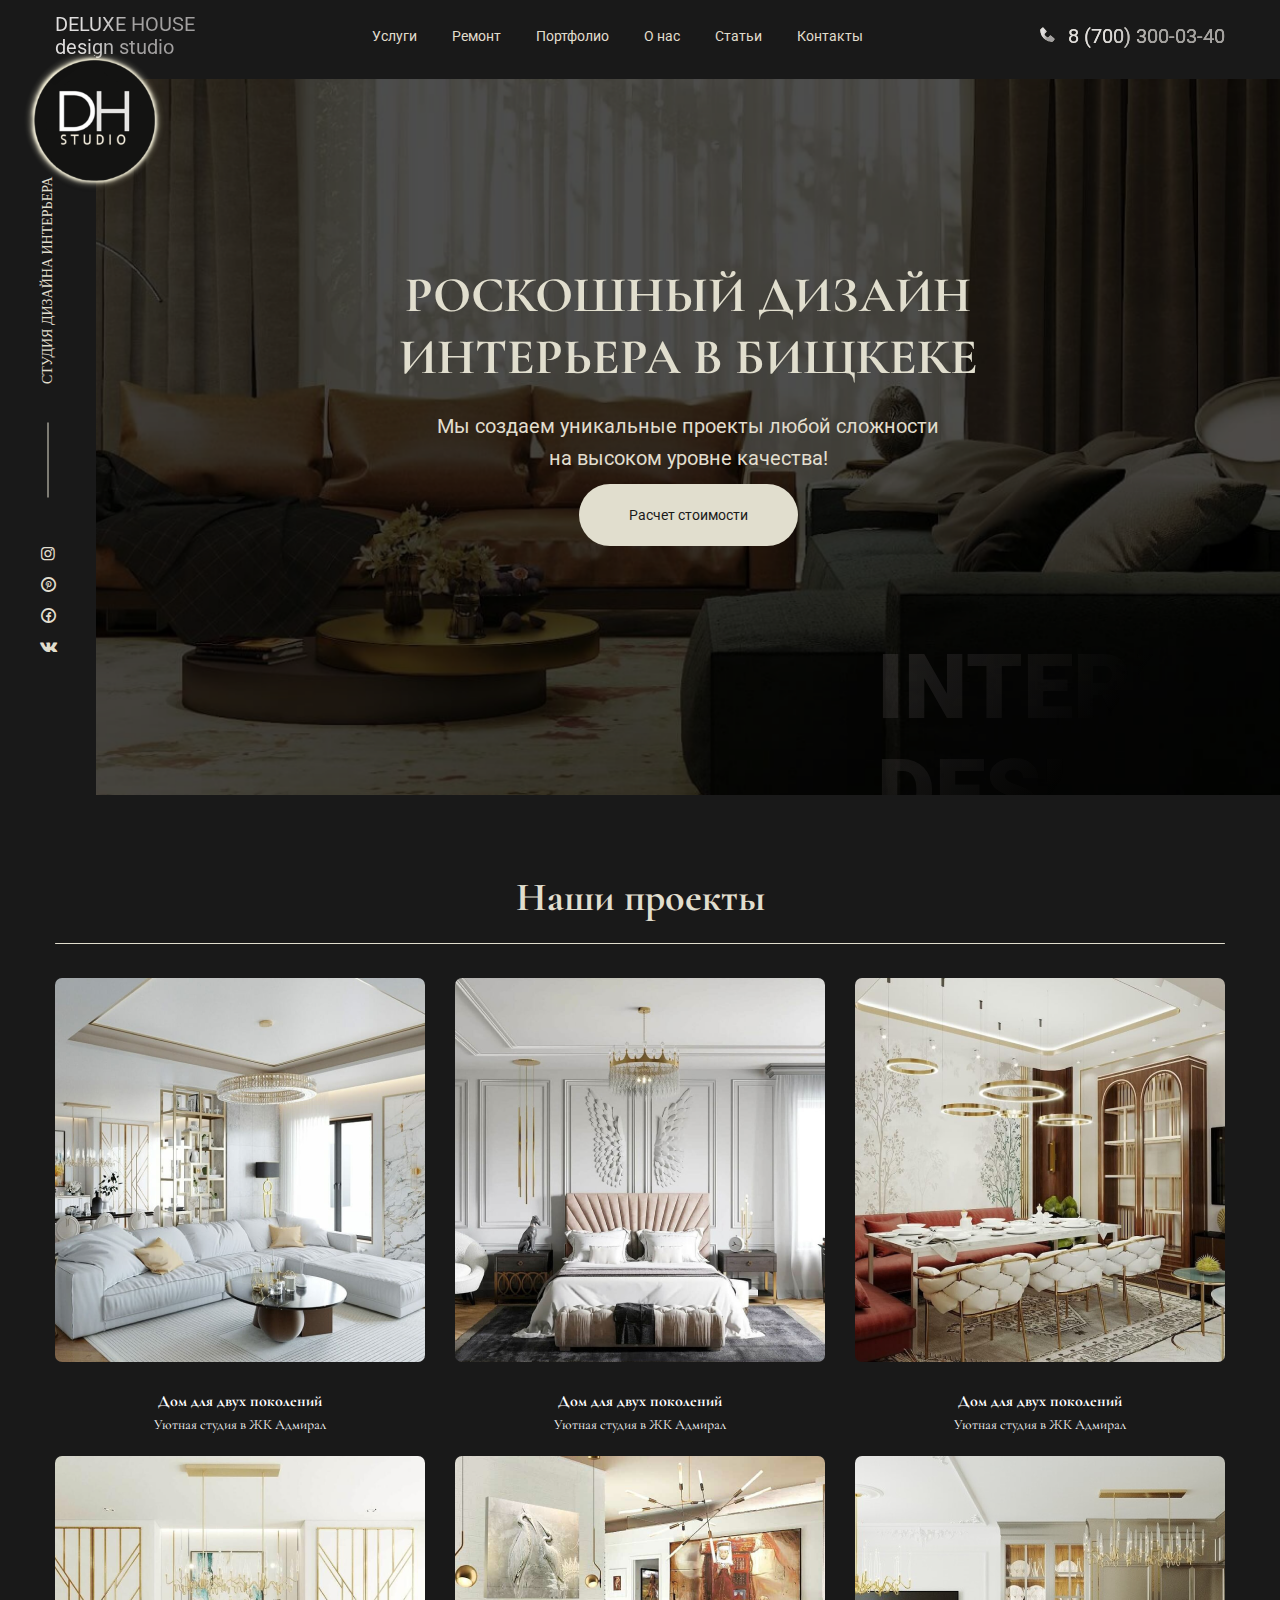
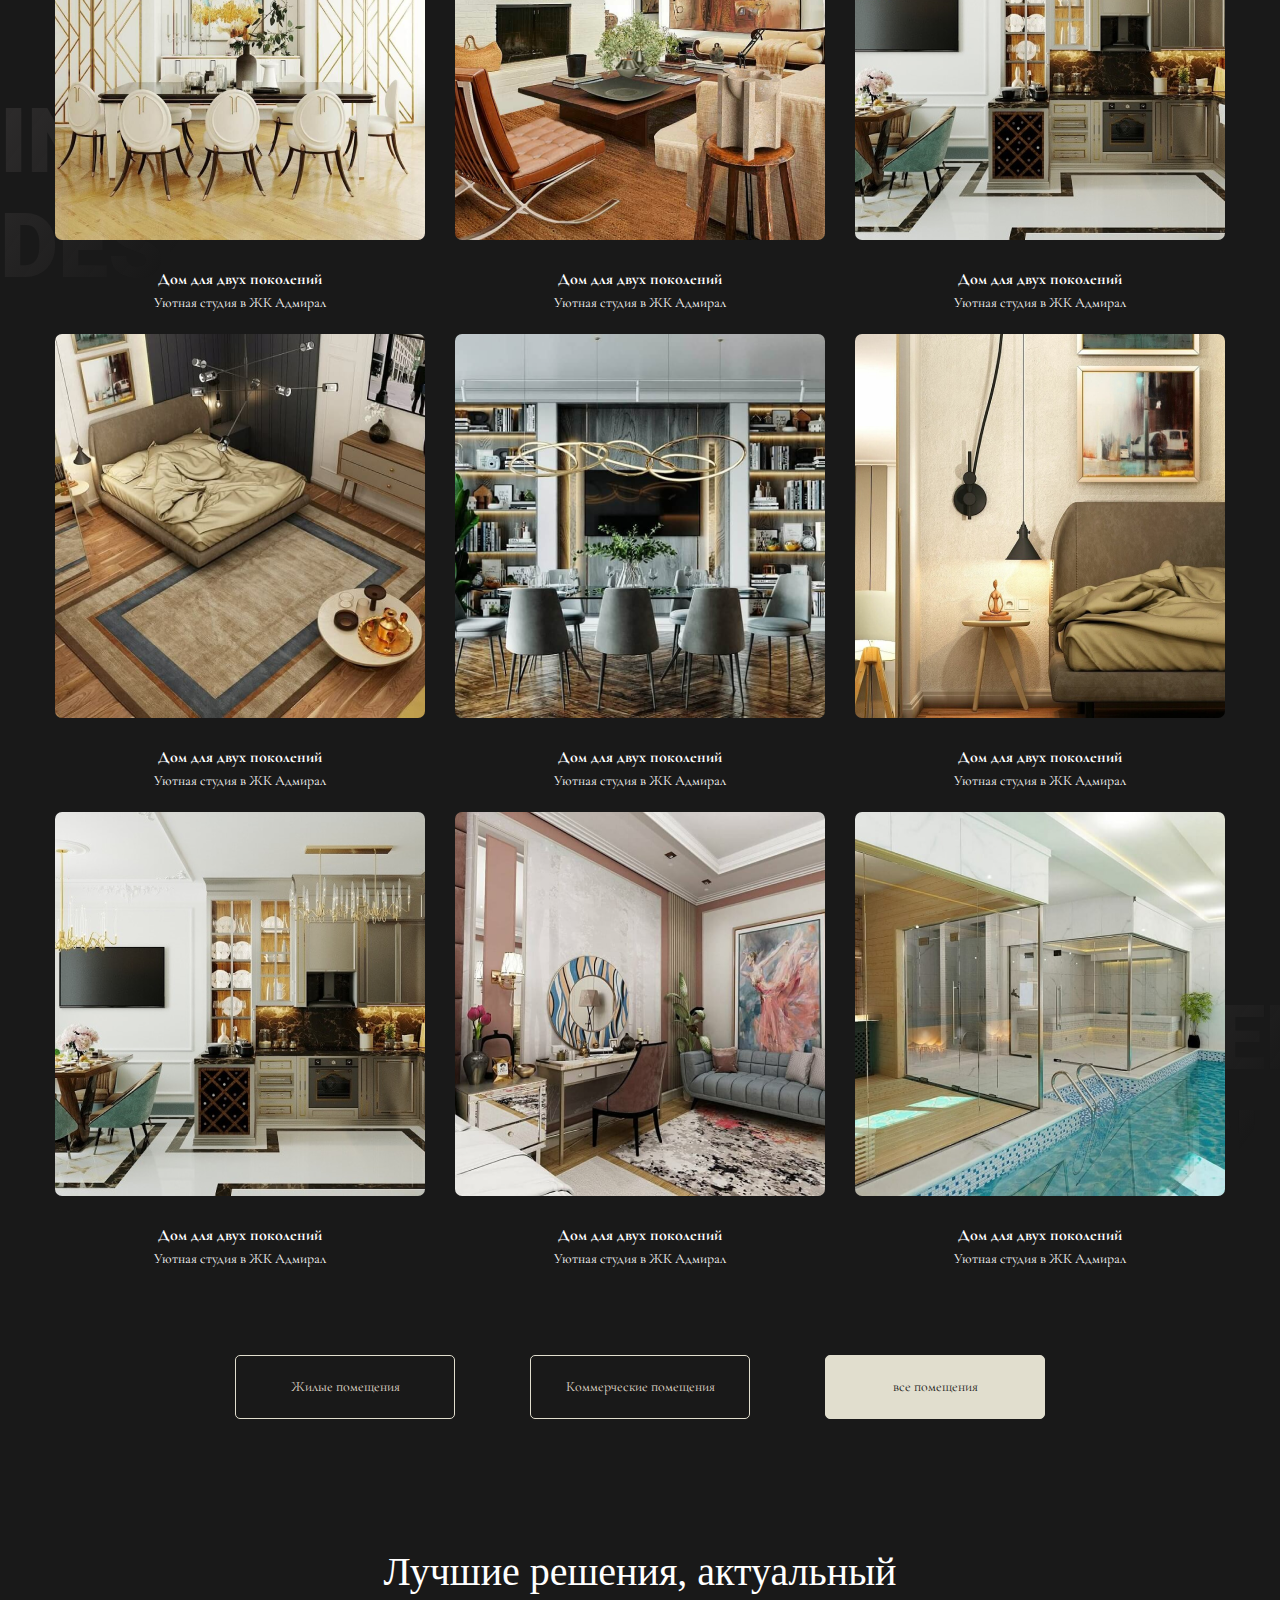
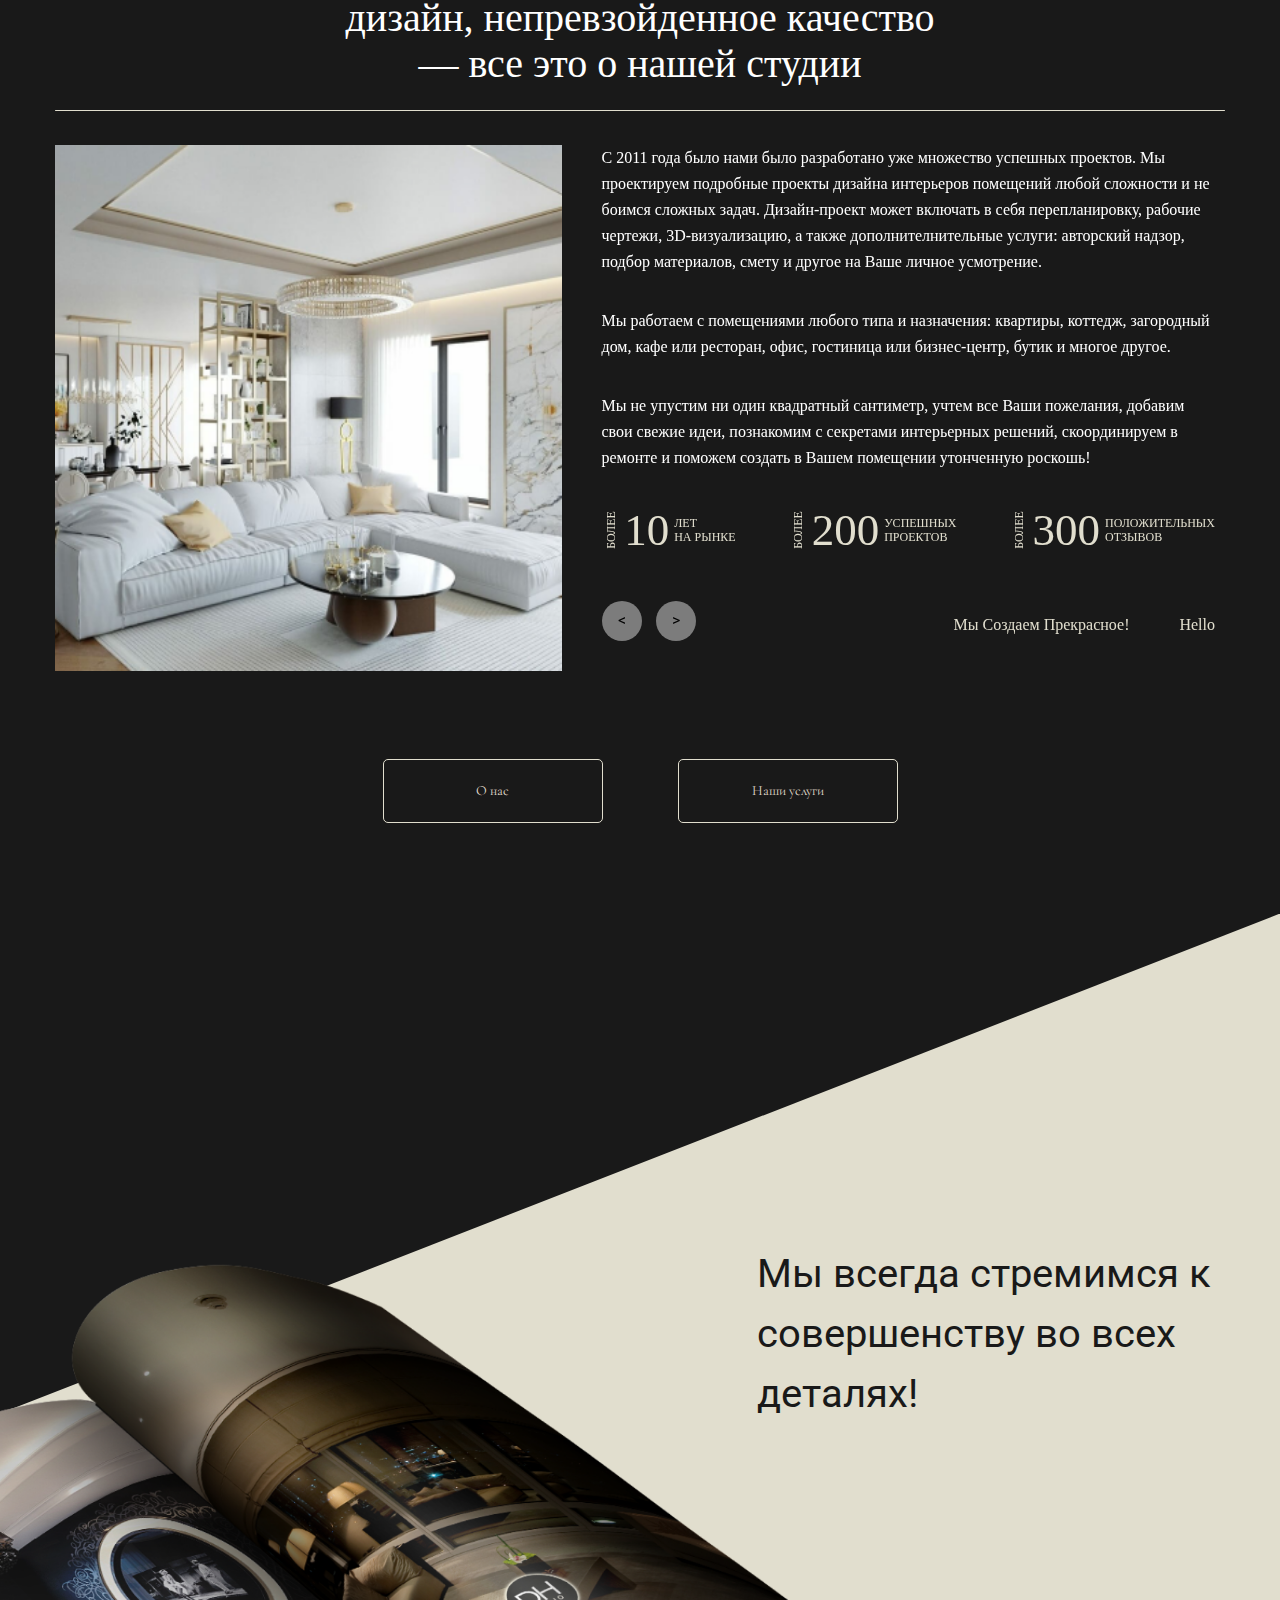
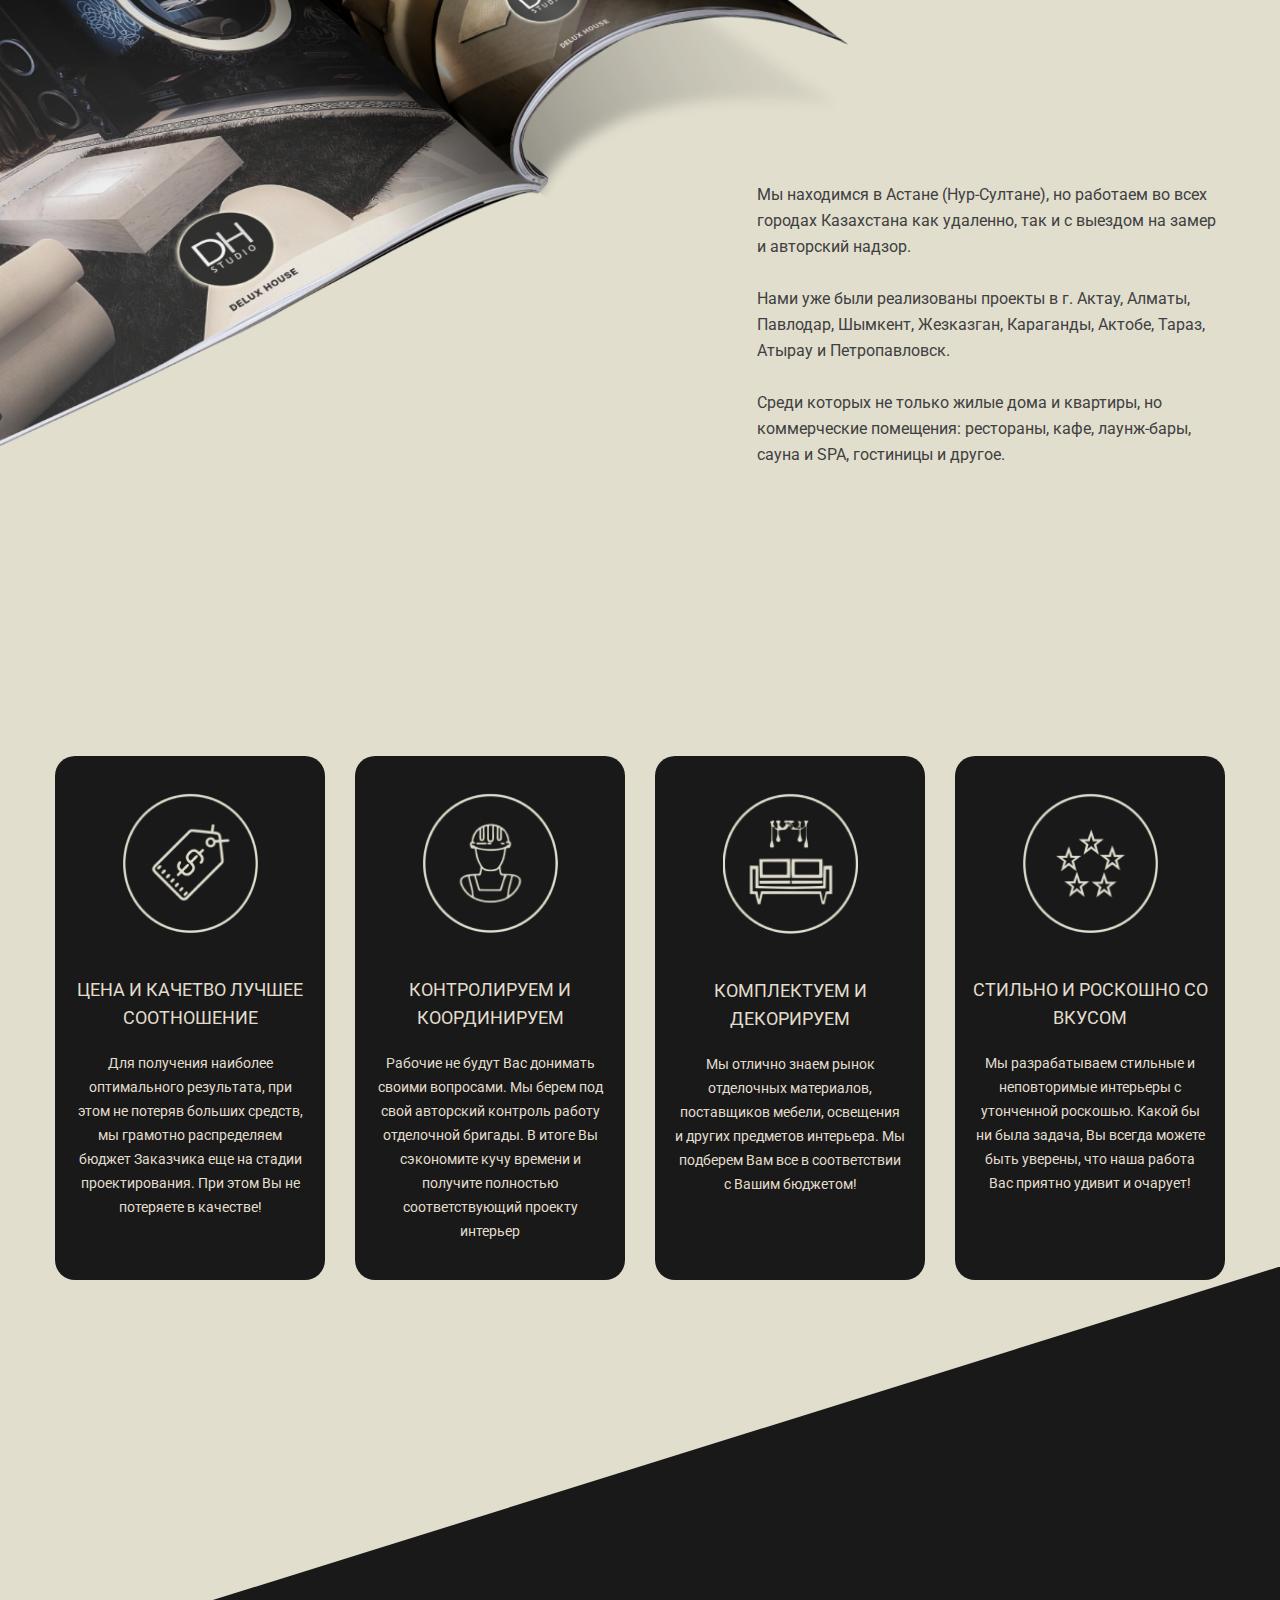
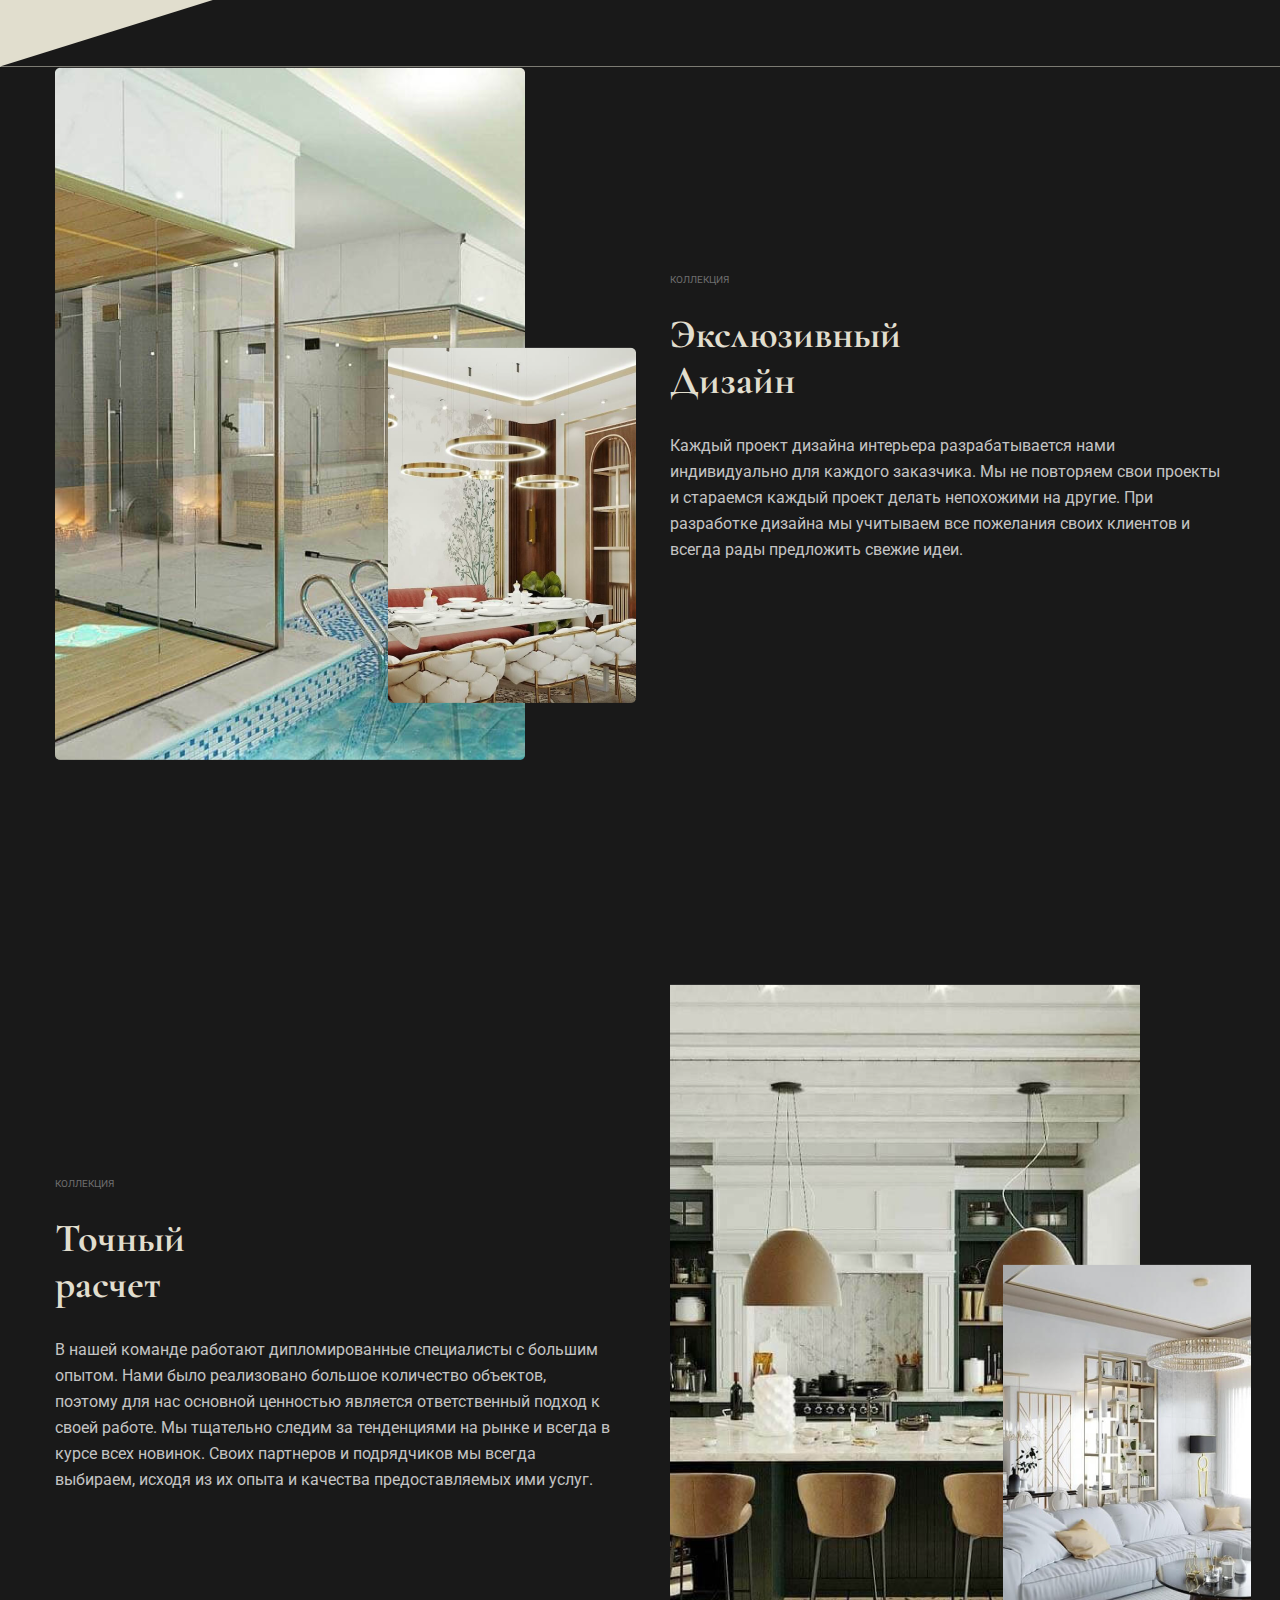
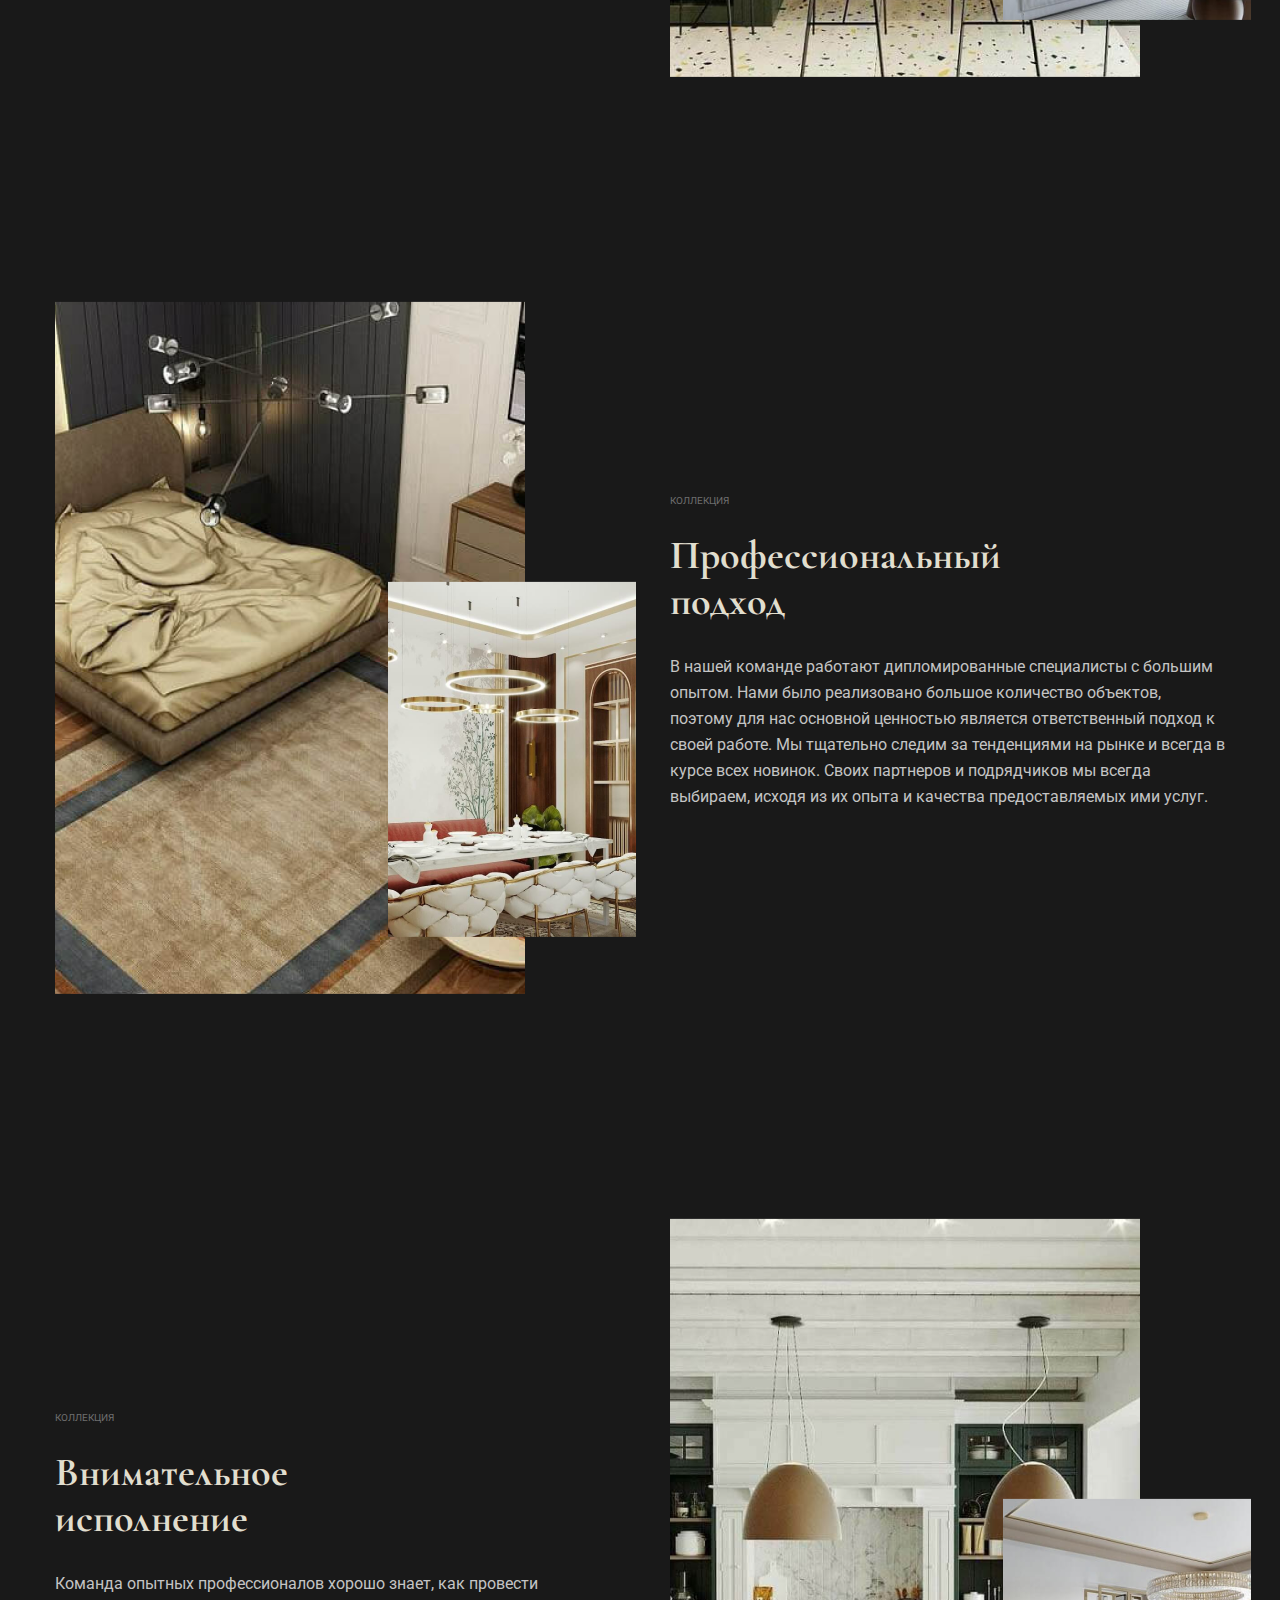
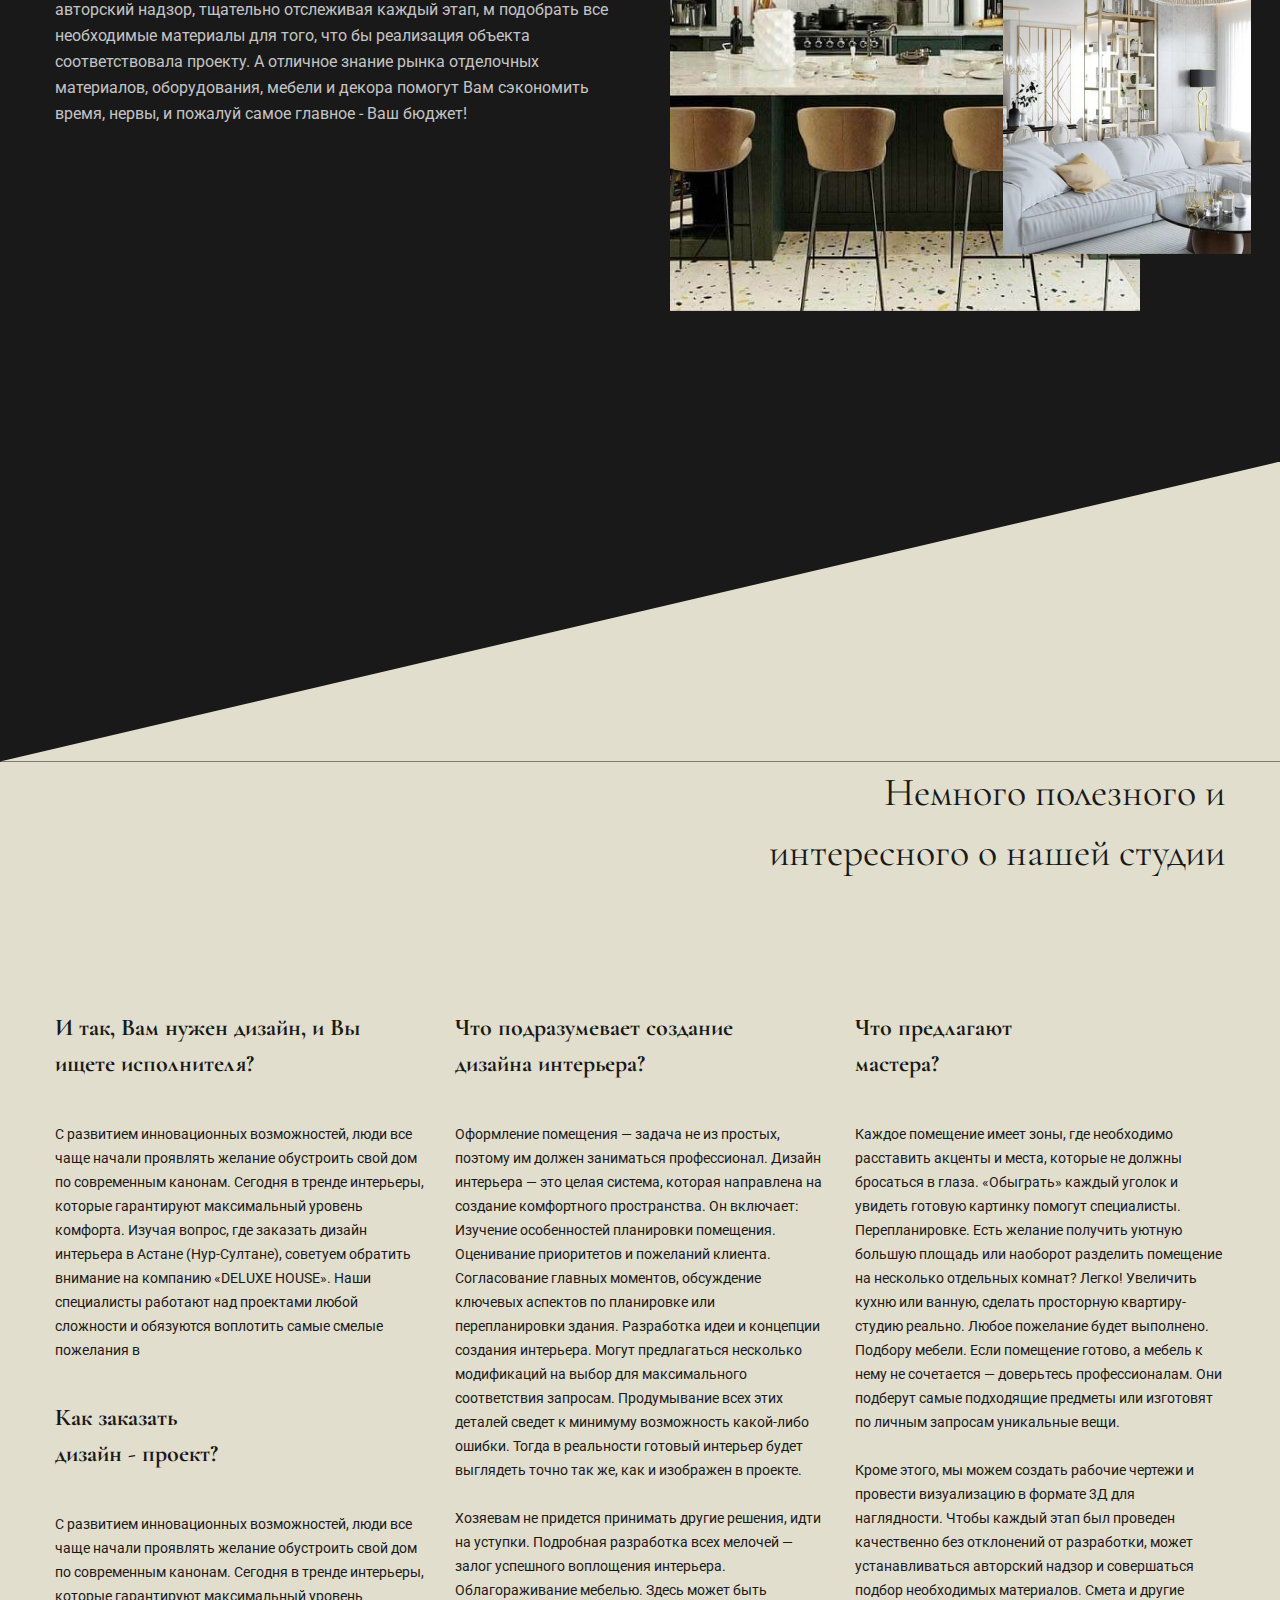
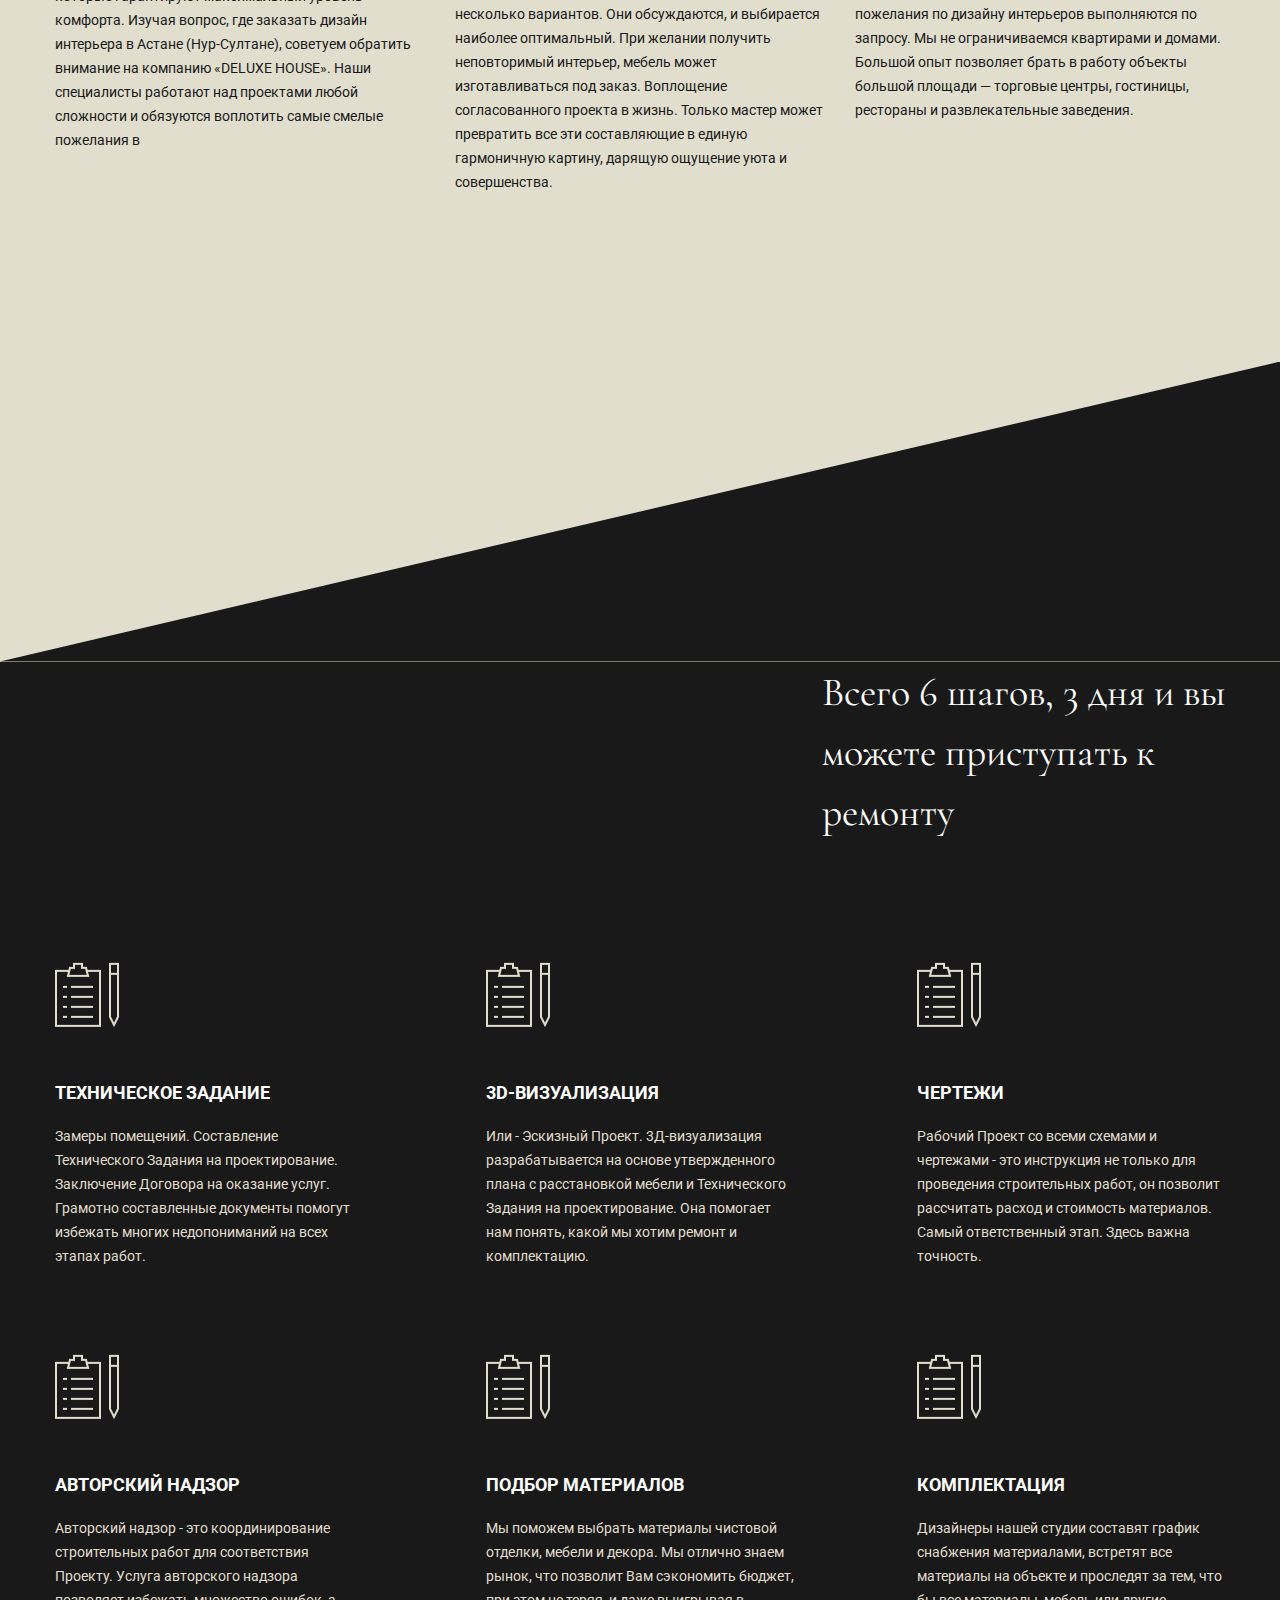
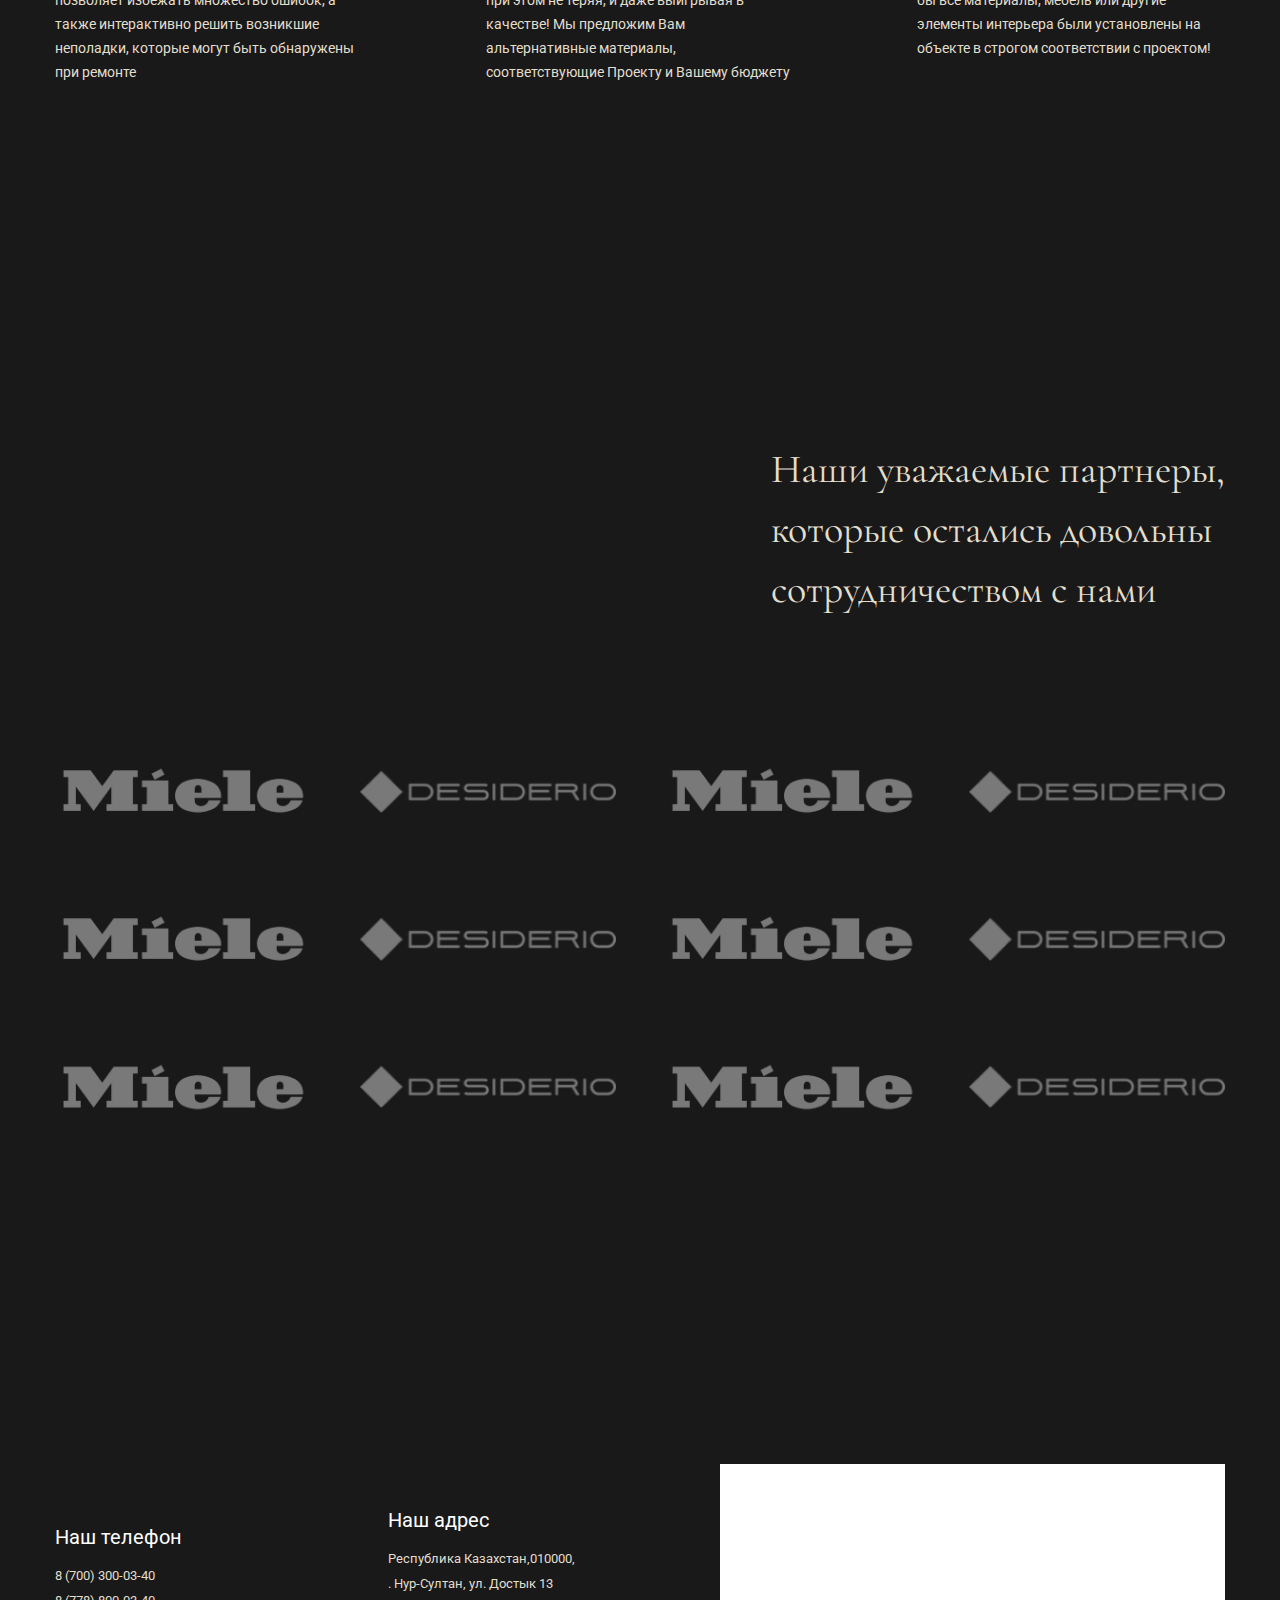
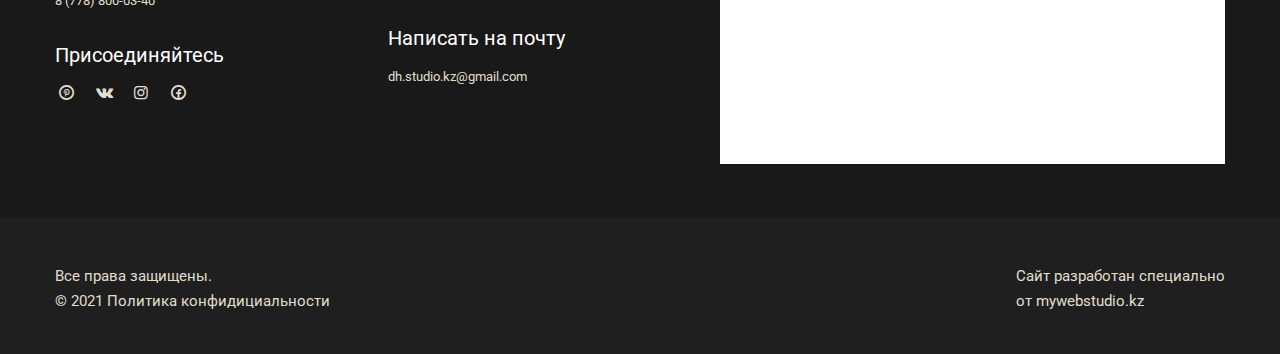
<file: index.html>
<!doctype html>
<html lang="en">
<head>
    <meta charset="UTF-8">
    <meta name="viewport"
          content="width=device-width, user-scalable=no, initial-scale=1.0, maximum-scale=1.0, minimum-scale=1.0">
    <meta http-equiv="X-UA-Compatible" content="ie=edge">
    <title>Document</title>
    <link
            rel="stylesheet"
            href="https://cdn.jsdelivr.net/npm/swiper@8/swiper-bundle.min.css"
    />
    <link
            rel="stylesheet"
            href="https://cdn.jsdelivr.net/npm/@fancyapps/ui/dist/fancybox.css"
    />
    <link rel="stylesheet" href="./src/icons/fontello/fontello-e91b78f5/css/fontello.css">
    <link rel="stylesheet" href="./src/css/style.css">
</head>
<body>
<header class="header">
    <div class="container">
        <nav class="header__nav">
            <h1 class="header__title"><a href="./index.html">DELUXE HOUSE <br>design studio</a> <br>
                </h1>
            <ul class="header__list">
                <li class="header__list-item"><a class="header__link" href="#">Услуги</a></li>
                <li class="header__list-item"><a class="header__link" href="./src/pages/service.html">Ремонт</a></li>
                <li class="header__list-item"><a class="header__link" href="./src/pages/portfolio.html">Портфолио</a></li>
                <li class="header__list-item"><a class="header__link" href="./src/pages/about__Us.html">О нас</a></li>
                <li class="header__list-item"><a class="header__link" href="./src/pages/articles.html">Статьи</a></li>
                <li class="header__list-item"><a class="header__link" href="./src/pages/contacts.html">Контакты</a></li>
            </ul>
            <div class="header__contact">
                <a href="tel:8 (700) 300-03-40"
                   class="header__contact-icon">
                    <svg width="15" height="15" viewBox="0 0 15 15" fill="none" xmlns="http://www.w3.org/2000/svg">
                        <path d="M14.2191 11.5692L11.001 8.64316C10.8489 8.5049 10.649 8.43116 10.4435 8.43751C10.238 8.44386 10.0431 8.52981 9.89977 8.67721L8.00531 10.6255C7.54931 10.5384 6.63256 10.2526 5.68889 9.31133C4.74522 8.36687 4.45943 7.44775 4.37472 6.99491L6.32143 5.09966C6.46901 4.95647 6.55508 4.76148 6.56143 4.55595C6.56779 4.35042 6.49392 4.15049 6.35547 3.99845L3.43026 0.781121C3.29176 0.628612 3.09925 0.536103 2.89364 0.523243C2.68802 0.510383 2.48549 0.578184 2.32906 0.712246L0.61114 2.18554C0.47427 2.3229 0.392576 2.50573 0.381557 2.69933C0.369682 2.89725 0.143265 7.5855 3.7786 11.2224C6.95001 14.393 10.9226 14.625 12.0167 14.625C12.1766 14.625 12.2748 14.6202 12.3009 14.6187C12.4945 14.6078 12.6772 14.5258 12.8139 14.3883L14.2864 12.6696C14.421 12.5136 14.4893 12.3113 14.4767 12.1057C14.4641 11.9001 14.3717 11.7075 14.2191 11.5692Z"
                              fill="#DCD7C0"/>
                        <path d="M14.2191 11.5692L11.001 8.64316C10.8489 8.5049 10.649 8.43116 10.4435 8.43751C10.238 8.44386 10.0431 8.52981 9.89977 8.67721L8.00531 10.6255C7.54931 10.5384 6.63256 10.2526 5.68889 9.31133C4.74522 8.36687 4.45943 7.44775 4.37472 6.99491L6.32143 5.09966C6.46901 4.95647 6.55508 4.76148 6.56143 4.55595C6.56779 4.35042 6.49392 4.15049 6.35547 3.99845L3.43026 0.781121C3.29176 0.628612 3.09925 0.536103 2.89364 0.523243C2.68802 0.510383 2.48549 0.578184 2.32906 0.712246L0.61114 2.18554C0.47427 2.3229 0.392576 2.50573 0.381557 2.69933C0.369682 2.89725 0.143265 7.5855 3.7786 11.2224C6.95001 14.393 10.9226 14.625 12.0167 14.625C12.1766 14.625 12.2748 14.6202 12.3009 14.6187C12.4945 14.6078 12.6772 14.5258 12.8139 14.3883L14.2864 12.6696C14.421 12.5136 14.4893 12.3113 14.4767 12.1057C14.4641 11.9001 14.3717 11.7075 14.2191 11.5692Z"
                              fill="url(#paint0_linear_222_17)"/>
                        <defs>
                            <linearGradient id="paint0_linear_222_17" x1="4.96305" y1="0.521693" x2="9.86905"
                                            y2="2.02073" gradientUnits="userSpaceOnUse">
                                <stop stop-color="#E0DEDE"/>
                                <stop offset="0.983598" stop-color="#A2A0A0"/>
                            </linearGradient>
                        </defs>
                    </svg>
                </a>
                <a class="header__contact-num" href="tel:8 (700) 300-03-40">8 (700) 300-03-40</a>
            </div>
        </nav>
    </div>
</header>
<main>
    <aside class="aside">
        <h3 class="aside__title">СТУДИЯ ДИЗАЙНА ИНТЕРЬЕРА</h3>
        <div class="aside__menu">
            <a href="" class="icon-instagram aside__icon"></a>
            <a href="" class="icon-pinterest-circled aside__icon"></a>
            <a href="" class="icon-facebook-circled aside__icon"></a>
            <a href="" class="icon-vkontakte aside__icon"></a>
        </div>
    </aside>
    <section class="home">
        <span class="home__logo">
               <svg width="146" height="146" viewBox="0 0 146 146" fill="none" xmlns="http://www.w3.org/2000/svg"
                    xmlns:xlink="http://www.w3.org/1999/xlink">
<rect width="146" height="146" fill="url(#pattern0)"/>
<defs>
<pattern id="pattern0" patternContentUnits="objectBoundingBox" width="1" height="1">
<use xlink:href="#image0_222_35" transform="scale(0.00235294)"/>
</pattern>
<image id="image0_222_35" width="425" height="425"
       xlink:href="[data-uri]"/>
</defs>
</svg>
        </span>
        <span class="home__after watermark">
            INTERIOR <br>
            DESIGN
        </span>
        <div class="container">
            <h2 class="home__title">РОСКОШНЫЙ ДИЗАЙН <br>
                ИНТЕРЬЕРА В БИЩКЕКЕ</h2>
            <p class="home__subtitle">Мы создаем уникальные проекты любой сложности <br>
                на высоком уровне качества!</p>
            <button class="home__btn" type="button">Расчет стоимости</button>
        </div>
    </section>
    <section class="flats">
        <span class="flats__before watermark">
            INTERIOR <br>
            DESIGN
        </span>
        <span class="flats__after watermark">
            INTERIOR <br>
            DESIGN
        </span>
        <div class="container">
            <h2 class="flats__title">Наши проекты</h2>
            <div class="flats__line"></div>
            <div class="flats__row">
                <div class="flats__card flats__card_comers">
                    <a data-fancybox="gallery"
                       data-width="1000" data-height="850"
                       data-src="./src/imges/flat1.png"
                       data-caption="Дом для двух поколений,&lt;br /&gt;Уютная студия в ЖК Адмирал"
                       href="">
                        <img class="flats__card-img" src="./src/imges/flat1.png" alt="flat">
                    </a>

                    <h3 class="flats__card-title">Дом для двух поколений</h3>
                    <p class="flats__card-desc">Уютная студия в ЖК Адмирал</p>
                </div>
                <div class="flats__card flats__card_lived">
                    <a data-fancybox="gallery"
                       data-src="./src/imges/flat2.png"
                       data-width="600" data-hiegh="600"
                       data-caption="Дом для двух поколений,&lt;br /&gt;Уютная студия в ЖК Адмирал" href="">
                        <img class="flats__card-img" src="./src/imges/flat2.png" alt="flat">
                    </a>
                    <h3 class="flats__card-title">Дом для двух поколений</h3>
                    <p class="flats__card-desc">Уютная студия в ЖК Адмирал</p>
                </div>
                <div class="flats__card flats__card_comers">
                    <a data-fancybox="gallery"
                       data-src="./src/imges/flat3.png"
                       data-caption="Дом для двух поколений,&lt;br /&gt;Уютная студия в ЖК Адмирал" href="">
                        <img class="flats__card-img" src="./src/imges/flat3.png" alt="flat">
                    </a>
                    <h3 class="flats__card-title">Дом для двух поколений</h3>
                    <p class="flats__card-desc">Уютная студия в ЖК Адмирал</p>
                </div>
                <div class="flats__card">
                    <a data-fancybox="gallery"
                       data-src="./src/imges/flat4.png"
                       data-caption="Дом для двух поколений,&lt;br /&gt;Уютная студия в ЖК Адмирал" href="">
                        <img class="flats__card-img" src="./src/imges/flat4.png" alt="flat">
                    </a>
                    <h3 class="flats__card-title">Дом для двух поколений</h3>
                    <p class="flats__card-desc">Уютная студия в ЖК Адмирал</p>
                </div>
                <div class="flats__card flats__card_lived">
                    <a data-fancybox="gallery"
                       data-src="./src/imges/flat5.png"
                       data-caption="Дом для двух поколений,&lt;br /&gt;Уютная студия в ЖК Адмирал" href="">
                        <img class="flats__card-img" src="./src/imges/flat5.png" alt="flat">
                    </a>
                    <h3 class="flats__card-title">Дом для двух поколений</h3>
                    <p class="flats__card-desc">Уютная студия в ЖК Адмирал</p>
                </div>
                <div class="flats__card flats__card_comers">
                    <a data-fancybox="gallery"
                       data-src="./src/imges/flat6.png"
                       data-caption="Дом для двух поколений,&lt;br /&gt;Уютная студия в ЖК Адмирал" href="">
                        <img class="flats__card-img" src="./src/imges/flat6.png" alt="flat">
                    </a>
                    <h3 class="flats__card-title">Дом для двух поколений</h3>
                    <p class="flats__card-desc">Уютная студия в ЖК Адмирал</p>
                </div>
                <div class="flats__card">
                    <a data-fancybox="gallery"
                       data-src="./src/imges/flat7.png"
                       data-caption="Дом для двух поколений,&lt;br /&gt;Уютная студия в ЖК Адмирал" href="">
                        <img class="flats__card-img" src="./src/imges/flat7.png" alt="flat">
                    </a>
                    <h3 class="flats__card-title">Дом для двух поколений</h3>
                    <p class="flats__card-desc">Уютная студия в ЖК Адмирал</p>
                </div>
                <div class="flats__card flats__card_lived">
                    <a data-fancybox="gallery"
                       data-src="./src/imges/flat8.png"
                       data-caption="Дом для двух поколений,&lt;br /&gt;Уютная студия в ЖК Адмирал" href="">
                        <img class="flats__card-img" src="./src/imges/flat8.png" alt="flat">
                    </a>
                    <h3 class="flats__card-title">Дом для двух поколений</h3>
                    <p class="flats__card-desc">Уютная студия в ЖК Адмирал</p>
                </div>
                <div class="flats__card flats__card_comers">
                    <a data-fancybox="gallery"
                       data-src="./src/imges/flat9.png"
                       data-caption="Дом для двух поколений,&lt;br /&gt;Уютная студия в ЖК Адмирал" href="">
                        <img class="flats__card-img" src="./src/imges/flat9.png" alt="flat">
                    </a>
                    <h3 class="flats__card-title">Дом для двух поколений</h3>
                    <p class="flats__card-desc">Уютная студия в ЖК Адмирал</p>
                </div>
                <div class="flats__card">
                    <a data-fancybox="gallery"
                       data-src="./src/imges/flat10.png"
                       data-caption="Дом для двух поколений,&lt;br /&gt;Уютная студия в ЖК Адмирал" href="">
                        <img class="flats__card-img" src="./src/imges/flat10.png" alt="flat">
                    </a>
                    <h3 class="flats__card-title">Дом для двух поколений</h3>
                    <p class="flats__card-desc">Уютная студия в ЖК Адмирал</p>
                </div>
                <div class="flats__card flats__card_comers">
                    <a data-fancybox="gallery"
                       data-src="./src/imges/flat11.png"
                       data-caption="Дом для двух поколений,&lt;br /&gt;Уютная студия в ЖК Адмирал" href="">
                        <img class="flats__card-img" src="./src/imges/flat11.png" alt="flat">
                    </a>
                    <h3 class="flats__card-title">Дом для двух поколений</h3>
                    <p class="flats__card-desc">Уютная студия в ЖК Адмирал</p>
                </div>
                <div class="flats__card flats__card_lived">
                    <a data-fancybox="gallery"
                       data-src="./src/imges/flat12.png"
                       data-caption="Дом для двух поколений,&lt;br /&gt;Уютная студия в ЖК Адмирал" href="">
                        <img class="flats__card-img" src="./src/imges/flat12.png" alt="flat">
                    </a>
                    <h3 class="flats__card-title">Дом для двух поколений</h3>
                    <p class="flats__card-desc">Уютная студия в ЖК Адмирал</p>
                </div>

            </div>
            <div class="flats__btns">
                <button class="flats__btns-btn flats__btns-btn_lived">Жилые помещения</button>
                <button class="flats__btns-btn flats__btns-btn_comers">Коммерческие помещения</button>
                <button class="flats__btns-btn  flats__btns-btn_all flats__btns-btn_active">все помещения</button>
            </div>
        </div>

    </section>
    <section class="carousel">
        <div class="container">
            <h2 class="carousel__title">Лучшие решения, актуальный <br> дизайн, непревзойденное качество <br> — все это
                о нашей студии</h2>
            <div class="flats__line"></div>
            <div class="swiper mySwiper">
                <div class="swiper-wrapper">
                    <div class="swiper-slide">
                        <div class="carousel__content">
                            <img class="carousel__img" src="./src/imges/flat1.png" alt="flats">
                            <div class="carousel__info">
                                <p class="carousel__text">
                                    С 2011 года было нами было разработано уже множество успешных проектов. Мы
                                    проектируем подробные проекты дизайна интерьеров помещений любой сложности и не
                                    боимся сложных задач.
                                    Дизайн-проект может включать в себя перепланировку, рабочие чертежи,
                                    3D-визуализацию, а также дополнителнительные услуги: авторский надзор, подбор
                                    материалов, смету и другое на Ваше личное усмотрение.
                                </p>
                                <p class="carousel__text">
                                    Мы работаем с помещениями любого типа и назначения: квартиры, коттедж, загородный
                                    дом, кафе или ресторан, офис, гостиница или бизнес-центр, бутик и многое другое.
                                </p>
                                <p class="carousel__text">
                                    Мы не упустим ни один квадратный сантиметр, учтем все Ваши пожелания, добавим свои
                                    свежие идеи, познакомим с секретами интерьерных решений, скоординируем в ремонте и
                                    поможем создать в Вашем помещении утонченную роскошь!
                                </p>
                                <div class="carousel__stats">
                                    <div class="carousel__stat">
                                        <span class="carousel__stat-rotate">Более</span>
                                        <span class="carousel__stat-num">10</span>
                                        <span class="carousel__stat-text">
                                лет <br> на рынке
                            </span>
                                    </div>
                                    <div class="carousel__stat">
                                        <span class="carousel__stat-rotate">Более</span>
                                        <span class="carousel__stat-num">200</span>
                                        <span class="carousel__stat-text">
                                успешных <br>
                                проектов
                            </span>
                                    </div>
                                    <div class="carousel__stat">
                                        <span class="carousel__stat-rotate">Более</span>
                                        <span class="carousel__stat-num">300</span>
                                        <span class="carousel__stat-text">
                                положительных <br>
                                отзывов
                            </span>
                                    </div>
                                </div>
                                <div class="carousel__bot">
                                    <span class="carousel__bot-text">Мы создаем прекрасное!</span>
                                    <span class="carousel__bot-sign">Hello</span>
                                </div>


                            </div>
                        </div>
                    </div>
                    <div class="swiper-slide">
                        <div class="carousel__content">
                            <img class="carousel__img" src="./src/imges/flat2.png" alt="flats">
                            <div class="carousel__info">
                                <p class="carousel__text">
                                    С 2011 года было нами было разработано уже множество успешных проектов. Мы
                                    проектируем подробные проекты дизайна интерьеров помещений любой сложности и не
                                    боимся сложных задач.
                                    Дизайн-проект может включать в себя перепланировку, рабочие чертежи,
                                    3D-визуализацию, а также дополнителнительные услуги: авторский надзор, подбор
                                    материалов, смету и другое на Ваше личное усмотрение.
                                </p>
                                <p class="carousel__text">
                                    Мы работаем с помещениями любого типа и назначения: квартиры, коттедж, загородный
                                    дом, кафе или ресторан, офис, гостиница или бизнес-центр, бутик и многое другое.
                                </p>
                                <p class="carousel__text">
                                    Мы не упустим ни один квадратный сантиметр, учтем все Ваши пожелания, добавим свои
                                    свежие идеи, познакомим с секретами интерьерных решений, скоординируем в ремонте и
                                    поможем создать в Вашем помещении утонченную роскошь!
                                </p>
                                <div class="carousel__stats">
                                    <div class="carousel__stat">
                                        <span class="carousel__stat-rotate">Более</span>
                                        <span class="carousel__stat-num">10</span>
                                        <span class="carousel__stat-text">
                                лет <br> на рынке
                            </span>
                                    </div>
                                    <div class="carousel__stat">
                                        <span class="carousel__stat-rotate">Более</span>
                                        <span class="carousel__stat-num">200</span>
                                        <span class="carousel__stat-text">
                                успешных <br>
                                проектов
                            </span>
                                    </div>
                                    <div class="carousel__stat">
                                        <span class="carousel__stat-rotate">Более</span>
                                        <span class="carousel__stat-num">300</span>
                                        <span class="carousel__stat-text">
                                положительных <br>
                                отзывов
                            </span>
                                    </div>
                                </div>
                                <div class="carousel__bot">
                                    <span class="carousel__bot-text">Мы создаем прекрасное!</span>
                                    <span class="carousel__bot-sign">Hello</span>
                                </div>


                            </div>
                        </div>
                    </div>
                    <div class="swiper-slide">
                        <div class="carousel__content">
                            <img class="carousel__img" src="./src/imges/flat3.png" alt="flats">
                            <div class="carousel__info">
                                <p class="carousel__text">
                                    С 2011 года было нами было разработано уже множество успешных проектов. Мы
                                    проектируем подробные проекты дизайна интерьеров помещений любой сложности и не
                                    боимся сложных задач.
                                    Дизайн-проект может включать в себя перепланировку, рабочие чертежи,
                                    3D-визуализацию, а также дополнителнительные услуги: авторский надзор, подбор
                                    материалов, смету и другое на Ваше личное усмотрение.
                                </p>
                                <p class="carousel__text">
                                    Мы работаем с помещениями любого типа и назначения: квартиры, коттедж, загородный
                                    дом, кафе или ресторан, офис, гостиница или бизнес-центр, бутик и многое другое.
                                </p>
                                <p class="carousel__text">
                                    Мы не упустим ни один квадратный сантиметр, учтем все Ваши пожелания, добавим свои
                                    свежие идеи, познакомим с секретами интерьерных решений, скоординируем в ремонте и
                                    поможем создать в Вашем помещении утонченную роскошь!
                                </p>
                                <div class="carousel__stats">
                                    <div class="carousel__stat">
                                        <span class="carousel__stat-rotate">Более</span>
                                        <span class="carousel__stat-num">10</span>
                                        <span class="carousel__stat-text">
                                лет <br> на рынке
                            </span>
                                    </div>
                                    <div class="carousel__stat">
                                        <span class="carousel__stat-rotate">Более</span>
                                        <span class="carousel__stat-num">200</span>
                                        <span class="carousel__stat-text">
                                успешных <br>
                                проектов
                            </span>
                                    </div>
                                    <div class="carousel__stat">
                                        <span class="carousel__stat-rotate">Более</span>
                                        <span class="carousel__stat-num">300</span>
                                        <span class="carousel__stat-text">
                                положительных <br>
                                отзывов
                            </span>
                                    </div>
                                </div>
                                <div class="carousel__bot">
                                    <span class="carousel__bot-text">Мы создаем прекрасное!</span>
                                    <span class="carousel__bot-sign">Hello</span>
                                </div>


                            </div>
                        </div>
                    </div>
                    <div class="swiper-slide">
                        <div class="carousel__content">
                            <img class="carousel__img" src="./src/imges/flat4.png" alt="flats">
                            <div class="carousel__info">
                                <p class="carousel__text">
                                    С 2011 года было нами было разработано уже множество успешных проектов. Мы
                                    проектируем подробные проекты дизайна интерьеров помещений любой сложности и не
                                    боимся сложных задач.
                                    Дизайн-проект может включать в себя перепланировку, рабочие чертежи,
                                    3D-визуализацию, а также дополнителнительные услуги: авторский надзор, подбор
                                    материалов, смету и другое на Ваше личное усмотрение.
                                </p>
                                <p class="carousel__text">
                                    Мы работаем с помещениями любого типа и назначения: квартиры, коттедж, загородный
                                    дом, кафе или ресторан, офис, гостиница или бизнес-центр, бутик и многое другое.
                                </p>
                                <p class="carousel__text">
                                    Мы не упустим ни один квадратный сантиметр, учтем все Ваши пожелания, добавим свои
                                    свежие идеи, познакомим с секретами интерьерных решений, скоординируем в ремонте и
                                    поможем создать в Вашем помещении утонченную роскошь!
                                </p>
                                <div class="carousel__stats">
                                    <div class="carousel__stat">
                                        <span class="carousel__stat-rotate">Более</span>
                                        <span class="carousel__stat-num">10</span>
                                        <span class="carousel__stat-text">
                                лет <br> на рынке
                            </span>
                                    </div>
                                    <div class="carousel__stat">
                                        <span class="carousel__stat-rotate">Более</span>
                                        <span class="carousel__stat-num">200</span>
                                        <span class="carousel__stat-text">
                                успешных <br>
                                проектов
                            </span>
                                    </div>
                                    <div class="carousel__stat">
                                        <span class="carousel__stat-rotate">Более</span>
                                        <span class="carousel__stat-num">300</span>
                                        <span class="carousel__stat-text">
                                положительных <br>
                                отзывов
                            </span>
                                    </div>
                                </div>
                                <div class="carousel__bot">
                                    <span class="carousel__bot-text">Мы создаем прекрасное!</span>
                                    <span class="carousel__bot-sign">Hello</span>
                                </div>


                            </div>
                        </div>
                    </div>
                    <div class="swiper-slide">
                        <div class="carousel__content">
                            <img class="carousel__img" src="./src/imges/flat5.png" alt="flats">
                            <div class="carousel__info">
                                <p class="carousel__text">
                                    С 2011 года было нами было разработано уже множество успешных проектов. Мы
                                    проектируем подробные проекты дизайна интерьеров помещений любой сложности и не
                                    боимся сложных задач.
                                    Дизайн-проект может включать в себя перепланировку, рабочие чертежи,
                                    3D-визуализацию, а также дополнителнительные услуги: авторский надзор, подбор
                                    материалов, смету и другое на Ваше личное усмотрение.
                                </p>
                                <p class="carousel__text">
                                    Мы работаем с помещениями любого типа и назначения: квартиры, коттедж, загородный
                                    дом, кафе или ресторан, офис, гостиница или бизнес-центр, бутик и многое другое.
                                </p>
                                <p class="carousel__text">
                                    Мы не упустим ни один квадратный сантиметр, учтем все Ваши пожелания, добавим свои
                                    свежие идеи, познакомим с секретами интерьерных решений, скоординируем в ремонте и
                                    поможем создать в Вашем помещении утонченную роскошь!
                                </p>
                                <div class="carousel__stats">
                                    <div class="carousel__stat">
                                        <span class="carousel__stat-rotate">Более</span>
                                        <span class="carousel__stat-num">10</span>
                                        <span class="carousel__stat-text">
                                лет <br> на рынке
                            </span>
                                    </div>
                                    <div class="carousel__stat">
                                        <span class="carousel__stat-rotate">Более</span>
                                        <span class="carousel__stat-num">200</span>
                                        <span class="carousel__stat-text">
                                успешных <br>
                                проектов
                            </span>
                                    </div>
                                    <div class="carousel__stat">
                                        <span class="carousel__stat-rotate">Более</span>
                                        <span class="carousel__stat-num">300</span>
                                        <span class="carousel__stat-text">
                                положительных <br>
                                отзывов
                            </span>
                                    </div>
                                </div>
                                <div class="carousel__bot">
                                    <span class="carousel__bot-text">Мы создаем прекрасное!</span>
                                    <span class="carousel__bot-sign">Hello</span>
                                </div>


                            </div>
                        </div>
                    </div>
                    <div class="swiper-slide">
                        <div class="carousel__content">
                            <img class="carousel__img" src="./src/imges/flat6.png" alt="flats">
                            <div class="carousel__info">
                                <p class="carousel__text">
                                    С 2011 года было нами было разработано уже множество успешных проектов. Мы
                                    проектируем подробные проекты дизайна интерьеров помещений любой сложности и не
                                    боимся сложных задач.
                                    Дизайн-проект может включать в себя перепланировку, рабочие чертежи,
                                    3D-визуализацию, а также дополнителнительные услуги: авторский надзор, подбор
                                    материалов, смету и другое на Ваше личное усмотрение.
                                </p>
                                <p class="carousel__text">
                                    Мы работаем с помещениями любого типа и назначения: квартиры, коттедж, загородный
                                    дом, кафе или ресторан, офис, гостиница или бизнес-центр, бутик и многое другое.
                                </p>
                                <p class="carousel__text">
                                    Мы не упустим ни один квадратный сантиметр, учтем все Ваши пожелания, добавим свои
                                    свежие идеи, познакомим с секретами интерьерных решений, скоординируем в ремонте и
                                    поможем создать в Вашем помещении утонченную роскошь!
                                </p>
                                <div class="carousel__stats">
                                    <div class="carousel__stat">
                                        <span class="carousel__stat-rotate">Более</span>
                                        <span class="carousel__stat-num">10</span>
                                        <span class="carousel__stat-text">
                                лет <br> на рынке
                            </span>
                                    </div>
                                    <div class="carousel__stat">
                                        <span class="carousel__stat-rotate">Более</span>
                                        <span class="carousel__stat-num">200</span>
                                        <span class="carousel__stat-text">
                                успешных <br>
                                проектов
                            </span>
                                    </div>
                                    <div class="carousel__stat">
                                        <span class="carousel__stat-rotate">Более</span>
                                        <span class="carousel__stat-num">300</span>
                                        <span class="carousel__stat-text">
                                положительных <br>
                                отзывов
                            </span>
                                    </div>
                                </div>
                                <div class="carousel__bot">
                                    <span class="carousel__bot-text">Мы создаем прекрасное!</span>
                                    <span class="carousel__bot-sign">Hello</span>
                                </div>


                            </div>
                        </div>
                    </div>
                    <div class="swiper-slide">
                        <div class="carousel__content">
                            <img class="carousel__img" src="./src/imges/flat7.png" alt="flats">
                            <div class="carousel__info">
                                <p class="carousel__text">
                                    С 2011 года было нами было разработано уже множество успешных проектов. Мы
                                    проектируем подробные проекты дизайна интерьеров помещений любой сложности и не
                                    боимся сложных задач.
                                    Дизайн-проект может включать в себя перепланировку, рабочие чертежи,
                                    3D-визуализацию, а также дополнителнительные услуги: авторский надзор, подбор
                                    материалов, смету и другое на Ваше личное усмотрение.
                                </p>
                                <p class="carousel__text">
                                    Мы работаем с помещениями любого типа и назначения: квартиры, коттедж, загородный
                                    дом, кафе или ресторан, офис, гостиница или бизнес-центр, бутик и многое другое.
                                </p>
                                <p class="carousel__text">
                                    Мы не упустим ни один квадратный сантиметр, учтем все Ваши пожелания, добавим свои
                                    свежие идеи, познакомим с секретами интерьерных решений, скоординируем в ремонте и
                                    поможем создать в Вашем помещении утонченную роскошь!
                                </p>
                                <div class="carousel__stats">
                                    <div class="carousel__stat">
                                        <span class="carousel__stat-rotate">Более</span>
                                        <span class="carousel__stat-num">10</span>
                                        <span class="carousel__stat-text">
                                лет <br> на рынке
                            </span>
                                    </div>
                                    <div class="carousel__stat">
                                        <span class="carousel__stat-rotate">Более</span>
                                        <span class="carousel__stat-num">200</span>
                                        <span class="carousel__stat-text">
                                успешных <br>
                                проектов
                            </span>
                                    </div>
                                    <div class="carousel__stat">
                                        <span class="carousel__stat-rotate">Более</span>
                                        <span class="carousel__stat-num">300</span>
                                        <span class="carousel__stat-text">
                                положительных <br>
                                отзывов
                            </span>
                                    </div>
                                </div>
                                <div class="carousel__bot">
                                    <span class="carousel__bot-text">Мы создаем прекрасное!</span>
                                    <span class="carousel__bot-sign">Hello</span>
                                </div>


                            </div>
                        </div>
                    </div>
                    <div class="swiper-slide">
                        <div class="carousel__content">
                            <img class="carousel__img" src="./src/imges/flat8.png" alt="flats">
                            <div class="carousel__info">
                                <p class="carousel__text">
                                    С 2011 года было нами было разработано уже множество успешных проектов. Мы
                                    проектируем подробные проекты дизайна интерьеров помещений любой сложности и не
                                    боимся сложных задач.
                                    Дизайн-проект может включать в себя перепланировку, рабочие чертежи,
                                    3D-визуализацию, а также дополнителнительные услуги: авторский надзор, подбор
                                    материалов, смету и другое на Ваше личное усмотрение.
                                </p>
                                <p class="carousel__text">
                                    Мы работаем с помещениями любого типа и назначения: квартиры, коттедж, загородный
                                    дом, кафе или ресторан, офис, гостиница или бизнес-центр, бутик и многое другое.
                                </p>
                                <p class="carousel__text">
                                    Мы не упустим ни один квадратный сантиметр, учтем все Ваши пожелания, добавим свои
                                    свежие идеи, познакомим с секретами интерьерных решений, скоординируем в ремонте и
                                    поможем создать в Вашем помещении утонченную роскошь!
                                </p>
                                <div class="carousel__stats">
                                    <div class="carousel__stat">
                                        <span class="carousel__stat-rotate">Более</span>
                                        <span class="carousel__stat-num">10</span>
                                        <span class="carousel__stat-text">
                                лет <br> на рынке
                            </span>
                                    </div>
                                    <div class="carousel__stat">
                                        <span class="carousel__stat-rotate">Более</span>
                                        <span class="carousel__stat-num">200</span>
                                        <span class="carousel__stat-text">
                                успешных <br>
                                проектов
                            </span>
                                    </div>
                                    <div class="carousel__stat">
                                        <span class="carousel__stat-rotate">Более</span>
                                        <span class="carousel__stat-num">300</span>
                                        <span class="carousel__stat-text">
                                положительных <br>
                                отзывов
                            </span>
                                    </div>
                                </div>
                                <div class="carousel__bot">
                                    <span class="carousel__bot-text">Мы создаем прекрасное!</span>
                                    <span class="carousel__bot-sign">Hello</span>
                                </div>


                            </div>
                        </div>
                    </div>
                    <div class="swiper-slide">
                        <div class="carousel__content">
                            <img class="carousel__img" src="./src/imges/flat9.png" alt="flats">
                            <div class="carousel__info">
                                <p class="carousel__text">
                                    С 2011 года было нами было разработано уже множество успешных проектов. Мы
                                    проектируем подробные проекты дизайна интерьеров помещений любой сложности и не
                                    боимся сложных задач.
                                    Дизайн-проект может включать в себя перепланировку, рабочие чертежи,
                                    3D-визуализацию, а также дополнителнительные услуги: авторский надзор, подбор
                                    материалов, смету и другое на Ваше личное усмотрение.
                                </p>
                                <p class="carousel__text">
                                    Мы работаем с помещениями любого типа и назначения: квартиры, коттедж, загородный
                                    дом, кафе или ресторан, офис, гостиница или бизнес-центр, бутик и многое другое.
                                </p>
                                <p class="carousel__text">
                                    Мы не упустим ни один квадратный сантиметр, учтем все Ваши пожелания, добавим свои
                                    свежие идеи, познакомим с секретами интерьерных решений, скоординируем в ремонте и
                                    поможем создать в Вашем помещении утонченную роскошь!
                                </p>
                                <div class="carousel__stats">
                                    <div class="carousel__stat">
                                        <span class="carousel__stat-rotate">Более</span>
                                        <span class="carousel__stat-num">10</span>
                                        <span class="carousel__stat-text">
                                лет <br> на рынке
                            </span>
                                    </div>
                                    <div class="carousel__stat">
                                        <span class="carousel__stat-rotate">Более</span>
                                        <span class="carousel__stat-num">200</span>
                                        <span class="carousel__stat-text">
                                успешных <br>
                                проектов
                            </span>
                                    </div>
                                    <div class="carousel__stat">
                                        <span class="carousel__stat-rotate">Более</span>
                                        <span class="carousel__stat-num">300</span>
                                        <span class="carousel__stat-text">
                                положительных <br>
                                отзывов
                            </span>
                                    </div>
                                </div>
                                <div class="carousel__bot">
                                    <span class="carousel__bot-text">Мы создаем прекрасное!</span>
                                    <span class="carousel__bot-sign">Hello</span>
                                </div>


                            </div>
                        </div>
                    </div>
                </div>
                <div class="carousel__btns">
                    <div class="carousel__btn carousel__next"> <</div>
                    <div class="carousel__btn carousel__prev"> ></div>
                </div>
            </div>
            <div class="flats__btns">
                <button class="flats__btns-btn ">О нас</button>
                <button class="flats__btns-btn ">Наши услуги</button>
            </div>


        </div>

        </div>

    </section>
    <section class="magazine">
        <div class="container">
            <div class="magazine__content">
                <img class="magazine__content-img" src="./src/imges/magazine_img.png" alt="magazine">
                <div class="magazine__content-info">
                    <h2 class="magazine__content-info-title">Мы всегда стремимся к <br> совершенству во всех <br>
                        деталях!</h2>
                    <p class="magazine__content-info-text">Мы находимся в Астане (Нур-Султане), но работаем во всех
                        городах Казахстана как удаленно, так и с выездом на замер и авторский надзор.</p>
                    <p class="magazine__content-info-text">Нами уже были реализованы проекты в г. Актау, Алматы,
                        Павлодар, Шымкент, Жезказган, Караганды, Актобе, Тараз, Атырау и Петропавловск.</p>
                    <p class="magazine__content-info-text">Среди которых не только жилые дома и квартиры, но
                        коммерческие помещения: рестораны, кафе, лаунж-бары, сауна и SPA, гостиницы и другое.</p>
                </div>
            </div>
            <div class="magazine__cards">
                <div class="magazine__card">
                    <img class="magazine__card-img" src="./src/imges/magazine_img2.png" alt="mag">
                    <h3 class="magazine__card-title">Цена и качетво лучшее соотношение</h3>
                    <p class="magazine__card-text">Для получения наиболее оптимального результата, при этом не потеряв
                        больших средств, мы грамотно распределяем бюджет Заказчика еще на стадии проектирования.
                        При этом Вы не потеряете в качестве!</p>
                </div>
                <div class="magazine__card">
                    <img class="magazine__card-img" src="./src/imges/magazine_img3.png" alt="mag">
                    <h3 class="magazine__card-title">КОНТРОЛИРУЕМ
                        и координируем</h3>
                    <p class="magazine__card-text">Рабочие не будут Вас донимать своими вопросами. Мы берем под свой
                        авторский контроль работу отделочной бригады. В итоге Вы сэкономите кучу времени и получите
                        полностью соответствующий проекту интерьер</p>
                </div>
                <div class="magazine__card">
                    <img class="magazine__card-img" src="./src/imges/magazine_img4.png" alt="mag">
                    <h3 class="magazine__card-title">КОМПЛЕКТУЕМ
                        и декорируем</h3>
                    <p class="magazine__card-text">Мы отлично знаем рынок отделочных материалов, поставщиков мебели,
                        освещения и других предметов интерьера.
                        Мы подберем Вам все в соответствии с Вашим бюджетом!</p>
                </div>
                <div class="magazine__card">
                    <img class="magazine__card-img" src="./src/imges/magazine_img5.png" alt="mag">
                    <h3 class="magazine__card-title">СТИЛЬНО И РОСКОШНО со вкусом </h3>
                    <p class="magazine__card-text">Мы разрабатываем стильные и неповторимые интерьеры с утонченной
                        роскошью. Какой бы ни была задача, Вы всегда можете быть уверены, что наша работа Вас приятно
                        удивит и очарует!</p>
                </div>
            </div>
        </div>
    </section>
    <section class="catalog">
        <div class="container">
            <div class="catalog__contant">
                <div class="catalog__contant-images">
                    <img class="catalog__contant-images-img" src="./src/imges/catalog__img1.png" alt="catalog image">
                    <img class="catalog__contant-images-litle" src="./src/imges/catalog__img-litle1.png"
                         alt="catalog image">
                </div>
                <div class="catalog__contant-infor">
                    <p class="catalog__contant-infor-col">Коллекция</p>
                    <h2 class="catalog__contant-infor-title">Экслюзивный <br>
                        Дизайн</h2>
                    <p class="catalog__contant-infor-text">Каждый проект дизайна интерьера разрабатывается нами
                        индивидуально
                        для каждого заказчика. Мы не повторяем свои проекты и стараемся каждый проект делать непохожими
                        на другие.
                        При разработке дизайна мы учитываем все пожелания своих клиентов и всегда рады предложить свежие
                        идеи.</p>
                </div>
            </div>
            <div class="catalog__contant">
                <div class="catalog__contant-images">
                    <img class="catalog__contant-images-img" src="./src/imges/catalog__img2.png" alt="catalog image">
                    <img class="catalog__contant-images-litle" src="./src/imges/catalog__litle2.png"
                         alt="catalog image">
                </div>
                <div class="catalog__contant-infor">
                    <p class="catalog__contant-infor-col">Коллекция</p>
                    <h2 class="catalog__contant-infor-title">Точный <br>
                        расчет</h2>
                    <p class="catalog__contant-infor-text">В нашей команде работают дипломированные специалисты с
                        большим опытом. Нами было реализовано большое количество объектов, поэтому для нас основной
                        ценностью является ответственный подход к своей работе.
                        Мы тщательно следим за тенденциями на рынке и всегда в курсе всех новинок.
                        Своих партнеров и подрядчиков мы всегда выбираем, исходя из их опыта и качества предоставляемых
                        ими услуг.</p>
                </div>
            </div>
            <div class="catalog__contant">
                <div class="catalog__contant-images">
                    <img class="catalog__contant-images-img" src="./src/imges/catalog__img3.png" alt="catalog image">
                    <img class="catalog__contant-images-litle" src="./src/imges/catalog__litle3.png"
                         alt="catalog image">
                </div>
                <div class="catalog__contant-infor">
                    <p class="catalog__contant-infor-col">Коллекция</p>
                    <h2 class="catalog__contant-infor-title">Профессиональный <br>
                        подход</h2>
                    <p class="catalog__contant-infor-text">В нашей команде работают дипломированные специалисты с
                        большим опытом. Нами было реализовано большое количество объектов, поэтому для нас основной
                        ценностью является ответственный подход к своей работе.
                        Мы тщательно следим за тенденциями на рынке и всегда в курсе всех новинок.
                        Своих партнеров и подрядчиков мы всегда выбираем, исходя из их опыта и качества предоставляемых
                        ими услуг.</p>
                </div>
            </div>
            <div class="catalog__contant">
                <div class="catalog__contant-images">
                    <img class="catalog__contant-images-img" src="./src/imges/catalog__img4.png" alt="catalog image">
                    <img class="catalog__contant-images-litle" src="./src/imges/catalog__litle4.png"
                         alt="catalog image">
                </div>
                <div class="catalog__contant-infor">
                    <p class="catalog__contant-infor-col">Коллекция</p>
                    <h2 class="catalog__contant-infor-title">Внимательное <br>
                        исполнение</h2>
                    <p class="catalog__contant-infor-text">Команда опытных профессионалов хорошо знает, как провести
                        авторский надзор, тщательно отслеживая каждый этап, м подобрать все необходимые материалы для
                        того, что бы реализация объекта соответствовала проекту.
                        А отличное знание рынка отделочных материалов, оборудования, мебели и декора помогут Вам
                        сэкономить время, нервы, и пожалуй самое главное - Ваш бюджет!</p>
                </div>
            </div>
        </div>
    </section>
    <section class="information">
        <div class="container">
            <h2 class="information__title">Немного полезного и <br> интересного о нашей студии</h2>
            <div class="information__block">
                <div class="information__block-text">
                    <h3 class="information__block-text-title">И так, Вам нужен дизайн, и Вы ищете исполнителя?</h3>
                    <p class="information__block-text-desc">С развитием инновационных возможностей, люди все чаще начали
                        проявлять желание обустроить свой дом по современным канонам. Сегодня в тренде интерьеры,
                        которые гарантируют максимальный уровень комфорта.

                        Изучая вопрос, где заказать дизайн интерьера в Астане (Нур-Султане), советуем обратить внимание
                        на компанию «DELUXE HOUSE». Наши специалисты работают над проектами любой сложности и обязуются
                        воплотить самые смелые пожелания в </p>
                    <br><br>
                    <h3 class="information__block-text-title">Как заказать <br>
                        дизайн - проект?</h3>
                    <p class="information__block-text-desc">С развитием инновационных возможностей, люди все чаще начали
                        проявлять желание обустроить свой дом по современным канонам. Сегодня в тренде интерьеры,
                        которые гарантируют максимальный уровень комфорта.

                        Изучая вопрос, где заказать дизайн интерьера в Астане (Нур-Султане), советуем обратить внимание
                        на компанию «DELUXE HOUSE». Наши специалисты работают над проектами любой сложности и обязуются
                        воплотить самые смелые пожелания в </p>
                </div>
                <div class="information__block-text">
                    <h3 class="information__block-text-title">Что подразумевает создание <br> дизайна интерьера?</h3>
                    <p class="information__block-text-desc">Оформление помещения — задача не из простых, поэтому им
                        должен заниматься профессионал. Дизайн интерьера — это целая система, которая направлена на
                        создание комфортного пространства. Он включает:
                        Изучение особенностей планировки помещения. Оценивание приоритетов и пожеланий клиента.
                        Согласование главных моментов, обсуждение ключевых аспектов по планировке или перепланировки
                        здания.
                        Разработка идеи и концепции создания интерьера. Могут предлагаться несколько модификаций на
                        выбор для максимального соответствия запросам.
                        Продумывание всех этих деталей сведет к минимуму возможность какой-либо ошибки. Тогда в
                        реальности готовый интерьер будет выглядеть точно так же, как и изображен в проекте.
                        <br><br>

                        Хозяевам не придется принимать другие решения, идти на уступки. Подробная разработка всех
                        мелочей — залог успешного воплощения интерьера.
                        Облагораживание мебелью. Здесь может быть несколько вариантов. Они обсуждаются, и выбирается
                        наиболее оптимальный. При желании получить неповторимый интерьер, мебель может изготавливаться
                        под заказ.
                        Воплощение согласованного проекта в жизнь.
                        Только мастер может превратить все эти составляющие в единую гармоничную картину, дарящую
                        ощущение уюта и совершенства.
                    </p>
                </div>
                <div class="information__block-text">
                    <h3 class="information__block-text-title">Что предлагают <br>
                        мастера?</h3>
                    <p class="information__block-text-desc">Каждое помещение имеет зоны, где необходимо расставить
                        акценты и места, которые не должны бросаться в глаза. «Обыграть» каждый уголок и увидеть готовую
                        картинку помогут специалисты.
                        Перепланировке. Есть желание получить уютную большую площадь или наоборот разделить помещение на
                        несколько отдельных комнат?
                        Легко! Увеличить кухню или ванную, сделать просторную квартиру-студию реально. Любое пожелание
                        будет выполнено.
                        Подбору мебели.
                        Если помещение готово, а мебель к нему не сочетается — доверьтесь профессионалам.
                        Они подберут самые подходящие предметы или изготовят по личным запросам
                        уникальные вещи. <br><br>

                        Кроме этого, мы можем создать рабочие чертежи и провести визуализацию в формате 3Д для
                        наглядности. Чтобы каждый этап был проведен качественно без отклонений от разработки, может
                        устанавливаться авторский надзор и совершаться подбор необходимых материалов. Смета и другие
                        пожелания по дизайну интерьеров выполняются по запросу. Мы не ограничиваемся квартирами и
                        домами. Большой опыт позволяет брать в работу объекты большой площади — торговые центры,
                        гостиницы, рестораны и развлекательные заведения.
                    </p>
                </div>
            </div>
        </div>

    </section>
    <section class="steps">
        <div class="container">
            <div class="steps__title-block">
                <h3 class="steps__title">Всего 6 шагов, 3 дня и вы <br> можете приступать к <br> ремонту</h3>
            </div>
            <div class="steps__block">
                <div class="steps__card">
                    <img class="steps__card-img" src="./src/imges/stap_img.png" alt="images">
                    <h3 class="steps__card-title">ТЕХНИЧЕСКОЕ ЗАДАНИЕ</h3>
                    <p class="steps__card-desc">Замеры помещений. Составление Технического Задания на проектирование.
                        Заключение Договора на
                        оказание услуг. Грамотно составленные документы помогут избежать многих недопониманий на всех
                        этапах работ.</p>
                </div>
                <div class="steps__card">
                    <img class="steps__card-img" src="./src/imges/stap_img.png" alt="images">
                    <h3 class="steps__card-title">3D-ВИЗУАЛИЗАЦИЯ</h3>
                    <p class="steps__card-desc">Или - Эскизный Проект. 3Д-визуализация разрабатывается на основе
                        утвержденного плана с расстановкой мебели и Технического Задания на проектирование. Она помогает
                        нам понять, какой мы хотим ремонт и комплектацию.</p>
                </div>
                <div class="steps__card">
                    <img class="steps__card-img" src="./src/imges/stap_img.png" alt="images">
                    <h3 class="steps__card-title">ЧЕРТЕЖИ</h3>
                    <p class="steps__card-desc">Рабочий Проект со всеми схемами и чертежами - это инструкция не только
                        для проведения строительных работ, он позволит рассчитать расход и стоимость материалов. Самый
                        ответственный этап. Здесь важна точность.</p>
                </div>
                <div class="steps__card">
                    <img class="steps__card-img" src="./src/imges/stap_img.png" alt="images">
                    <h3 class="steps__card-title">АВТОРСКИЙ НАДЗОР</h3>
                    <p class="steps__card-desc">Авторский надзор - это координирование строительных работ для
                        соответствия Проекту.
                        Услуга авторского надзора позволяет избежать множество ошибок, а также интерактивно решить
                        возникшие неполадки, которые могут быть обнаружены при ремонте</p>
                </div>
                <div class="steps__card">
                    <img class="steps__card-img" src="./src/imges/stap_img.png" alt="images">
                    <h3 class="steps__card-title">ПОДБОР МАТЕРИАЛОВ</h3>
                    <p class="steps__card-desc">Мы поможем выбрать материалы чистовой отделки, мебели и декора.
                        Мы отлично знаем рынок, что позволит Вам сэкономить бюджет, при этом не теряя, и даже выигрывая
                        в качестве!
                        Мы предложим Вам альтернативные материалы, соответствующие Проекту и Вашему бюджету</p>
                </div>
                <div class="steps__card">
                    <img class="steps__card-img" src="./src/imges/stap_img.png" alt="images">
                    <h3 class="steps__card-title">КОМПЛЕКТАЦИЯ</h3>
                    <p class="steps__card-desc">Дизайнеры нашей студии составят график снабжения материалами, встретят
                        все материалы на объекте и проследят за тем, что бы все материалы, мебель или другие элементы
                        интерьера были установлены на объекте в строгом соответствии с проектом!</p>
                </div>

            </div>
        </div>

    </section>
    <section class="partners">
        <div class="container">
            <div class="steps__title-block">
                <h2 class="partners__title">Наши уважаемые партнеры, <br> которые остались довольны <br> сотрудничеством
                    с нами</h2>
            </div>
            <div class="partners__сolumn">
                <div class="partners__images">
                    <img class="partners__images-img" src="./src/imges/partners-img1.png" alt="Miele">
                    <img class="partners__images-img" src="./src/imges/partners-img1.png" alt="Miele">
                    <img class="partners__images-img" src="./src/imges/partners-img1.png" alt="Miele">
                </div>
                <div class="partners__images">
                    <img class="partners__images-img partners__images-mar" src="./src/imges/partners-img2.png"
                         alt="Miele">
                    <img class="partners__images-img partners__images-mar" src="./src/imges/partners-img2.png"
                         alt="Miele">
                    <img class="partners__images-img partners__images-mar" src="./src/imges/partners-img2.png"
                         alt="Miele">
                </div>
                <div class="partners__images">
                    <img class="partners__images-img" src="./src/imges/partners-img1.png" alt="Miele">
                    <img class="partners__images-img" src="./src/imges/partners-img1.png" alt="Miele">
                    <img class="partners__images-img" src="./src/imges/partners-img1.png" alt="Miele">
                </div>
                <div class="partners__images">
                    <img class="partners__images-img partners__images-mar" src="./src/imges/partners-img2.png"
                         alt="Miele">
                    <img class="partners__images-img partners__images-mar" src="./src/imges/partners-img2.png"
                         alt="Miele">
                    <img class="partners__images-img partners__images-mar" src="./src/imges/partners-img2.png"
                         alt="Miele">
                </div>
            </div>

        </div>
    </section>

</main>

<footer class="footer">
    <div class="container">
        <div class="footer__top">
            <div class="footer__top-content">
                <div class="footer__top-card">
                    <h3 class="footer__top-card-title">Наш телефон</h3>
                    <div class="footer__top-card-tels">
                        <a class="footer__top-card-tel" href="tel:8 (778) 800-03-40">8 (700) 300-03-40</a>
                        <a class="footer__top-card-tel" href="tel:8 (778) 800-03-40">8 (778) 800-03-40</a>
                    </div>
                    <h3 class="footer__top-card-title">Присоединяйтесь</h3>
                    <div class="footer__top-card-icons">
                        <a href="" class="footer__top-card-icon icon-pinterest-circled"></a>
                        <a href="" class="footer__top-card-icon icon-vkontakte"></a>
                        <a href="" class="footer__top-card-icon icon-instagram"></a>
                        <a href="" class="footer__top-card-icon icon-facebook-circled"></a>
                    </div>
                </div>
                <div class="footer__top-card">
                    <h3 class="footer__top-card-title">Наш адрес</h3>
                    <p class="footer__top-card-address">Республика Казахстан,010000,<br>. Нур-Султан, ул. Достык 13</p>
                    <h3 class="footer__top-card-title">Написать на почту</h3>
                    <p class="footer__top-card-address">dh.studio.kz@gmail.com</p>
                </div>
                <div class="footer__top-map">
                    <iframe src="https://www.google.com/maps/embed?pb=!1m14!1m12!1m3!1d10025.701515279194!2d74.61145777747258!3d42.876686222072486!2m3!1f0!2f0!3f0!3m2!1i1024!2i768!4f13.1!5e0!3m2!1sru!2skg!4v1661337668156!5m2!1sru!2skg"
                            width="100%" height="100%" style="border:0;" allowfullscreen="" loading="lazy"
                            referrerpolicy="no-referrer-when-downgrade"></iframe>

                </div>
            </div>
        </div>
        <div class="footer__bot">
            <p class="footer__bot-desc">Все права защищены. <br>
                © 2021 Политика конфидициальности</p>
            <p class="footer__bot-desc">Сайт разработан специально <br>
                от mywebstudio.kz</p>
        </div>
    </div>

</footer>

<script src="https://cdn.jsdelivr.net/npm/swiper@8/swiper-bundle.min.js"></script>
<script src="https://cdn.jsdelivr.net/npm/@fancyapps/ui@4.0/dist/fancybox.umd.js"></script>
<script src="./src/js/main.js"></script>
</body>
</html>
</file>
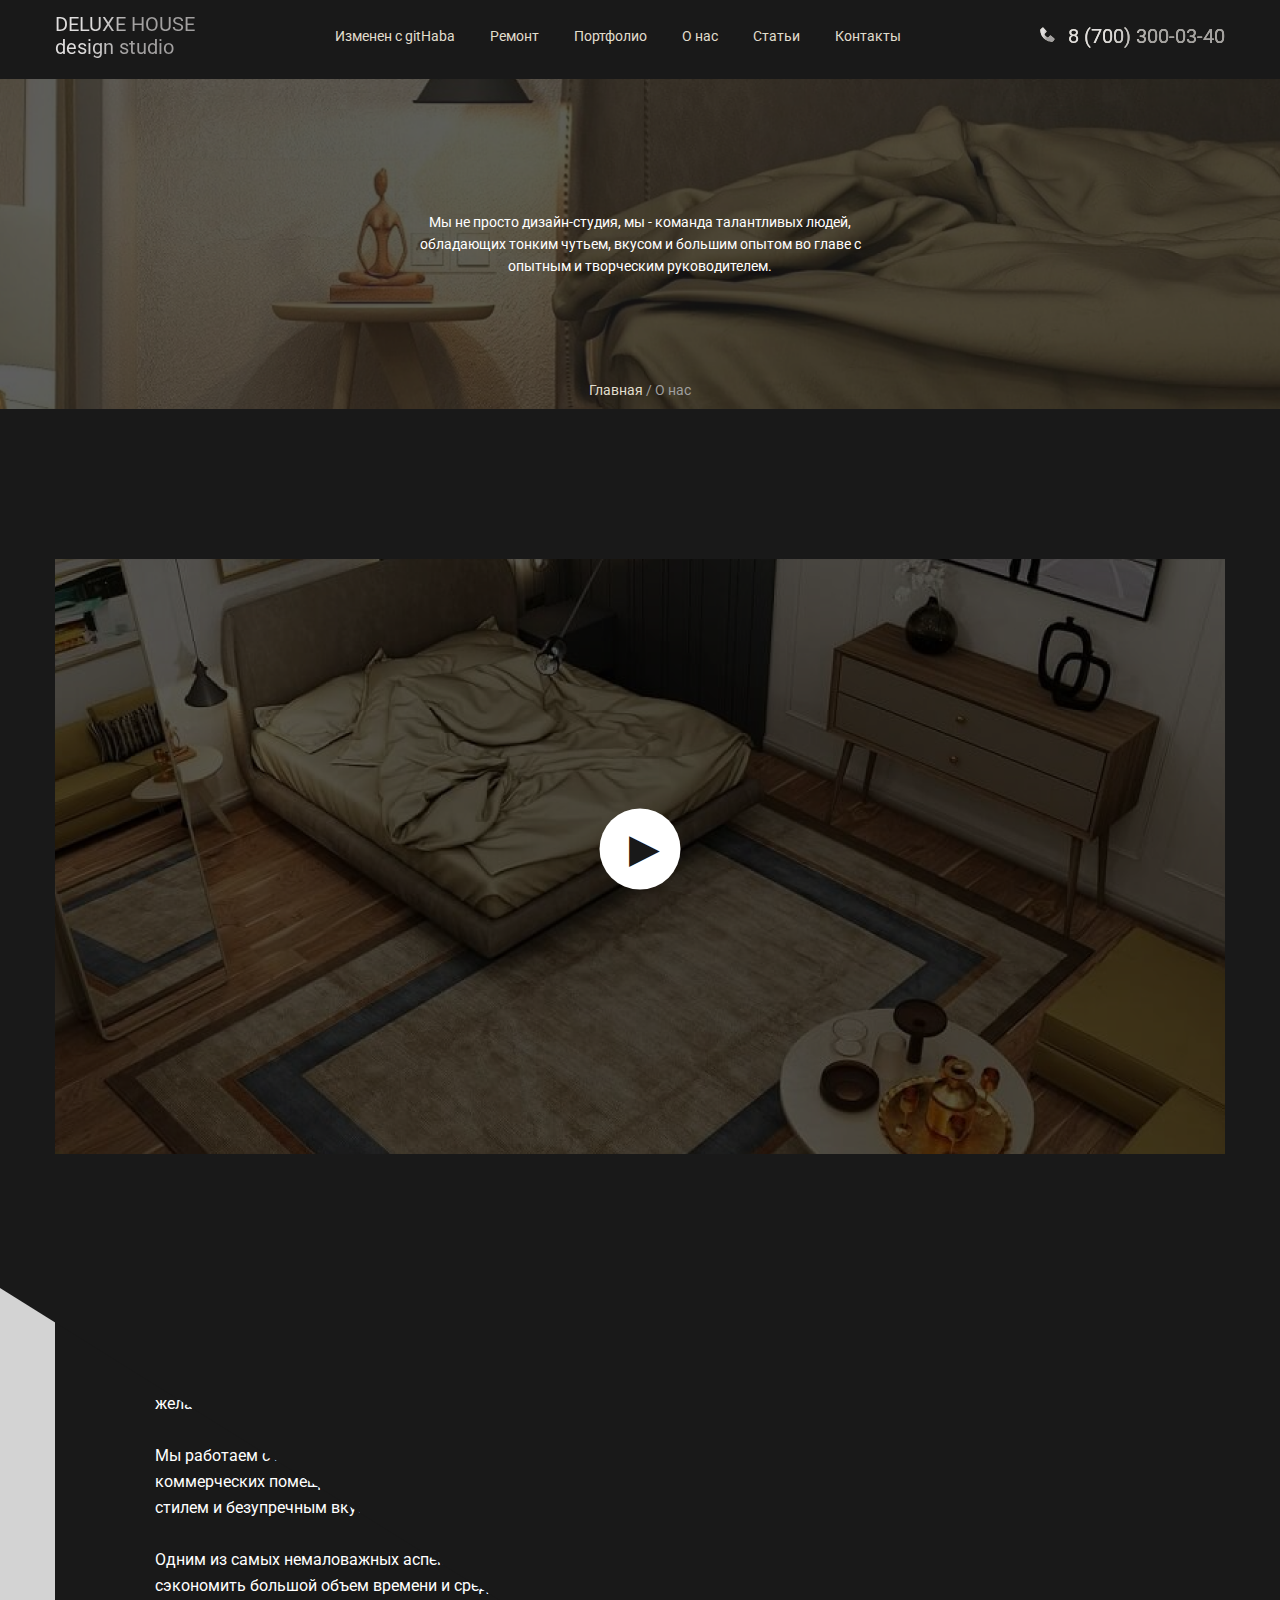
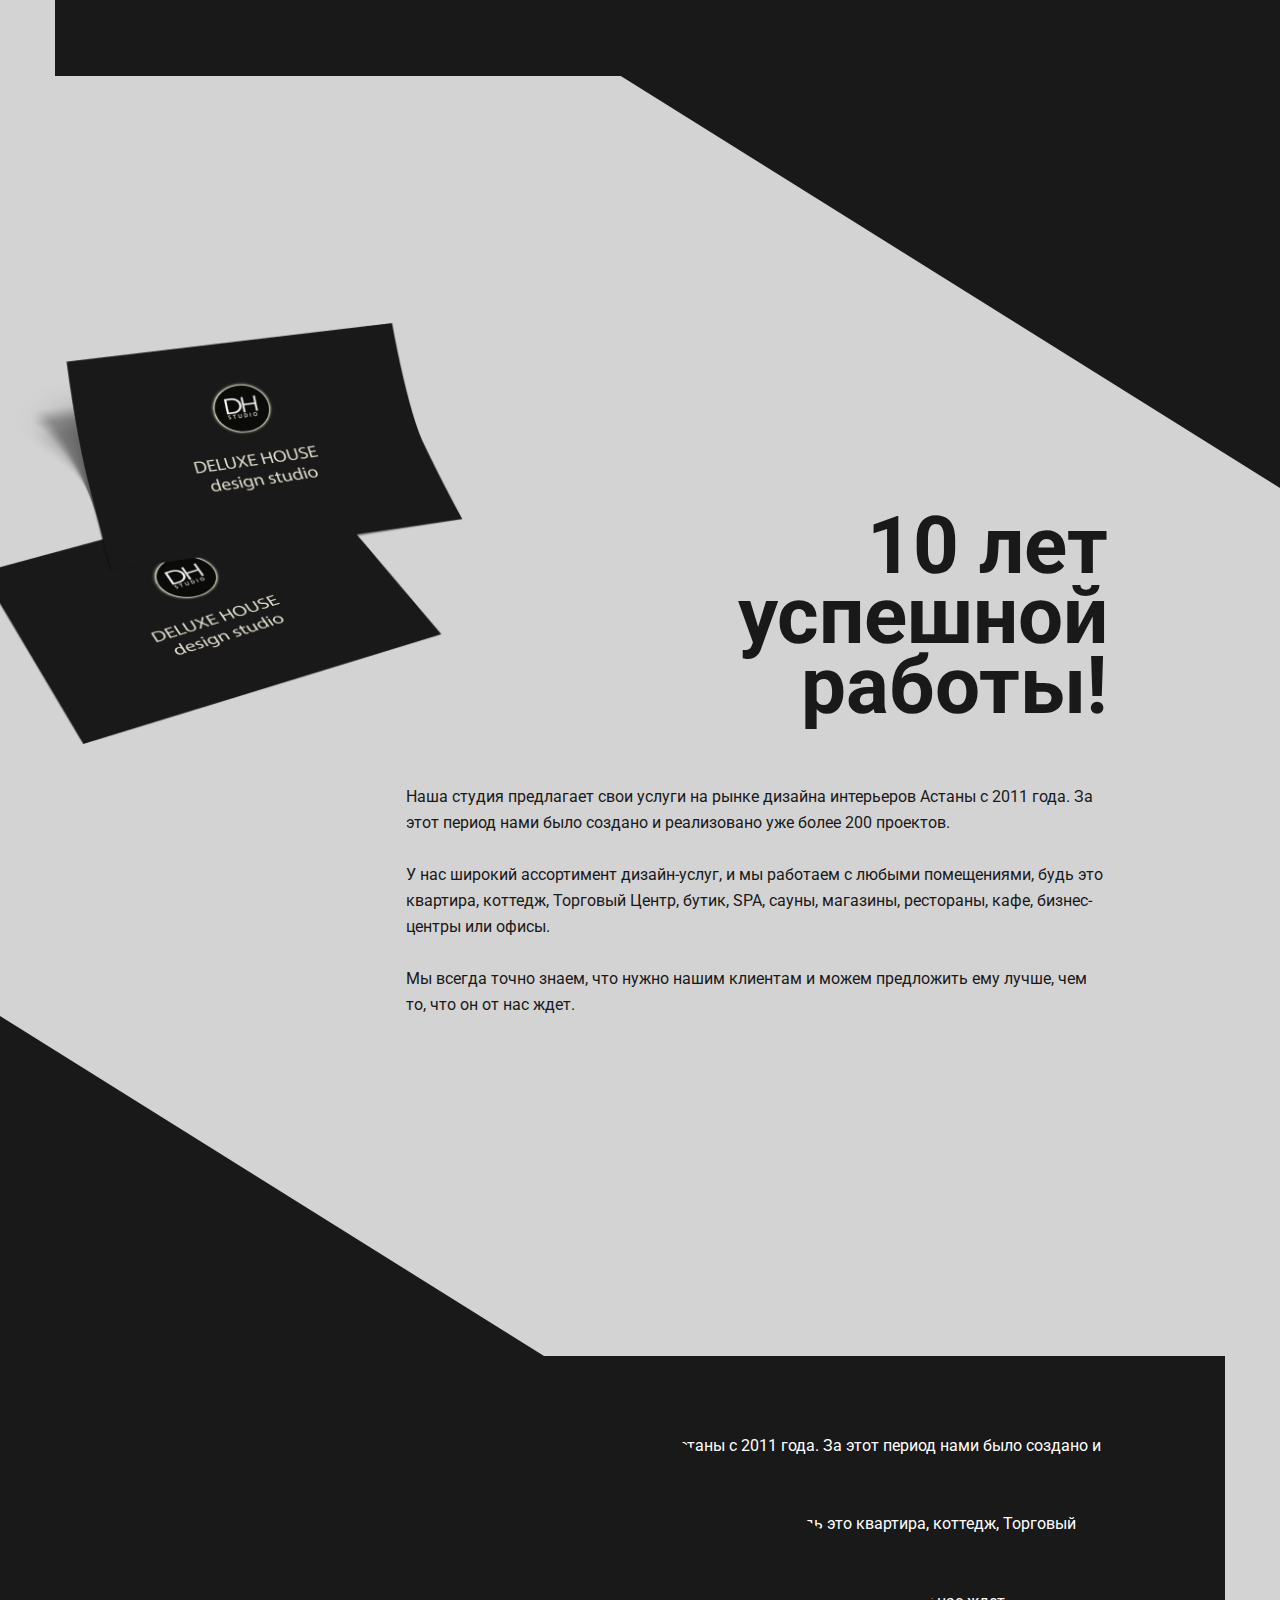
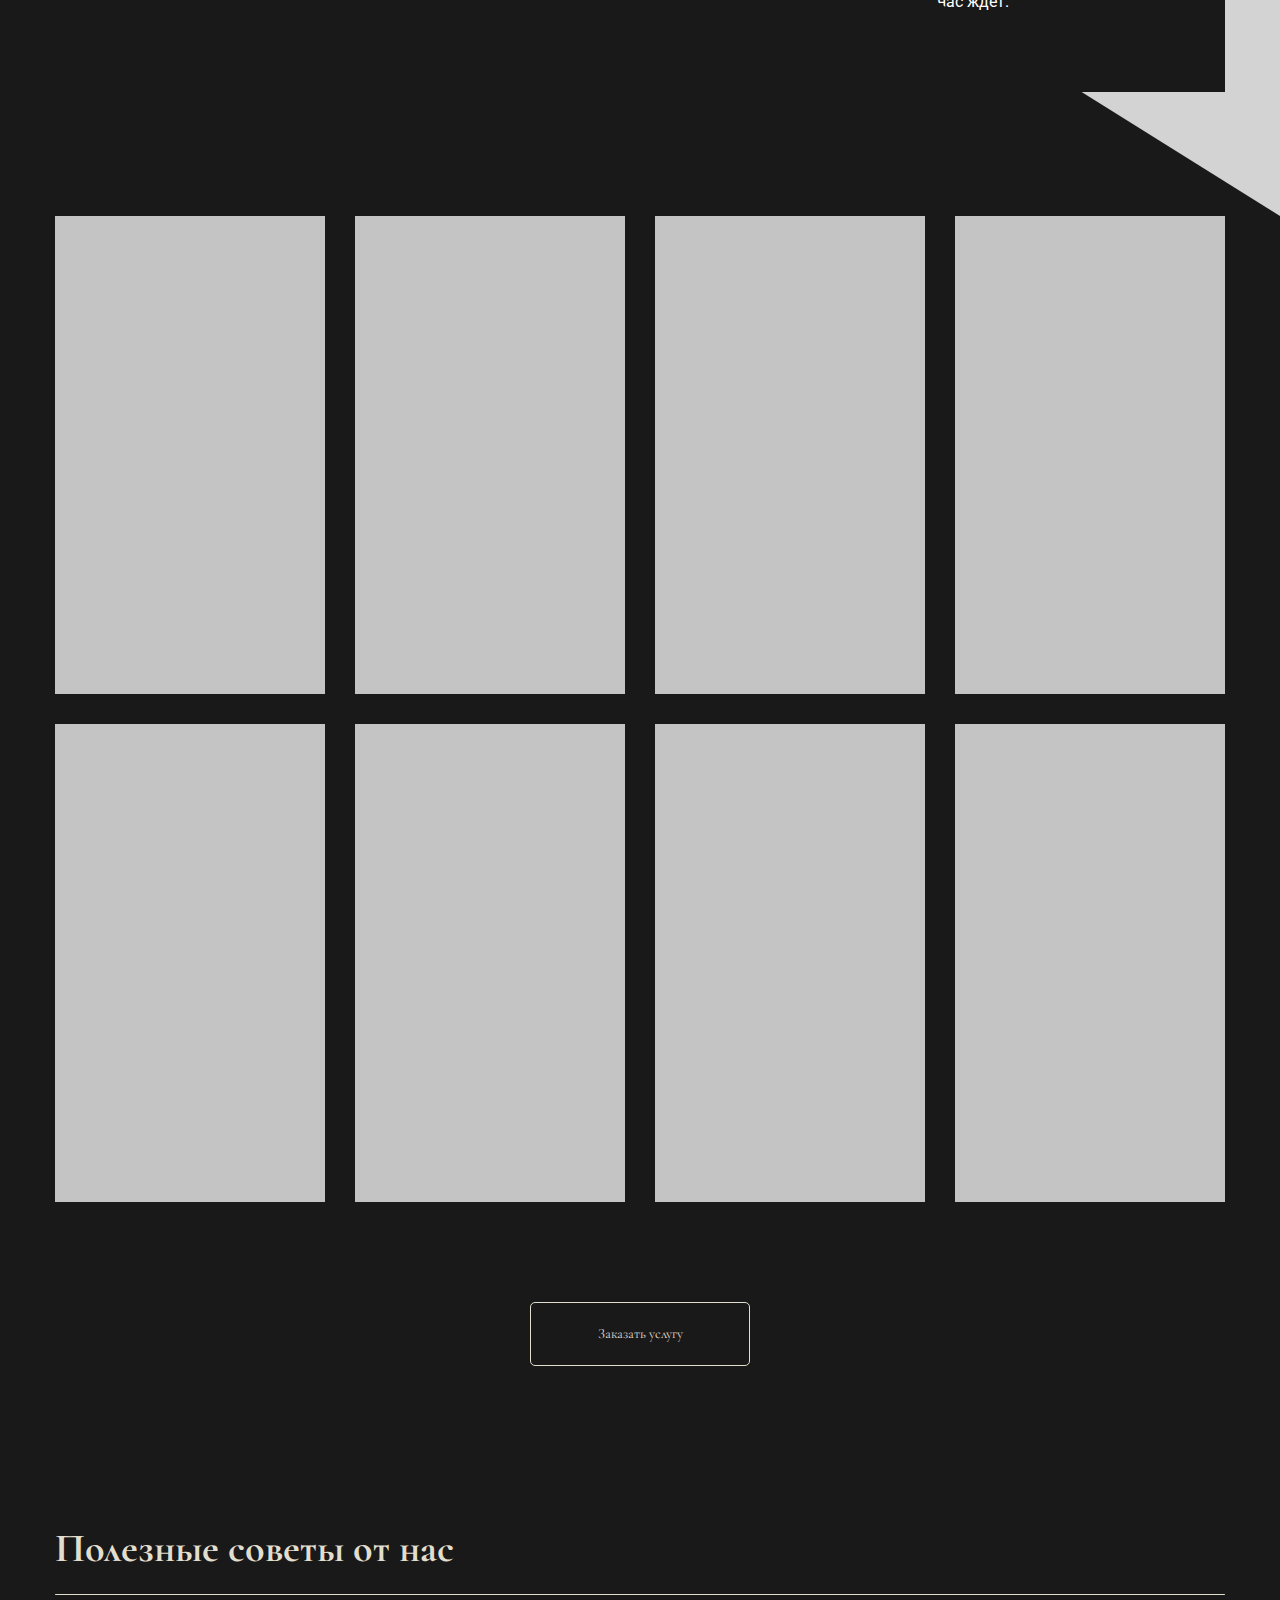
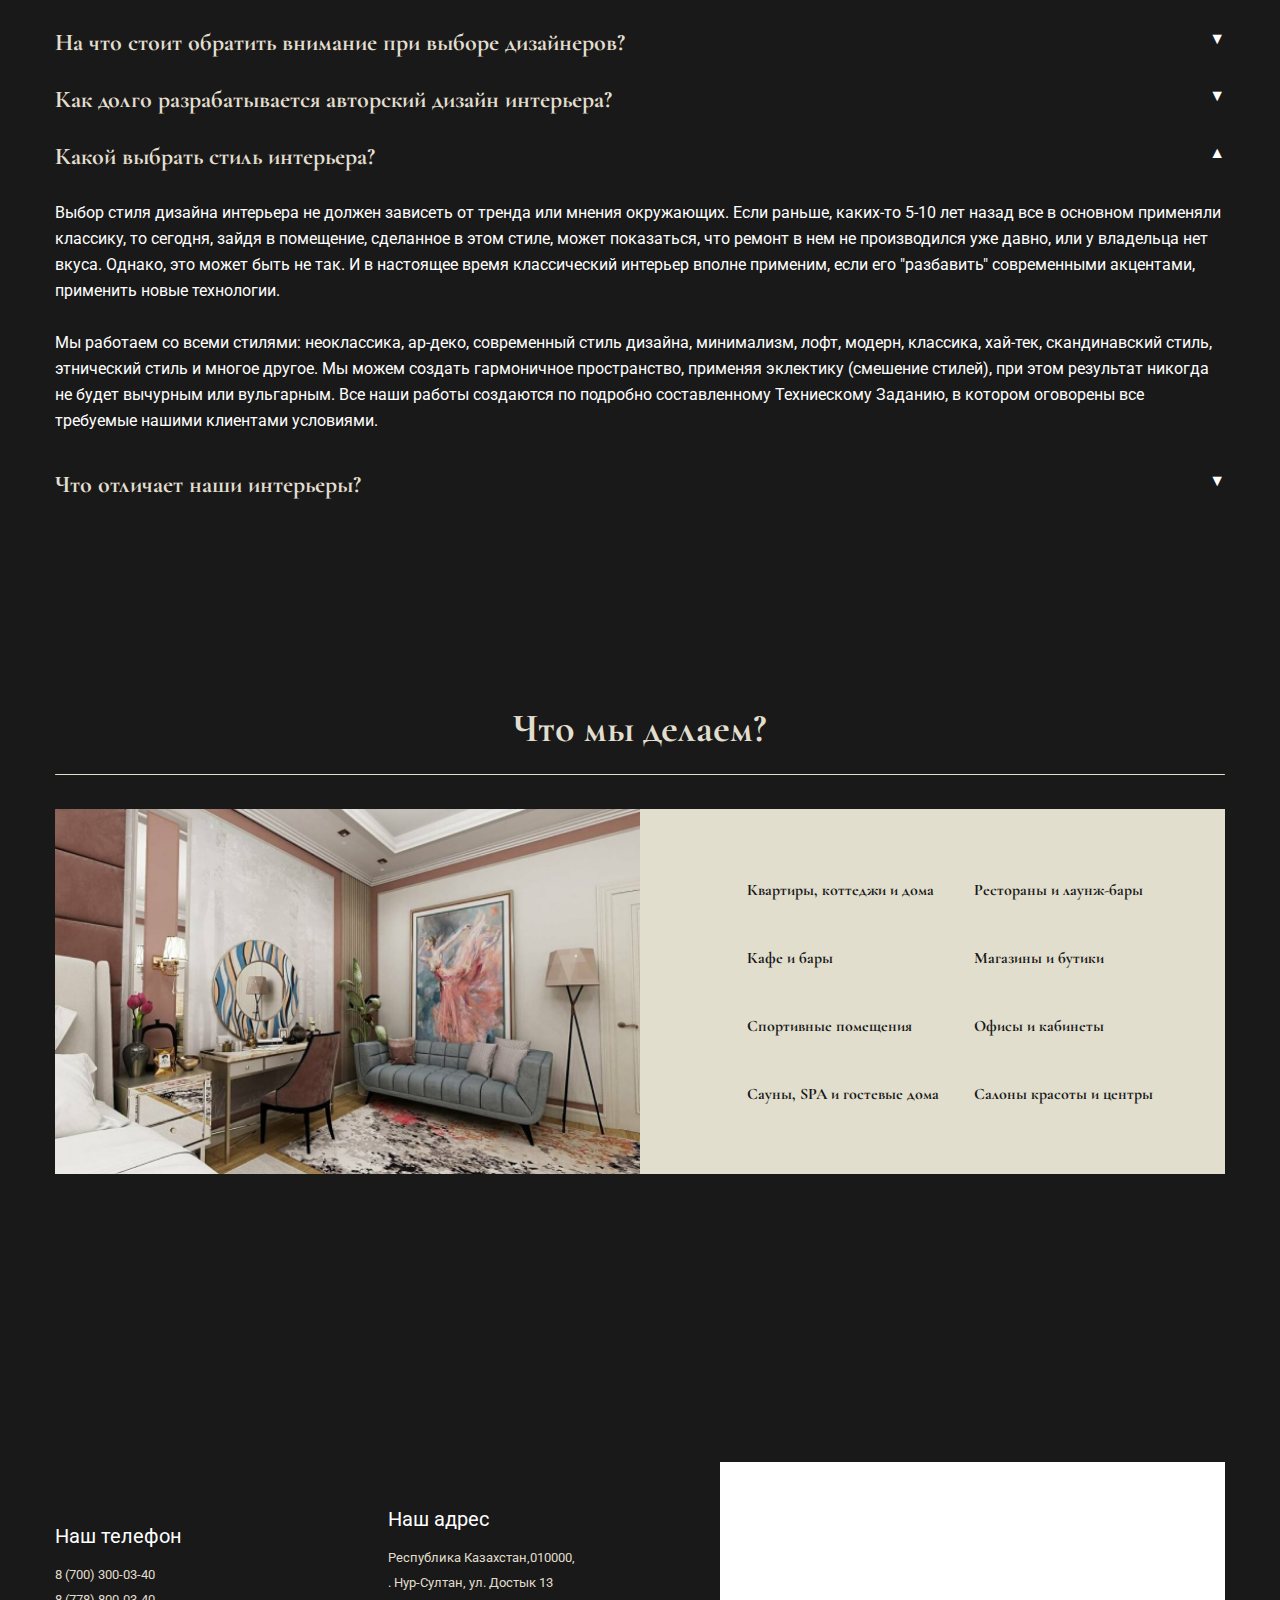
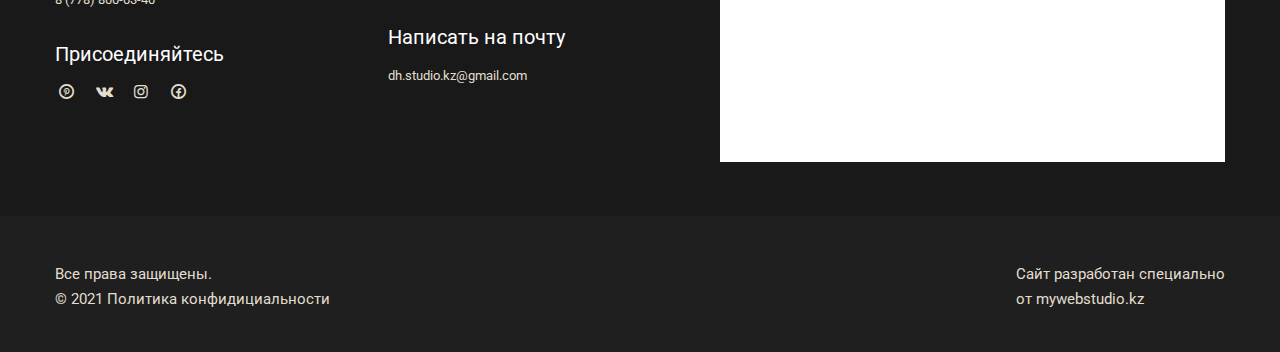
<file: src/pages/about__Us.html>
<!doctype html>
<html lang="en">
<head>
    <meta charset="UTF-8">
    <meta name="viewport"
          content="width=device-width, user-scalable=no, initial-scale=1.0, maximum-scale=1.0, minimum-scale=1.0">
    <meta http-equiv="X-UA-Compatible" content="ie=edge">
    <title>about_Us</title>
    <link
            rel="stylesheet"
            href="https://cdn.jsdelivr.net/npm/swiper@8/swiper-bundle.min.css"
    />
    <link
            rel="stylesheet"
            href="https://cdn.jsdelivr.net/npm/@fancyapps/ui/dist/fancybox.css"
    />
    <link rel="stylesheet" href="../../src/icons/fontello/fontello-e91b78f5/css/fontello.css">
    <link rel="stylesheet" href="../../src/css/style.css">
</head>
<body>
<header class="header">
    <div class="container">
        <nav class="header__nav">
            <h1 class="header__title"><a href="../../index.html">DELUXE HOUSE <br>design studio</a> <br>
            </h1>
            <ul class="header__list">
                <li class="header__list-item"><a class="header__link" href="#">Изменен с gitHaba</a></li>
                <li class="header__list-item"><a class="header__link" href="../../src/pages/service.html">Ремонт</a></li>
                <li class="header__list-item"><a class="header__link" href="../../src/pages/portfolio.html">Портфолио</a></li>
                <li class="header__list-item"><a class="header__link" href="#">О нас</a></li>
                <li class="header__list-item"><a class="header__link" href="../../src/pages/articles.html">Статьи</a></li>
                <li class="header__list-item"><a class="header__link" href="../../src/pages/contacts.html   ">Контакты</a></li>
            </ul>
            <div class="header__contact">
                <a href="tel:8 (700) 300-03-40"
                   class="header__contact-icon">
                    <svg width="15" height="15" viewBox="0 0 15 15" fill="none" xmlns="http://www.w3.org/2000/svg">
                        <path d="M14.2191 11.5692L11.001 8.64316C10.8489 8.5049 10.649 8.43116 10.4435 8.43751C10.238 8.44386 10.0431 8.52981 9.89977 8.67721L8.00531 10.6255C7.54931 10.5384 6.63256 10.2526 5.68889 9.31133C4.74522 8.36687 4.45943 7.44775 4.37472 6.99491L6.32143 5.09966C6.46901 4.95647 6.55508 4.76148 6.56143 4.55595C6.56779 4.35042 6.49392 4.15049 6.35547 3.99845L3.43026 0.781121C3.29176 0.628612 3.09925 0.536103 2.89364 0.523243C2.68802 0.510383 2.48549 0.578184 2.32906 0.712246L0.61114 2.18554C0.47427 2.3229 0.392576 2.50573 0.381557 2.69933C0.369682 2.89725 0.143265 7.5855 3.7786 11.2224C6.95001 14.393 10.9226 14.625 12.0167 14.625C12.1766 14.625 12.2748 14.6202 12.3009 14.6187C12.4945 14.6078 12.6772 14.5258 12.8139 14.3883L14.2864 12.6696C14.421 12.5136 14.4893 12.3113 14.4767 12.1057C14.4641 11.9001 14.3717 11.7075 14.2191 11.5692Z"
                              fill="#DCD7C0"/>
                        <path d="M14.2191 11.5692L11.001 8.64316C10.8489 8.5049 10.649 8.43116 10.4435 8.43751C10.238 8.44386 10.0431 8.52981 9.89977 8.67721L8.00531 10.6255C7.54931 10.5384 6.63256 10.2526 5.68889 9.31133C4.74522 8.36687 4.45943 7.44775 4.37472 6.99491L6.32143 5.09966C6.46901 4.95647 6.55508 4.76148 6.56143 4.55595C6.56779 4.35042 6.49392 4.15049 6.35547 3.99845L3.43026 0.781121C3.29176 0.628612 3.09925 0.536103 2.89364 0.523243C2.68802 0.510383 2.48549 0.578184 2.32906 0.712246L0.61114 2.18554C0.47427 2.3229 0.392576 2.50573 0.381557 2.69933C0.369682 2.89725 0.143265 7.5855 3.7786 11.2224C6.95001 14.393 10.9226 14.625 12.0167 14.625C12.1766 14.625 12.2748 14.6202 12.3009 14.6187C12.4945 14.6078 12.6772 14.5258 12.8139 14.3883L14.2864 12.6696C14.421 12.5136 14.4893 12.3113 14.4767 12.1057C14.4641 11.9001 14.3717 11.7075 14.2191 11.5692Z"
                              fill="url(#paint0_linear_222_17)"/>
                        <defs>
                            <linearGradient id="paint0_linear_222_17" x1="4.96305" y1="0.521693" x2="9.86905"
                                            y2="2.02073" gradientUnits="userSpaceOnUse">
                                <stop stop-color="#E0DEDE"/>
                                <stop offset="0.983598" stop-color="#A2A0A0"/>
                            </linearGradient>
                        </defs>
                    </svg>
                </a>
                <a class="header__contact-num" href="tel:8 (700) 300-03-40">8 (700) 300-03-40</a>
            </div>
        </nav>
    </div>
</header>
<main class="main">
    <section class="page__navSection aboutUs-home">
        <div class="page__navSection-textContent">
            <p class="page__navSection-desc">Мы не просто дизайн-студия, мы - команда талантливых людей, <br> обладающих тонким чутьем, вкусом и большим опытом во главе с
                <br> опытным и творческим руководителем. </p>
        </div>
        <p class="page__navSection-breadcamb"><a class="header__link" href="../../index.html">Главная</a> / О нас</p>

    </section>
    <section class="aboutUs__video">
        <div class="container">
            <div class="aboutUs__contant">
                <img class="aboutUs__img" src="../../src/imges/about-Us-img2.png" alt="video">
                <a class="aboutUs__link" href="https://www.youtube.com/watch?v=KRrpktEb-Qo" data-fancybox></a>
            </div>
        </div>
    </section>
    <section class="aboutUs__infor">
       <div class="container">
           <div class="aboutUs__infor__card">
               <p class="aboutUs__infor__card-desc">DELUXE HOUSE — это одна из самых успешных студий дизайна интерьера в Астане с командой профессионалов, объединенная желанием создавать неповторимые роскошные интерьеры в Астане и за ее пределами.
                   <br><br>
                   Мы работаем с интерьерами по всему Казахстану!
                   Главная специализация студии — это дизайн квартир, домов и коммерческих помещений любого назначения. Задача компании — создание и реализация интерьеров, выделяющихся своим стилем и безупречным вкусом.
                   <br><br>
                   Одним из самых немаловажных аспектов специфики нашей работы - отличное знание рынка, а значит, мы точно поможем сэкономить большой объем времени и средств!
               </p>
           </div>
           <div class="aboutUs__infor__block">
               <div class="aboutUs__infor__content">
                  <div class="aboutUs__infor__image">
                      <img class="aboutUs__infor__content-img" src="../../src/imges/about_Us-img3.png" alt="">
                  </div>
                   <div class="aboutUs__infor__content-text">
                       <h2 class="aboutUs__infor__content-title">10 лет <br>
                           успешной <br> работы!</h2>
                       <p class="aboutUs__infor__content-inf">Наша студия предлагает свои услуги на рынке дизайна интерьеров Астаны с 2011 года. За этот период нами было создано и реализовано уже более 200 проектов.
                           <br><br>
                           У нас широкий ассортимент дизайн-услуг, и мы работаем с любыми помещениями, будь это квартира, коттедж, Торговый Центр, бутик, SPA, сауны, магазины, рестораны, кафе, бизнес-центры или офисы.
                           <br><br>
                           Мы всегда точно знаем, что нужно нашим клиентам и можем предложить ему лучше, чем то, что он от нас ждет.
                       </p>
                   </div>

               </div>
           </div>
           <div class="aboutUs__infor__card">
               <p class="aboutUs__infor__card-desc">Наша студия предлагает свои услуги на рынке дизайна интерьеров Астаны с 2011 года. За этот период нами было создано и реализовано уже более 200 проектов.
                   <br><br>У нас широкий ассортимент дизайн-услуг, и мы работаем с любыми помещениями, будь это квартира, коттедж, Торговый Центр, бутик, SPA, сауны, магазины, рестораны, кафе, бизнес-центры или офисы.
                   <br><br>
                   Мы всегда точно знаем, что нужно нашим клиентам и можем предложить ему лучше, чем то, что он от нас ждет.
               </p>
           </div>
       </div>

    </section>
    <section class="aboutUs__gray">
       <div class="container">
           <div class="aboutUs__gray-block">
               <div class="aboutUs__gray-card"></div>
               <div class="aboutUs__gray-card"></div>
               <div class="aboutUs__gray-card"></div>
               <div class="aboutUs__gray-card"></div>
               <div class="aboutUs__gray-card"></div>
               <div class="aboutUs__gray-card"></div>
               <div class="aboutUs__gray-card"></div>
               <div class="aboutUs__gray-card"></div>
           </div>
           <div class="aboutUs__gray-btns">
               <button class="aboutUs__gray-btn">Заказать услугу</button>
           </div>
       </div>

    </section>
    <section class="aboutUs__advice">
        <div class="container">
            <h2 class="aboutUs__advice-title">Полезные советы  от нас</h2>
            <div class="flats__line"></div>
            <div class="aboutUs__advice-info">
                <div class="aboutUs__advice-text"><h3 class="aboutUs__advice-text-title">На что стоит обратить внимание при выборе дизайнеров?</h3> <span class="aboutUs__advice-text-icon">▼</span></div>
                <div class="aboutUs__advice-text"><h3 class="aboutUs__advice-text-title">Как долго разрабатывается авторский дизайн интерьера?</h3> <span class="aboutUs__advice-text-icon">▼</span></div>
                <div class="aboutUs__advice-text"><h3 class="aboutUs__advice-text-title">Какой выбрать стиль интерьера?</h3> <span class="aboutUs__advice-text-icon">▲</span></div>
                <p class="aboutUs__advice-desc">Выбор стиля дизайна интерьера не должен зависеть от тренда или мнения окружающих. Если раньше, каких-то 5-10 лет назад все в основном применяли классику, то сегодня, зайдя в помещение, сделанное в этом стиле, может показаться, что ремонт в нем не производился уже давно, или у владельца нет вкуса. Однако, это может быть  не так. И в настоящее время классический интерьер вполне применим, если его "разбавить" современными акцентами, применить новые технологии.
                    <br><br>
                    Мы работаем со всеми стилями: неоклассика, ар-деко, современный стиль дизайна, минимализм, лофт, модерн, классика, хай-тек, скандинавский стиль, этнический стиль и многое другое. Мы можем создать гармоничное пространство, применяя эклектику (смешение стилей), при этом результат никогда не будет вычурным или вульгарным. Все наши работы создаются по подробно составленному Техниескому Заданию, в котором оговорены все требуемые нашими клиентами условиями.
                </p>
                <div class="aboutUs__advice-text"><h3 class="aboutUs__advice-text-title">Что отличает наши интерьеры?</h3> <span class="aboutUs__advice-text-icon">▼</span></div>
            </div>

        </div>
    </section>
    <section class="aboutUs__menu">
        <div class="container">
            <h2 class="aboutUs__menu-title">Что мы делаем?</h2>
            <div class="flats__line"></div>
            <div class="aboutUs__menu-card">
                <img class="aboutUs__menu-img" src="../../src/imges/about_Us-img4.png" alt="flat">
                <div class="aboutUs__menu-block">
                    <div class="aboutUs__menu-text">
                        <p class="aboutUs__menu-text-desc">Квартиры, коттеджи и дома</p>
                        <p class="aboutUs__menu-text-desc">Кафе и бары</p>
                        <p class="aboutUs__menu-text-desc">Спортивные помещения</p>
                        <p class="aboutUs__menu-text-desc">Сауны, SPA и гостевые дома</p>
                    </div>
                    <div class="aboutUs__menu-text">
                        <p class="aboutUs__menu-text-desc">Рестораны и лаунж-бары</p>
                        <p class="aboutUs__menu-text-desc">Магазины и бутики</p>
                        <p class="aboutUs__menu-text-desc">Офисы и кабинеты</p>
                        <p class="aboutUs__menu-text-desc">Салоны красоты и центры</p>
                    </div>
                </div>
            </div>

        </div>
    </section>
</main>
<footer class="footer">
    <div class="container">
        <div class="footer__top">
            <div class="footer__top-content">
                <div class="footer__top-card">
                    <h3 class="footer__top-card-title">Наш телефон</h3>
                    <div class="footer__top-card-tels">
                        <a class="footer__top-card-tel" href="tel:8 (778) 800-03-40">8 (700) 300-03-40</a>
                        <a class="footer__top-card-tel" href="tel:8 (778) 800-03-40">8 (778) 800-03-40</a>
                    </div>
                    <h3 class="footer__top-card-title">Присоединяйтесь</h3>
                    <div class="footer__top-card-icons">
                        <a href="" class="footer__top-card-icon icon-pinterest-circled"></a>
                        <a href="" class="footer__top-card-icon icon-vkontakte"></a>
                        <a href="" class="footer__top-card-icon icon-instagram"></a>
                        <a href="" class="footer__top-card-icon icon-facebook-circled"></a>
                    </div>
                </div>
                <div class="footer__top-card">
                    <h3 class="footer__top-card-title">Наш адрес</h3>
                    <p class="footer__top-card-address">Республика Казахстан,010000,<br>. Нур-Султан, ул. Достык 13</p>
                    <h3 class="footer__top-card-title">Написать на почту</h3>
                    <p class="footer__top-card-address">dh.studio.kz@gmail.com</p>
                </div>
                <div class="footer__top-map">
                    <iframe src="https://www.google.com/maps/embed?pb=!1m14!1m12!1m3!1d10025.701515279194!2d74.61145777747258!3d42.876686222072486!2m3!1f0!2f0!3f0!3m2!1i1024!2i768!4f13.1!5e0!3m2!1sru!2skg!4v1661337668156!5m2!1sru!2skg"
                            width="100%" height="100%" style="border:0;" allowfullscreen="" loading="lazy"
                            referrerpolicy="no-referrer-when-downgrade"></iframe>

                </div>
            </div>
        </div>
        <div class="footer__bot">
            <p class="footer__bot-desc">Все права защищены. <br>
                © 2021 Политика конфидициальности</p>
            <p class="footer__bot-desc">Сайт разработан специально <br>
                от mywebstudio.kz</p>
        </div>
    </div>

</footer>
<script src="https://cdn.jsdelivr.net/npm/@fancyapps/ui@4.0/dist/fancybox.umd.js"></script>
</body>
</html>
</file>
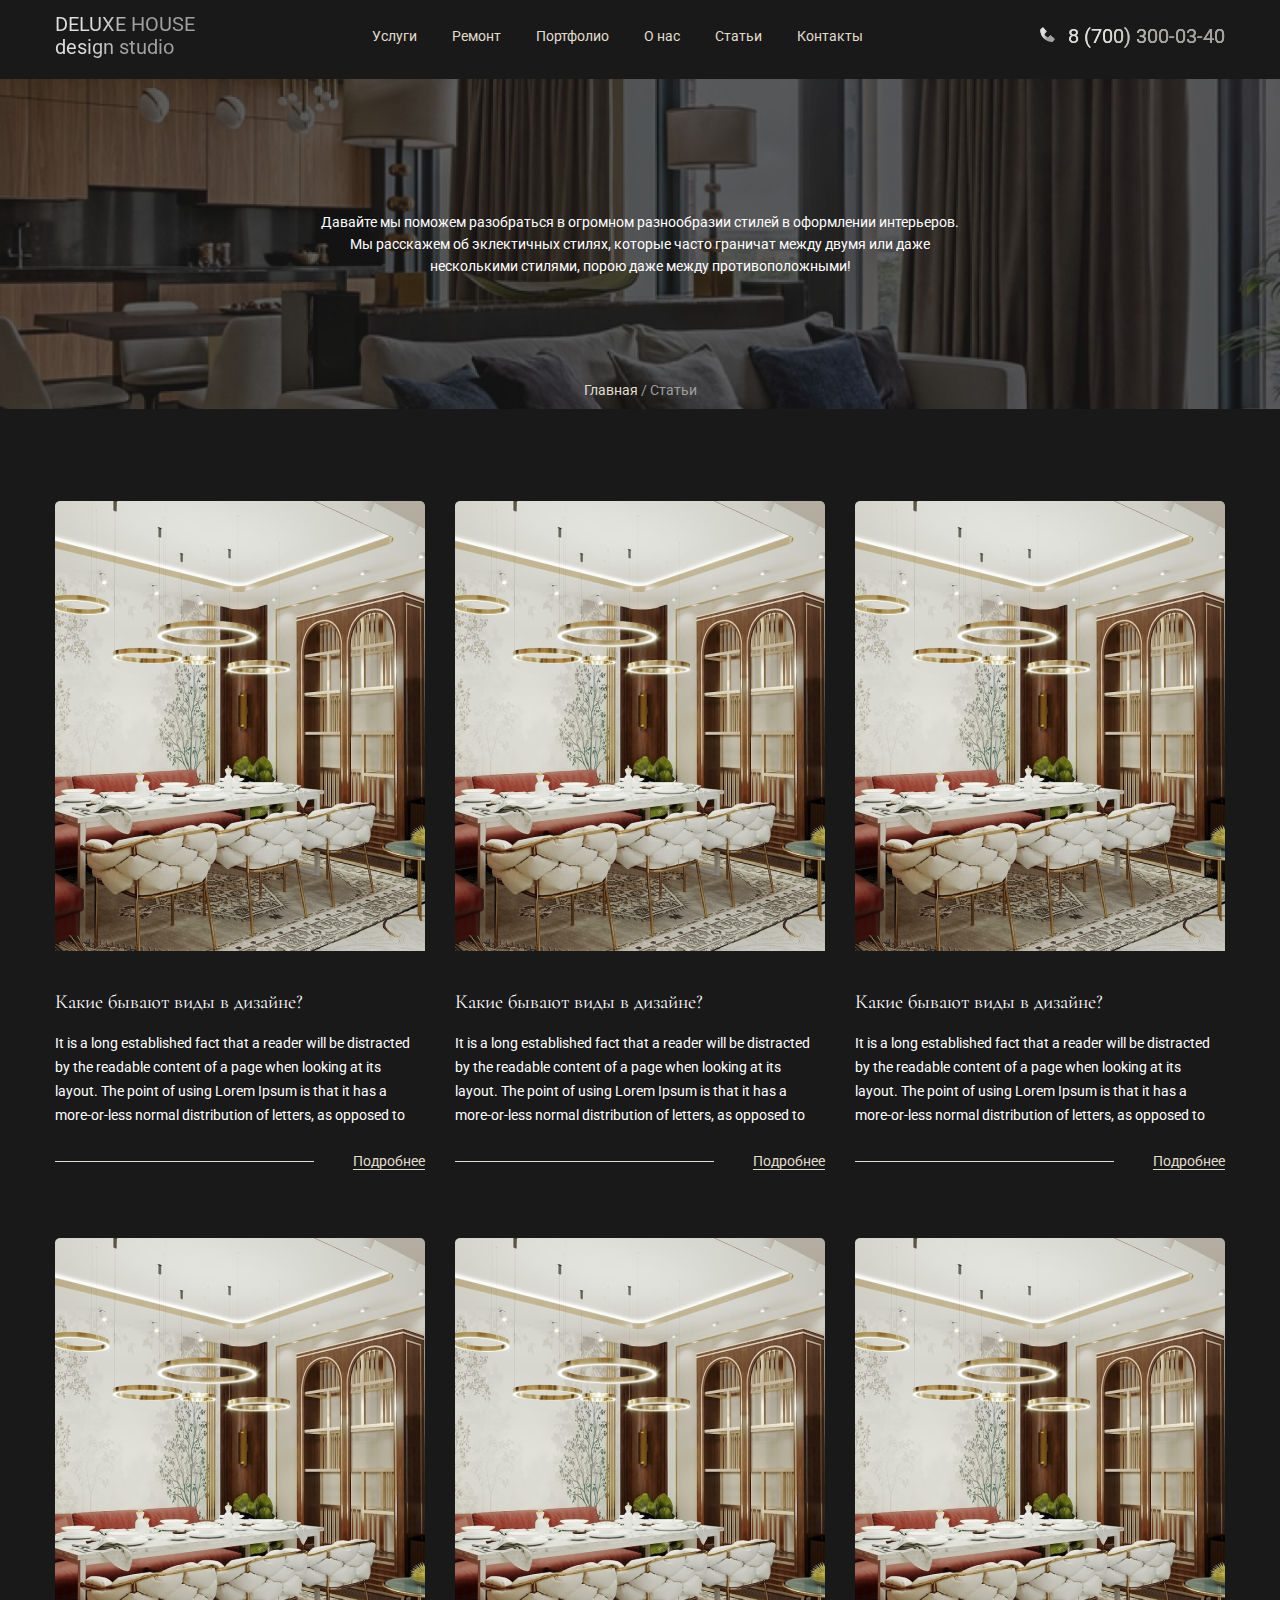
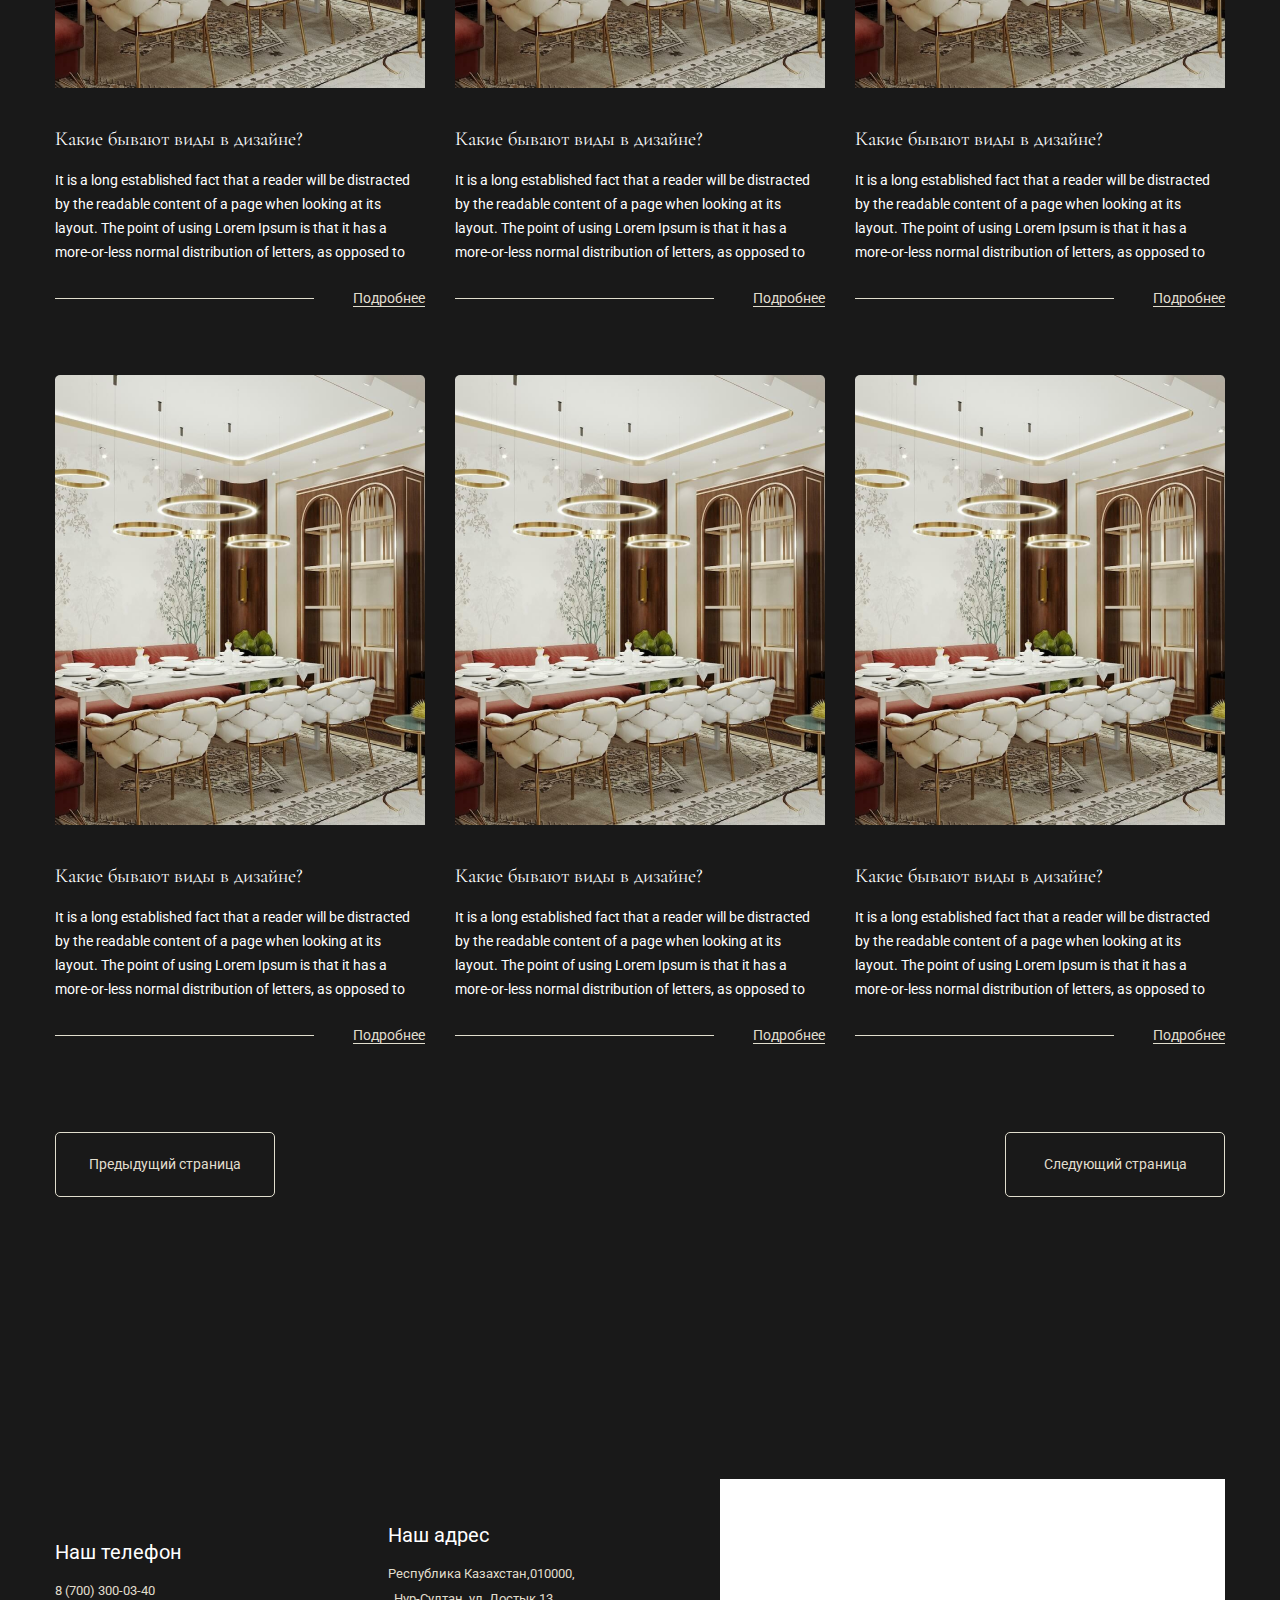
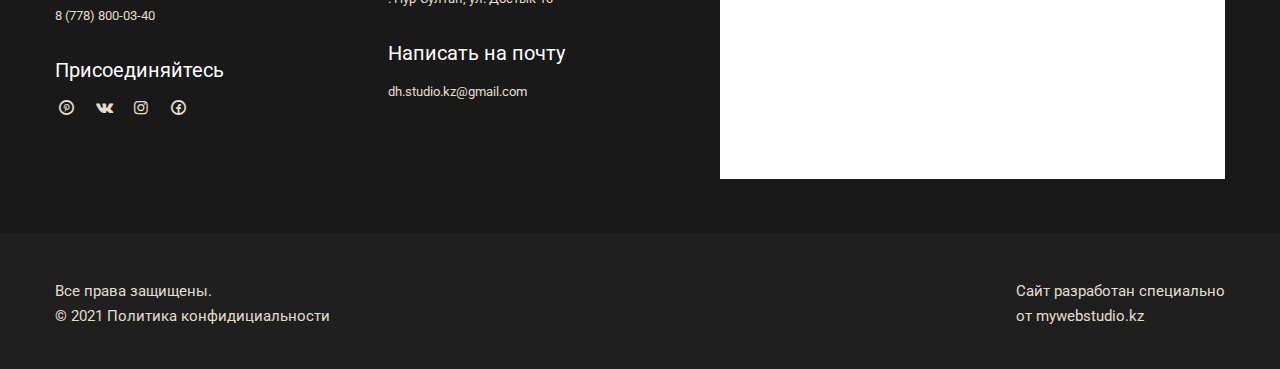
<file: src/pages/articles.html>
<!doctype html>
<html lang="en">
<head>
    <meta charset="UTF-8">
    <meta name="viewport"
          content="width=device-width, user-scalable=no, initial-scale=1.0, maximum-scale=1.0, minimum-scale=1.0">
    <meta http-equiv="X-UA-Compatible" content="ie=edge">
    <title>Document</title>
    <link
            rel="stylesheet"
            href="https://cdn.jsdelivr.net/npm/swiper@8/swiper-bundle.min.css"
    />
    <link
            rel="stylesheet"
            href="https://cdn.jsdelivr.net/npm/@fancyapps/ui/dist/fancybox.css"
    />
    <link rel="stylesheet" href="../../src/icons/fontello/fontello-e91b78f5/css/fontello.css">
    <link rel="stylesheet" href="../../src/css/style.css">
</head>
<body>
<header class="header">
    <div class="container">
        <nav class="header__nav">
            <h1 class="header__title"><a href="../../index.html">DELUXE HOUSE <br>design studio</a> <br>
            </h1>
            <ul class="header__list">
                <li class="header__list-item"><a class="header__link" href="#">Услуги</a></li>
                <li class="header__list-item"><a class="header__link" href="../../src/pages/service.html">Ремонт</a>
                </li>
                <li class="header__list-item"><a class="header__link"
                                                 href="../../src/pages/portfolio.html">Портфолио</a></li>
                <li class="header__list-item"><a class="header__link" href="../../src/pages/about__Us.html">О нас</a>
                </li>
                <li class="header__list-item"><a class="header__link" href="#">Статьи</a></li>
                <li class="header__list-item"><a class="header__link" href="../../src/pages/contacts.html">Контакты</a></li>
            </ul>
            <div class="header__contact">
                <a href="tel:8 (700) 300-03-40"
                   class="header__contact-icon">
                    <svg width="15" height="15" viewBox="0 0 15 15" fill="none" xmlns="http://www.w3.org/2000/svg">
                        <path d="M14.2191 11.5692L11.001 8.64316C10.8489 8.5049 10.649 8.43116 10.4435 8.43751C10.238 8.44386 10.0431 8.52981 9.89977 8.67721L8.00531 10.6255C7.54931 10.5384 6.63256 10.2526 5.68889 9.31133C4.74522 8.36687 4.45943 7.44775 4.37472 6.99491L6.32143 5.09966C6.46901 4.95647 6.55508 4.76148 6.56143 4.55595C6.56779 4.35042 6.49392 4.15049 6.35547 3.99845L3.43026 0.781121C3.29176 0.628612 3.09925 0.536103 2.89364 0.523243C2.68802 0.510383 2.48549 0.578184 2.32906 0.712246L0.61114 2.18554C0.47427 2.3229 0.392576 2.50573 0.381557 2.69933C0.369682 2.89725 0.143265 7.5855 3.7786 11.2224C6.95001 14.393 10.9226 14.625 12.0167 14.625C12.1766 14.625 12.2748 14.6202 12.3009 14.6187C12.4945 14.6078 12.6772 14.5258 12.8139 14.3883L14.2864 12.6696C14.421 12.5136 14.4893 12.3113 14.4767 12.1057C14.4641 11.9001 14.3717 11.7075 14.2191 11.5692Z"
                              fill="#DCD7C0"/>
                        <path d="M14.2191 11.5692L11.001 8.64316C10.8489 8.5049 10.649 8.43116 10.4435 8.43751C10.238 8.44386 10.0431 8.52981 9.89977 8.67721L8.00531 10.6255C7.54931 10.5384 6.63256 10.2526 5.68889 9.31133C4.74522 8.36687 4.45943 7.44775 4.37472 6.99491L6.32143 5.09966C6.46901 4.95647 6.55508 4.76148 6.56143 4.55595C6.56779 4.35042 6.49392 4.15049 6.35547 3.99845L3.43026 0.781121C3.29176 0.628612 3.09925 0.536103 2.89364 0.523243C2.68802 0.510383 2.48549 0.578184 2.32906 0.712246L0.61114 2.18554C0.47427 2.3229 0.392576 2.50573 0.381557 2.69933C0.369682 2.89725 0.143265 7.5855 3.7786 11.2224C6.95001 14.393 10.9226 14.625 12.0167 14.625C12.1766 14.625 12.2748 14.6202 12.3009 14.6187C12.4945 14.6078 12.6772 14.5258 12.8139 14.3883L14.2864 12.6696C14.421 12.5136 14.4893 12.3113 14.4767 12.1057C14.4641 11.9001 14.3717 11.7075 14.2191 11.5692Z"
                              fill="url(#paint0_linear_222_17)"/>
                        <defs>
                            <linearGradient id="paint0_linear_222_17" x1="4.96305" y1="0.521693" x2="9.86905"
                                            y2="2.02073" gradientUnits="userSpaceOnUse">
                                <stop stop-color="#E0DEDE"/>
                                <stop offset="0.983598" stop-color="#A2A0A0"/>
                            </linearGradient>
                        </defs>
                    </svg>
                </a>
                <a class="header__contact-num" href="tel:8 (700) 300-03-40">8 (700) 300-03-40</a>
            </div>
        </nav>
    </div>
</header>
<main>
    <section class="page__navSection articles__bg">
        <div class="page__navSection-textContent">
            <p class="page__navSection-desc">Давайте мы поможем разобраться в огромном разнообразии стилей в оформлении интерьеров. Мы расскажем об
                эклектичных стилях, которые часто граничат между двумя или даже несколькими стилями, порою даже между
                противоположными!</p>
        </div>
        <p class="page__navSection-breadcamb"><a class="header__link" href="../../index.html">Главная</a> / Статьи</p>

    </section>
    <section class="articles__info">
        <div class="container">
            <div class="articles__info-block">
                <div class="articles__info-card">
                    <img class="articles__info-card-img" src="../../src/imges/artic_img.png" alt="articles">
                    <h3 class="articles__info-card-title">Какие бывают виды в дизайне?</h3>
                    <p class="articles__info-card-desc">It is a long established fact that a reader will be distracted by the readable content of a page when looking at its layout. The point of using Lorem Ipsum is that it has a more-or-less normal distribution of letters, as opposed to </p>
                    <div class="articles__info-card-text">
                        <p class="articles__info-card-text-tex">Подробнее</p>
                    </div>
                </div>
                <div class="articles__info-card">
                    <img class="articles__info-card-img" src="../../src/imges/artic_img.png" alt="articles">
                    <h3 class="articles__info-card-title">Какие бывают виды в дизайне?</h3>
                    <p class="articles__info-card-desc">It is a long established fact that a reader will be distracted by the readable content of a page when looking at its layout. The point of using Lorem Ipsum is that it has a more-or-less normal distribution of letters, as opposed to </p>
                    <div class="articles__info-card-text">
                        <p class="articles__info-card-text-tex">Подробнее</p>
                    </div>
                </div><div class="articles__info-card">
                    <img class="articles__info-card-img" src="../../src/imges/artic_img.png" alt="articles">
                    <h3 class="articles__info-card-title">Какие бывают виды в дизайне?</h3>
                    <p class="articles__info-card-desc">It is a long established fact that a reader will be distracted by the readable content of a page when looking at its layout. The point of using Lorem Ipsum is that it has a more-or-less normal distribution of letters, as opposed to </p>
                    <div class="articles__info-card-text">
                        <p class="articles__info-card-text-tex">Подробнее</p>
                    </div>
                </div>
                <div class="articles__info-card">
                    <img class="articles__info-card-img" src="../../src/imges/artic_img.png" alt="articles">
                    <h3 class="articles__info-card-title">Какие бывают виды в дизайне?</h3>
                    <p class="articles__info-card-desc">It is a long established fact that a reader will be distracted by the readable content of a page when looking at its layout. The point of using Lorem Ipsum is that it has a more-or-less normal distribution of letters, as opposed to </p>
                    <div class="articles__info-card-text">
                        <p class="articles__info-card-text-tex">Подробнее</p>
                    </div>
                </div>
                <div class="articles__info-card">
                    <img class="articles__info-card-img" src="../../src/imges/artic_img.png" alt="articles">
                    <h3 class="articles__info-card-title">Какие бывают виды в дизайне?</h3>
                    <p class="articles__info-card-desc">It is a long established fact that a reader will be distracted by the readable content of a page when looking at its layout. The point of using Lorem Ipsum is that it has a more-or-less normal distribution of letters, as opposed to </p>
                    <div class="articles__info-card-text">
                        <p class="articles__info-card-text-tex">Подробнее</p>
                    </div>
                </div>
                <div class="articles__info-card">
                    <img class="articles__info-card-img" src="../../src/imges/artic_img.png" alt="articles">
                    <h3 class="articles__info-card-title">Какие бывают виды в дизайне?</h3>
                    <p class="articles__info-card-desc">It is a long established fact that a reader will be distracted by the readable content of a page when looking at its layout. The point of using Lorem Ipsum is that it has a more-or-less normal distribution of letters, as opposed to </p>
                    <div class="articles__info-card-text">
                        <p class="articles__info-card-text-tex">Подробнее</p>
                    </div>
                </div>
                <div class="articles__info-card">
                    <img class="articles__info-card-img" src="../../src/imges/artic_img.png" alt="articles">
                    <h3 class="articles__info-card-title">Какие бывают виды в дизайне?</h3>
                    <p class="articles__info-card-desc">It is a long established fact that a reader will be distracted by the readable content of a page when looking at its layout. The point of using Lorem Ipsum is that it has a more-or-less normal distribution of letters, as opposed to </p>
                    <div class="articles__info-card-text">
                        <p class="articles__info-card-text-tex">Подробнее</p>
                    </div>
                </div>
                <div class="articles__info-card">
                    <img class="articles__info-card-img" src="../../src/imges/artic_img.png" alt="articles">
                    <h3 class="articles__info-card-title">Какие бывают виды в дизайне?</h3>
                    <p class="articles__info-card-desc">It is a long established fact that a reader will be distracted by the readable content of a page when looking at its layout. The point of using Lorem Ipsum is that it has a more-or-less normal distribution of letters, as opposed to </p>
                    <div class="articles__info-card-text">
                        <p class="articles__info-card-text-tex">Подробнее</p>
                    </div>
                </div>
                <div class="articles__info-card">
                    <img class="articles__info-card-img" src="../../src/imges/artic_img.png" alt="articles">
                    <h3 class="articles__info-card-title">Какие бывают виды в дизайне?</h3>
                    <p class="articles__info-card-desc">It is a long established fact that a reader will be distracted by the readable content of a page when looking at its layout. The point of using Lorem Ipsum is that it has a more-or-less normal distribution of letters, as opposed to </p>
                    <div class="articles__info-card-text">
                        <p class="articles__info-card-text-tex">Подробнее</p>
                    </div>
                </div>
            </div>
            <div class="flats__btns articles__info-btns">
                <button class="flats__btns-btn articles__info-btn"><a  class="articles__info-color" href="../../src/pages/about__Us.html">Предыдущий страница</a></button>
                <button class="flats__btns-btn articles__info-btn"><a  class="articles__info-color" href="../../src/pages/contacts.html">Следующий страница</a></button>
            </div>

        </div>
    </section>
</main>
<footer class="footer">
    <div class="container">
        <div class="footer__top">
            <div class="footer__top-content">
                <div class="footer__top-card">
                    <h3 class="footer__top-card-title">Наш телефон</h3>
                    <div class="footer__top-card-tels">
                        <a class="footer__top-card-tel" href="tel:8 (778) 800-03-40">8 (700) 300-03-40</a>
                        <a class="footer__top-card-tel" href="tel:8 (778) 800-03-40">8 (778) 800-03-40</a>
                    </div>
                    <h3 class="footer__top-card-title">Присоединяйтесь</h3>
                    <div class="footer__top-card-icons">
                        <a href="" class="footer__top-card-icon icon-pinterest-circled"></a>
                        <a href="" class="footer__top-card-icon icon-vkontakte"></a>
                        <a href="" class="footer__top-card-icon icon-instagram"></a>
                        <a href="" class="footer__top-card-icon icon-facebook-circled"></a>
                    </div>
                </div>
                <div class="footer__top-card">
                    <h3 class="footer__top-card-title">Наш адрес</h3>
                    <p class="footer__top-card-address">Республика Казахстан,010000,<br>. Нур-Султан, ул. Достык 13</p>
                    <h3 class="footer__top-card-title">Написать на почту</h3>
                    <p class="footer__top-card-address">dh.studio.kz@gmail.com</p>
                </div>
                <div class="footer__top-map">
                    <iframe src="https://www.google.com/maps/embed?pb=!1m14!1m12!1m3!1d10025.701515279194!2d74.61145777747258!3d42.876686222072486!2m3!1f0!2f0!3f0!3m2!1i1024!2i768!4f13.1!5e0!3m2!1sru!2skg!4v1661337668156!5m2!1sru!2skg"
                            width="100%" height="100%" style="border:0;" allowfullscreen="" loading="lazy"
                            referrerpolicy="no-referrer-when-downgrade"></iframe>

                </div>
            </div>
        </div>
        <div class="footer__bot">
            <p class="footer__bot-desc">Все права защищены. <br>
                © 2021 Политика конфидициальности</p>
            <p class="footer__bot-desc">Сайт разработан специально <br>
                от mywebstudio.kz</p>
        </div>
    </div>

</footer>

</body>
</html>
</file>
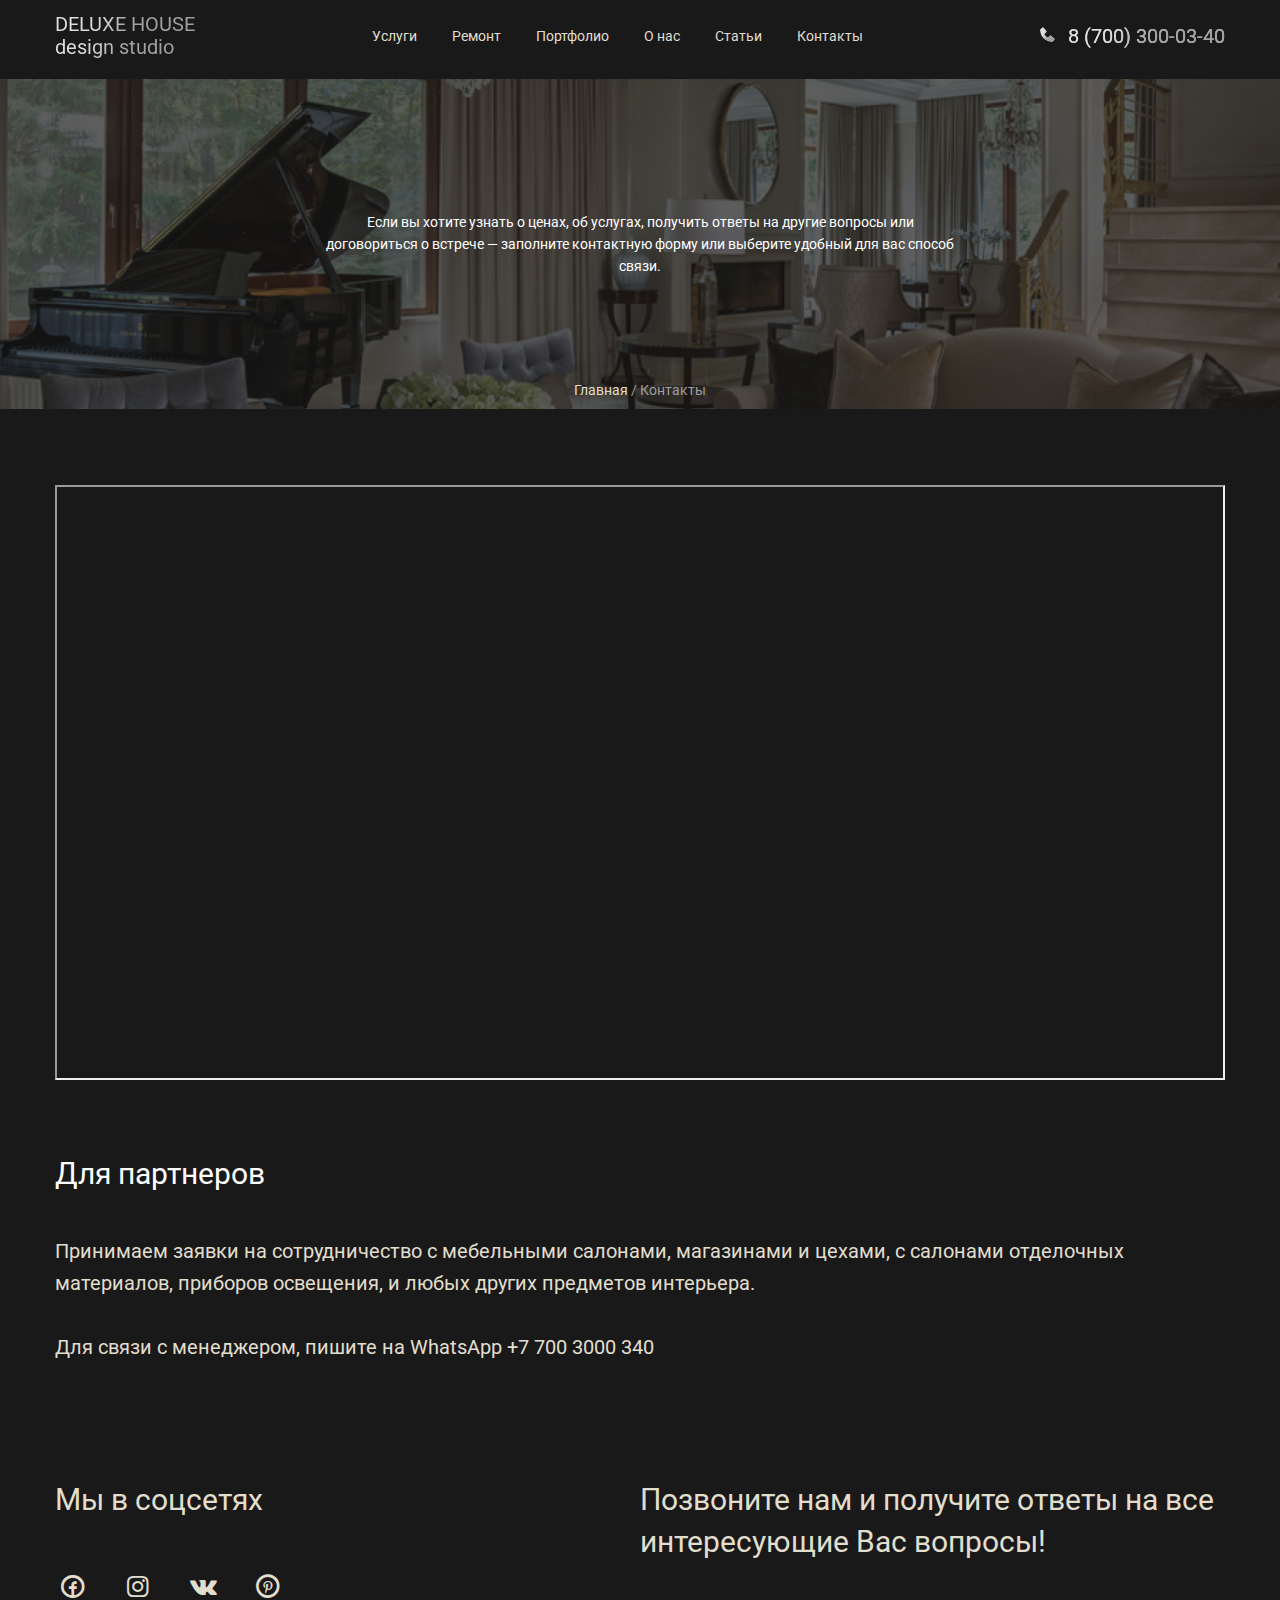
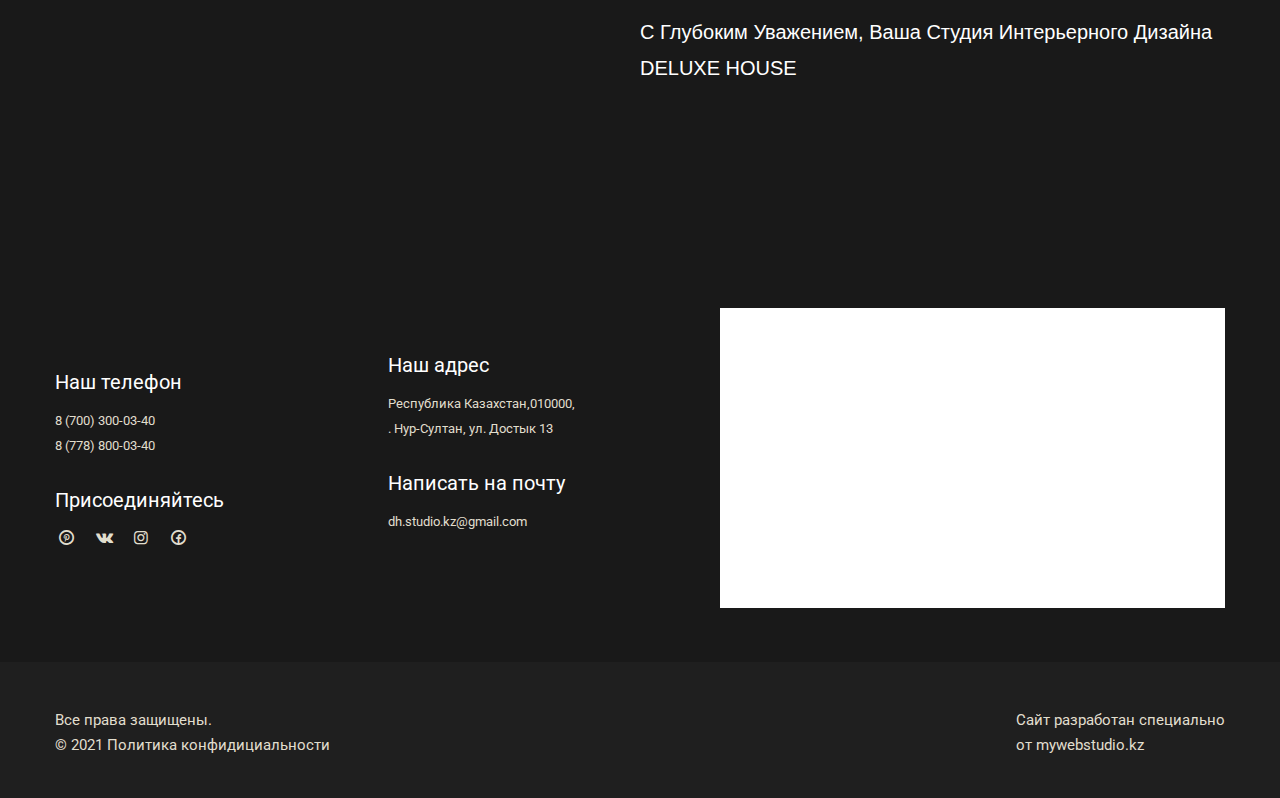
<file: src/pages/contacts.html>
<!doctype html>
<html lang="en">
<head>
    <meta charset="UTF-8">
    <meta name="viewport"
          content="width=device-width, user-scalable=no, initial-scale=1.0, maximum-scale=1.0, minimum-scale=1.0">
    <meta http-equiv="X-UA-Compatible" content="ie=edge">
    <title>Document</title>
    <link
            rel="stylesheet"
            href="https://cdn.jsdelivr.net/npm/swiper@8/swiper-bundle.min.css"
    />
    <link
            rel="stylesheet"
            href="https://cdn.jsdelivr.net/npm/@fancyapps/ui/dist/fancybox.css"
    />
    <link rel="stylesheet" href="../../src/icons/fontello/fontello-e91b78f5/css/fontello.css">
    <link rel="stylesheet" href="../../src/css/style.css">
</head>
<body>
<header class="header">
    <div class="container">
        <nav class="header__nav">
            <h1 class="header__title"><a href="../../index.html">DELUXE HOUSE <br>design studio</a> <br>
            </h1>
            <ul class="header__list">
                <li class="header__list-item"><a class="header__link" href="#">Услуги</a></li>
                <li class="header__list-item"><a class="header__link" href="../../src/pages/service.html">Ремонт</a>
                </li>
                <li class="header__list-item"><a class="header__link"
                                                 href="../../src/pages/portfolio.html">Портфолио</a></li>
                <li class="header__list-item"><a class="header__link" href="../../src/pages/about__Us.html">О нас</a>
                </li>
                <li class="header__list-item"><a class="header__link" href="../../src/pages/articles.html">Статьи</a></li>
                <li class="header__list-item"><a class="header__link" href="#">Контакты</a></li>
            </ul>
            <div class="header__contact">
                <a href="tel:8 (700) 300-03-40"
                   class="header__contact-icon">
                    <svg width="15" height="15" viewBox="0 0 15 15" fill="none" xmlns="http://www.w3.org/2000/svg">
                        <path d="M14.2191 11.5692L11.001 8.64316C10.8489 8.5049 10.649 8.43116 10.4435 8.43751C10.238 8.44386 10.0431 8.52981 9.89977 8.67721L8.00531 10.6255C7.54931 10.5384 6.63256 10.2526 5.68889 9.31133C4.74522 8.36687 4.45943 7.44775 4.37472 6.99491L6.32143 5.09966C6.46901 4.95647 6.55508 4.76148 6.56143 4.55595C6.56779 4.35042 6.49392 4.15049 6.35547 3.99845L3.43026 0.781121C3.29176 0.628612 3.09925 0.536103 2.89364 0.523243C2.68802 0.510383 2.48549 0.578184 2.32906 0.712246L0.61114 2.18554C0.47427 2.3229 0.392576 2.50573 0.381557 2.69933C0.369682 2.89725 0.143265 7.5855 3.7786 11.2224C6.95001 14.393 10.9226 14.625 12.0167 14.625C12.1766 14.625 12.2748 14.6202 12.3009 14.6187C12.4945 14.6078 12.6772 14.5258 12.8139 14.3883L14.2864 12.6696C14.421 12.5136 14.4893 12.3113 14.4767 12.1057C14.4641 11.9001 14.3717 11.7075 14.2191 11.5692Z"
                              fill="#DCD7C0"/>
                        <path d="M14.2191 11.5692L11.001 8.64316C10.8489 8.5049 10.649 8.43116 10.4435 8.43751C10.238 8.44386 10.0431 8.52981 9.89977 8.67721L8.00531 10.6255C7.54931 10.5384 6.63256 10.2526 5.68889 9.31133C4.74522 8.36687 4.45943 7.44775 4.37472 6.99491L6.32143 5.09966C6.46901 4.95647 6.55508 4.76148 6.56143 4.55595C6.56779 4.35042 6.49392 4.15049 6.35547 3.99845L3.43026 0.781121C3.29176 0.628612 3.09925 0.536103 2.89364 0.523243C2.68802 0.510383 2.48549 0.578184 2.32906 0.712246L0.61114 2.18554C0.47427 2.3229 0.392576 2.50573 0.381557 2.69933C0.369682 2.89725 0.143265 7.5855 3.7786 11.2224C6.95001 14.393 10.9226 14.625 12.0167 14.625C12.1766 14.625 12.2748 14.6202 12.3009 14.6187C12.4945 14.6078 12.6772 14.5258 12.8139 14.3883L14.2864 12.6696C14.421 12.5136 14.4893 12.3113 14.4767 12.1057C14.4641 11.9001 14.3717 11.7075 14.2191 11.5692Z"
                              fill="url(#paint0_linear_222_17)"/>
                        <defs>
                            <linearGradient id="paint0_linear_222_17" x1="4.96305" y1="0.521693" x2="9.86905"
                                            y2="2.02073" gradientUnits="userSpaceOnUse">
                                <stop stop-color="#E0DEDE"/>
                                <stop offset="0.983598" stop-color="#A2A0A0"/>
                            </linearGradient>
                        </defs>
                    </svg>
                </a>
                <a class="header__contact-num" href="tel:8 (700) 300-03-40">8 (700) 300-03-40</a>
            </div>
        </nav>
    </div>
</header>
<main>
    <section class="page__navSection contacts__bg">
        <div class="page__navSection-textContent">
            <p class="page__navSection-desc"> Если вы хотите узнать о ценах, об услугах, получить ответы на другие
                вопросы или договориться о встрече — заполните контактную форму или выберите удобный для вас способ
                связи.</p>
        </div>
        <p class="page__navSection-breadcamb"><a class="header__link" href="../../index.html">Главная</a> / Контакты</p>

    </section>
    <section class="contacts__inst">
       <div class="container">
           <div class="contacts__inst-iframe">
               <iframe src="https://www.instagram.com/p/Ce6yDMcMRvo/?utm_source=ig_web_copy_link" width="100%" height="100%"></iframe>
           </div>

           <h2 class="contacts__inst-title">Для партнеров
           </h2>
           <p class="contacts__inst-desc">Принимаем заявки на сотрудничество с мебельными салонами, магазинами и цехами, с салонами отделочных <br> материалов, приборов освещения, и любых других предметов интерьера.

               <br><br>Для связи с менеджером, пишите на WhatsApp +7 700 3000 340</p>
           <div class="contacts__inst-block">
               <div class="contacts__inst-card ">
                   <p class="contacts__inst-card-text">Мы в соцсетях</p>
                  <div class="contacts__column">
                      <a href="" class="contacts__column-size footer__top-card-icon icon-facebook-circled"></a>
                      <a href="" class="contacts__column-size footer__top-card-icon icon-instagram"></a>
                      <a href="" class="contacts__column-size footer__top-card-icon icon-vkontakte"></a>
                      <a href="" class="contacts__column-size footer__top-card-icon icon-pinterest-circled"></a>
                  </div>
               </div>
               <div class="contacts__inst-card">
                   <p class="contacts__inst-card-text">Позвоните нам и получите ответы на все интересующие Вас вопросы!</p>
                   <p class="contacts__inst-card-tex">С глубоким уважением, Ваша студия интерьерного дизайна DELUXE HOUSE</p>
               </div>
           </div>
       </div>
    </section>
</main>
<footer class="footer">
    <div class="container">
        <div class="footer__top">
            <div class="footer__top-content">
                <div class="footer__top-card">
                    <h3 class="footer__top-card-title">Наш телефон</h3>
                    <div class="footer__top-card-tels">
                        <a class="footer__top-card-tel" href="tel:8 (778) 800-03-40">8 (700) 300-03-40</a>
                        <a class="footer__top-card-tel" href="tel:8 (778) 800-03-40">8 (778) 800-03-40</a>
                    </div>
                    <h3 class="footer__top-card-title">Присоединяйтесь</h3>
                    <div class="footer__top-card-icons">
                        <a href="" class="footer__top-card-icon icon-pinterest-circled"></a>
                        <a href="" class="footer__top-card-icon icon-vkontakte"></a>
                        <a href="" class="footer__top-card-icon icon-instagram"></a>
                        <a href="" class="footer__top-card-icon icon-facebook-circled"></a>
                    </div>
                </div>
                <div class="footer__top-card ">
                    <h3 class="footer__top-card-title">Наш адрес</h3>
                    <p class="footer__top-card-address">Республика Казахстан,010000,<br>. Нур-Султан, ул. Достык 13</p>
                    <h3 class="footer__top-card-title">Написать на почту</h3>
                    <p class="footer__top-card-address">dh.studio.kz@gmail.com</p>
                </div>
                <div class="footer__top-map">
                    <iframe src="https://www.google.com/maps/embed?pb=!1m14!1m12!1m3!1d10025.701515279194!2d74.61145777747258!3d42.876686222072486!2m3!1f0!2f0!3f0!3m2!1i1024!2i768!4f13.1!5e0!3m2!1sru!2skg!4v1661337668156!5m2!1sru!2skg"
                            width="100%" height="100%" style="border:0;" allowfullscreen="" loading="lazy"
                            referrerpolicy="no-referrer-when-downgrade"></iframe>

                </div>
            </div>
        </div>
        <div class="footer__bot">
            <p class="footer__bot-desc">Все права защищены. <br>
                © 2021 Политика конфидициальности</p>
            <p class="footer__bot-desc">Сайт разработан специально <br>
                от mywebstudio.kz</p>
        </div>
    </div>

</footer>

</body>
</html>
</file>
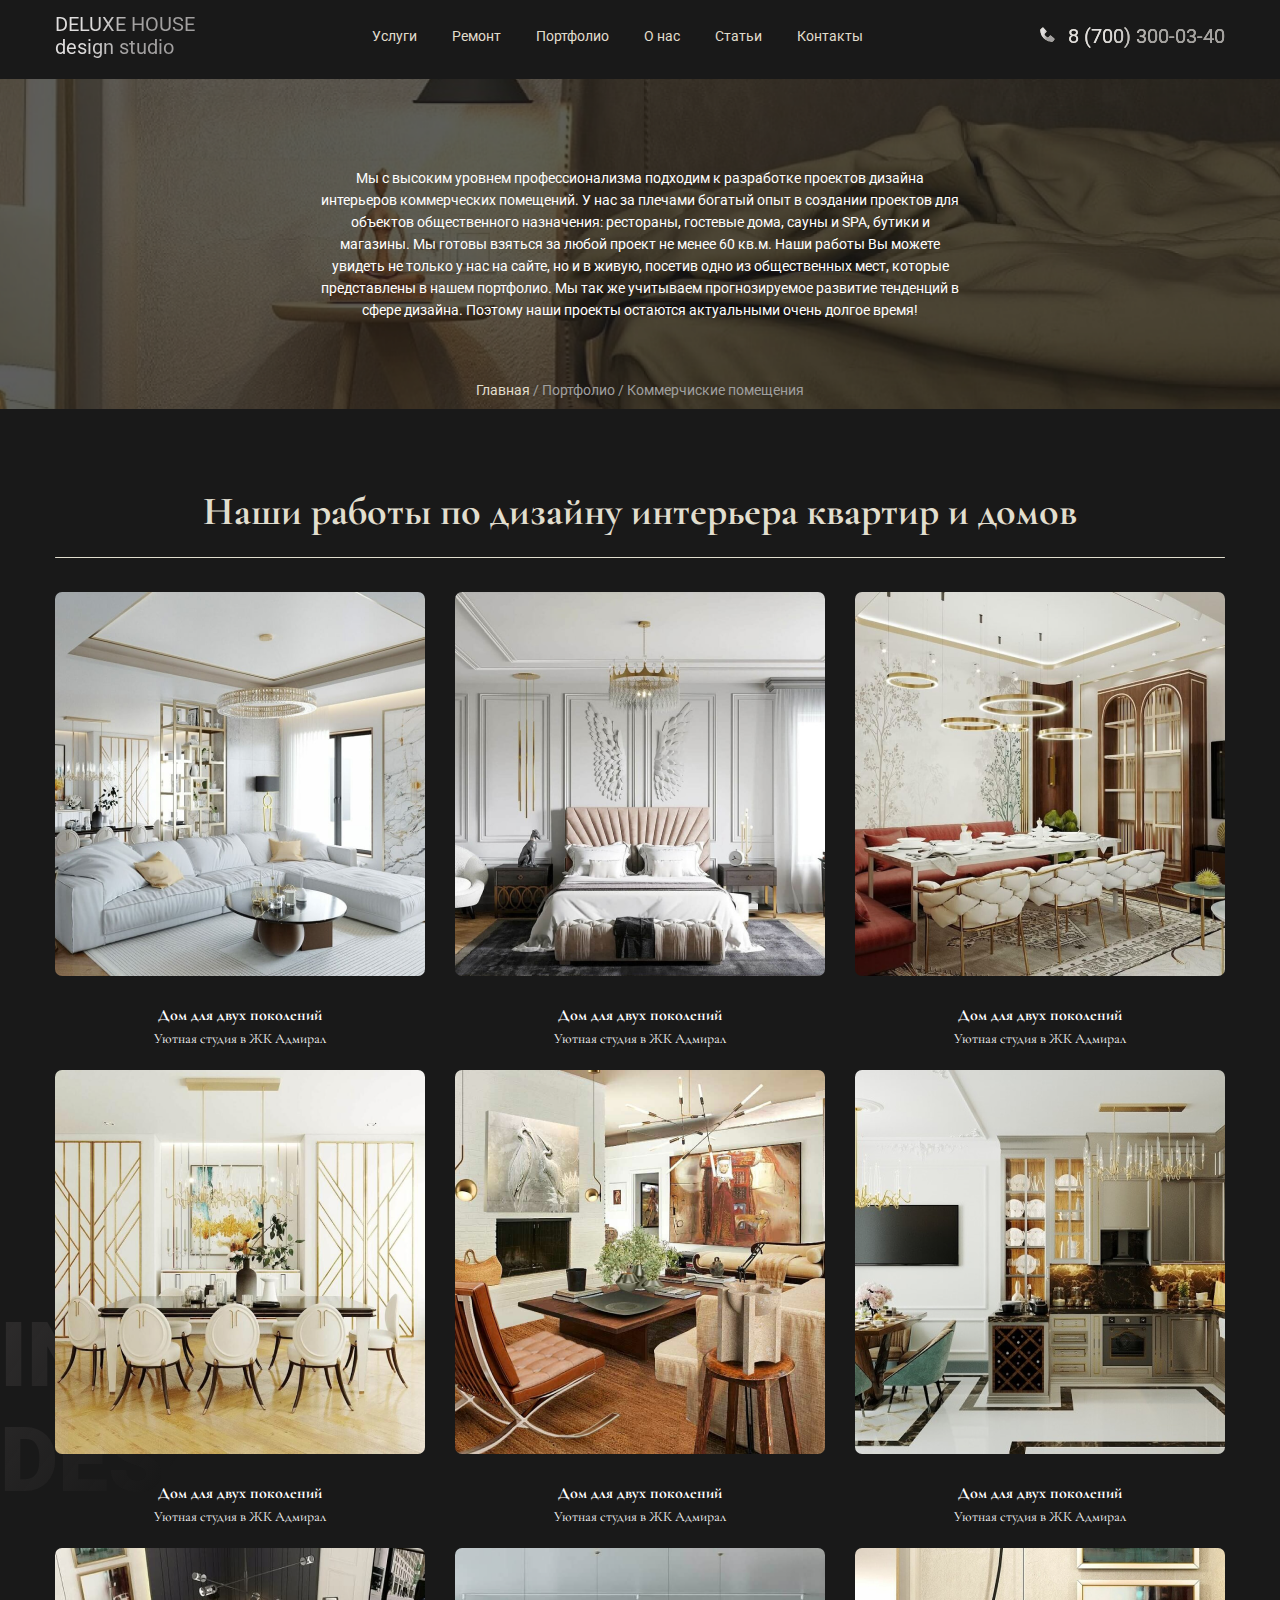
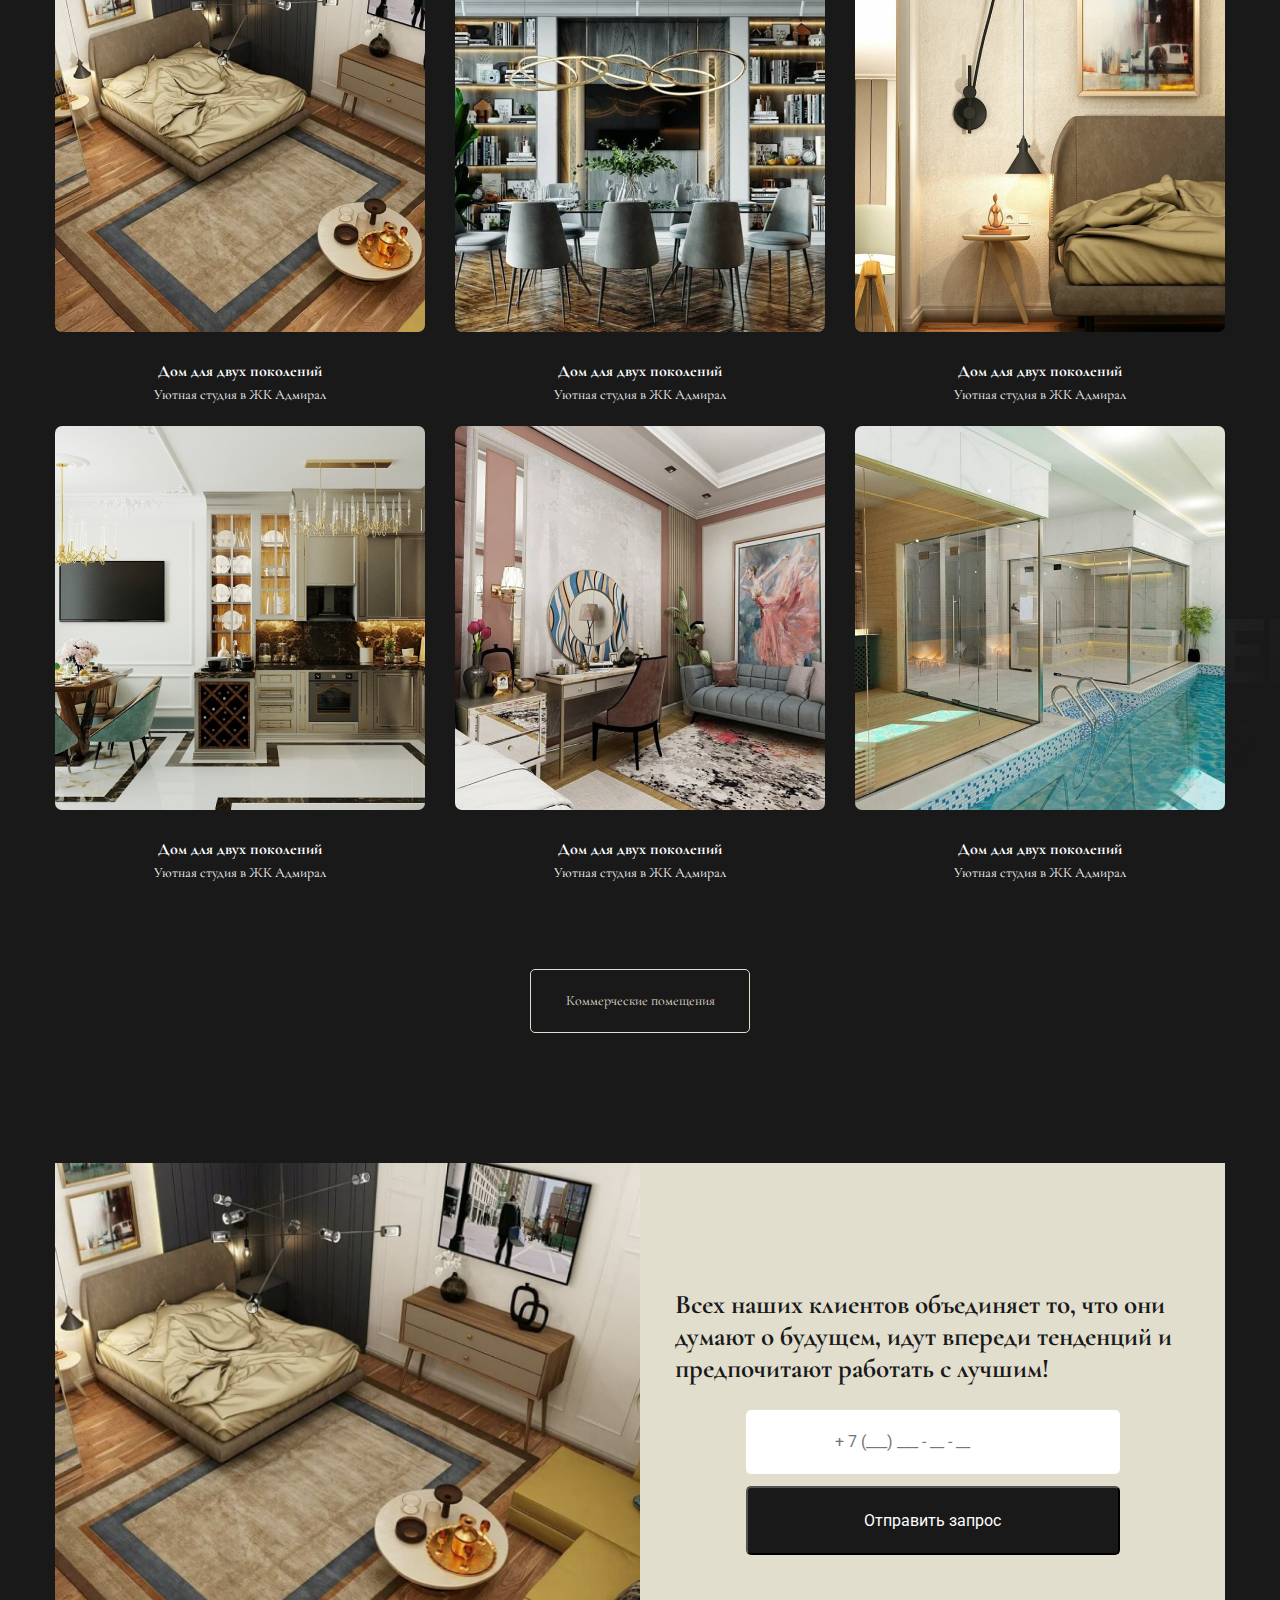
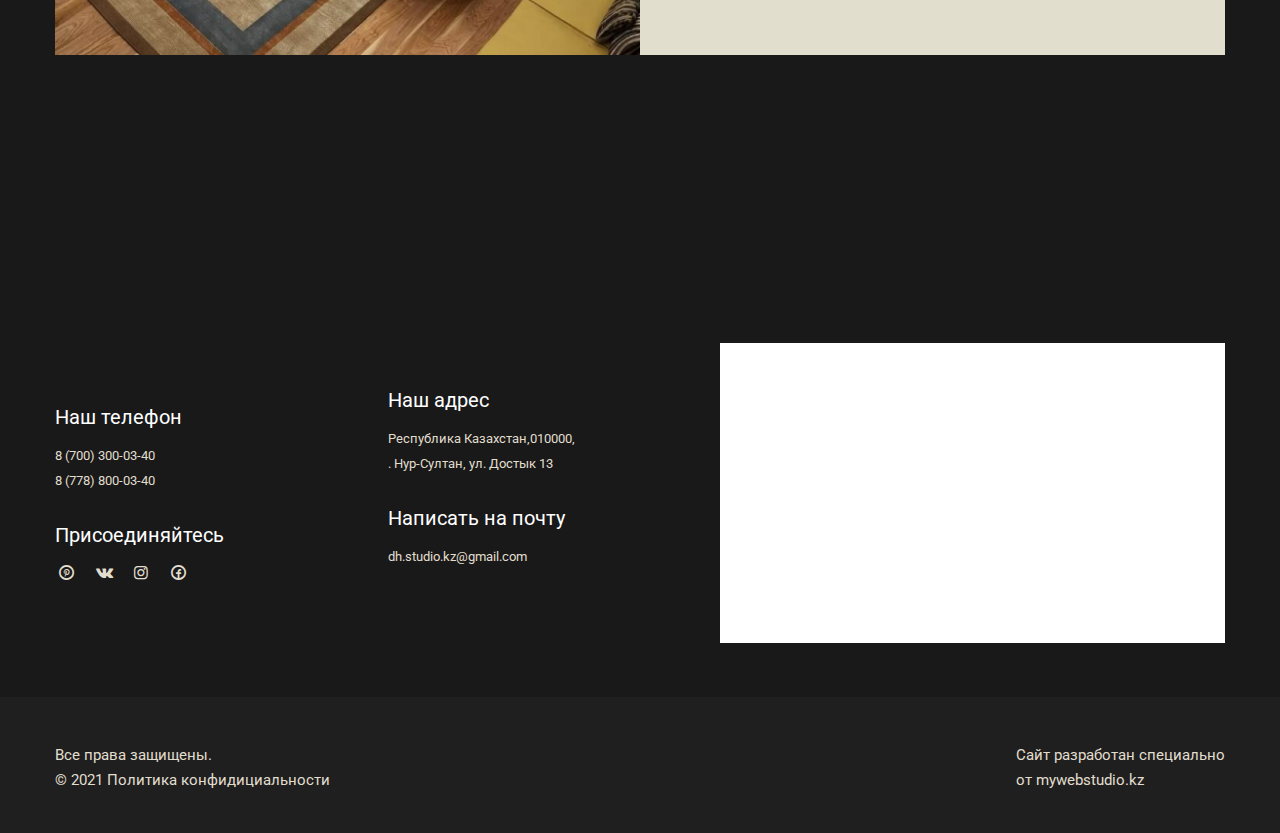
<file: src/pages/portfolio.html>
<!doctype html>
<html lang="en">
<head>
    <meta charset="UTF-8">
    <meta name="viewport"
          content="width=device-width, user-scalable=no, initial-scale=1.0, maximum-scale=1.0, minimum-scale=1.0">
    <meta http-equiv="X-UA-Compatible" content="ie=edge">
    <title>Portfolio</title>
    <link
            rel="stylesheet"
            href="https://cdn.jsdelivr.net/npm/swiper@8/swiper-bundle.min.css"
    />
    <link
            rel="stylesheet"
            href="https://cdn.jsdelivr.net/npm/@fancyapps/ui/dist/fancybox.css"
    />
    <link rel="stylesheet" href="../../src/icons/fontello/fontello-e91b78f5/css/fontello.css">
    <link rel="stylesheet" href="../../src/css/style.css">
</head>
<body>
<header class="header">
    <div class="container">
        <nav class="header__nav">
            <h1 class="header__title"><a href="../../index.html">DELUXE HOUSE <br>design studio</a> <br>
            </h1>
            <ul class="header__list">
                <li class="header__list-item"><a class="header__link" href="#">Услуги</a></li>
                <li class="header__list-item"><a class="header__link" href="../../src/pages/service.html">Ремонт</a>
                </li>
                <li class="header__list-item"><a class="header__link" href="#">Портфолио</a></li>
                <li class="header__list-item"><a class="header__link" href="../../src/pages/about__Us.html">О нас</a>
                </li>
                <li class="header__list-item"><a class="header__link" href="../../src/pages/articles.html">Статьи</a>
                </li>
                <li class="header__list-item"><a class="header__link" href="../../src/pages/contacts.html">Контакты</a>
                </li>
            </ul>
            <div class="header__contact">
                <a href="tel:8 (700) 300-03-40"
                   class="header__contact-icon">
                    <svg width="15" height="15" viewBox="0 0 15 15" fill="none" xmlns="http://www.w3.org/2000/svg">
                        <path d="M14.2191 11.5692L11.001 8.64316C10.8489 8.5049 10.649 8.43116 10.4435 8.43751C10.238 8.44386 10.0431 8.52981 9.89977 8.67721L8.00531 10.6255C7.54931 10.5384 6.63256 10.2526 5.68889 9.31133C4.74522 8.36687 4.45943 7.44775 4.37472 6.99491L6.32143 5.09966C6.46901 4.95647 6.55508 4.76148 6.56143 4.55595C6.56779 4.35042 6.49392 4.15049 6.35547 3.99845L3.43026 0.781121C3.29176 0.628612 3.09925 0.536103 2.89364 0.523243C2.68802 0.510383 2.48549 0.578184 2.32906 0.712246L0.61114 2.18554C0.47427 2.3229 0.392576 2.50573 0.381557 2.69933C0.369682 2.89725 0.143265 7.5855 3.7786 11.2224C6.95001 14.393 10.9226 14.625 12.0167 14.625C12.1766 14.625 12.2748 14.6202 12.3009 14.6187C12.4945 14.6078 12.6772 14.5258 12.8139 14.3883L14.2864 12.6696C14.421 12.5136 14.4893 12.3113 14.4767 12.1057C14.4641 11.9001 14.3717 11.7075 14.2191 11.5692Z"
                              fill="#DCD7C0"/>
                        <path d="M14.2191 11.5692L11.001 8.64316C10.8489 8.5049 10.649 8.43116 10.4435 8.43751C10.238 8.44386 10.0431 8.52981 9.89977 8.67721L8.00531 10.6255C7.54931 10.5384 6.63256 10.2526 5.68889 9.31133C4.74522 8.36687 4.45943 7.44775 4.37472 6.99491L6.32143 5.09966C6.46901 4.95647 6.55508 4.76148 6.56143 4.55595C6.56779 4.35042 6.49392 4.15049 6.35547 3.99845L3.43026 0.781121C3.29176 0.628612 3.09925 0.536103 2.89364 0.523243C2.68802 0.510383 2.48549 0.578184 2.32906 0.712246L0.61114 2.18554C0.47427 2.3229 0.392576 2.50573 0.381557 2.69933C0.369682 2.89725 0.143265 7.5855 3.7786 11.2224C6.95001 14.393 10.9226 14.625 12.0167 14.625C12.1766 14.625 12.2748 14.6202 12.3009 14.6187C12.4945 14.6078 12.6772 14.5258 12.8139 14.3883L14.2864 12.6696C14.421 12.5136 14.4893 12.3113 14.4767 12.1057C14.4641 11.9001 14.3717 11.7075 14.2191 11.5692Z"
                              fill="url(#paint0_linear_222_17)"/>
                        <defs>
                            <linearGradient id="paint0_linear_222_17" x1="4.96305" y1="0.521693" x2="9.86905"
                                            y2="2.02073" gradientUnits="userSpaceOnUse">
                                <stop stop-color="#E0DEDE"/>
                                <stop offset="0.983598" stop-color="#A2A0A0"/>
                            </linearGradient>
                        </defs>
                    </svg>
                </a>
                <a class="header__contact-num" href="tel:8 (700) 300-03-40">8 (700) 300-03-40</a>
            </div>
        </nav>
    </div>
</header>
<main>
    <section class="page__navSection portfolio__bg">
        <div class="page__navSection-textContent">
            <p class="page__navSection-desc">Мы с высоким уровнем профессионализма подходим к разработке проектов
                дизайна интерьеров коммерческих
                помещений. У нас за плечами богатый опыт в создании проектов для объектов общественного назначения:
                рестораны,
                гостевые дома, сауны и SPA, бутики и магазины. Мы готовы взяться за любой проект не менее 60 кв.м. Наши
                работы Вы
                можете увидеть не только у нас на сайте, но и в живую, посетив одно из общественных мест, которые
                представлены в
                нашем портфолио.
                Мы так же учитываем прогнозируемое развитие тенденций в сфере дизайна. Поэтому наши проекты остаются
                актуальными очень долгое время!</p>
        </div>
        <p class="page__navSection-breadcamb"><a class="header__link" href="">Главная </a>/ Портфолио / Коммерчиские
            помещения</p>

    </section>
    <section class="flats">
        <span class="flats__before watermark">
            INTERIOR <br>
            DESIGN
        </span>
        <span class="flats__after watermark">
            INTERIOR <br>
            DESIGN
        </span>
        <div class="container">
            <h2 class="flats__title">Наши работы по дизайну интерьера квартир и домов</h2>
            <div class="flats__line"></div>
            <div class="flats__row">
                <div class="flats__card flats__card_comers">
                    <a data-fancybox="gallery"
                       data-width="1000" data-height="850"
                       data-src="./src/imges/flat1.png"
                       data-caption="Дом для двух поколений,&lt;br /&gt;Уютная студия в ЖК Адмирал"
                       href="">
                        <img class="flats__card-img" src="../../src/imges/flat1.png" alt="flat">
                    </a>

                    <h3 class="flats__card-title">Дом для двух поколений</h3>
                    <p class="flats__card-desc">Уютная студия в ЖК Адмирал</p>
                </div>
                <div class="flats__card flats__card_lived">
                    <a data-fancybox="gallery"
                       data-src="./src/imges/flat2.png"
                       data-width="600" data-hiegh="600"
                       data-caption="Дом для двух поколений,&lt;br /&gt;Уютная студия в ЖК Адмирал" href="">
                        <img class="flats__card-img" src="../../src/imges/flat2.png" alt="flat">
                    </a>
                    <h3 class="flats__card-title">Дом для двух поколений</h3>
                    <p class="flats__card-desc">Уютная студия в ЖК Адмирал</p>
                </div>
                <div class="flats__card flats__card_comers">
                    <a data-fancybox="gallery"
                       data-src="./src/imges/flat3.png"
                       data-caption="Дом для двух поколений,&lt;br /&gt;Уютная студия в ЖК Адмирал" href="">
                        <img class="flats__card-img" src="../../src/imges/flat3.png" alt="flat">
                    </a>
                    <h3 class="flats__card-title">Дом для двух поколений</h3>
                    <p class="flats__card-desc">Уютная студия в ЖК Адмирал</p>
                </div>
                <div class="flats__card">
                    <a data-fancybox="gallery"
                       data-src="./src/imges/flat4.png"
                       data-caption="Дом для двух поколений,&lt;br /&gt;Уютная студия в ЖК Адмирал" href="">
                        <img class="flats__card-img" src="../../src/imges/flat4.png" alt="flat">
                    </a>
                    <h3 class="flats__card-title">Дом для двух поколений</h3>
                    <p class="flats__card-desc">Уютная студия в ЖК Адмирал</p>
                </div>
                <div class="flats__card flats__card_lived">
                    <a data-fancybox="gallery"
                       data-src="./src/imges/flat5.png"
                       data-caption="Дом для двух поколений,&lt;br /&gt;Уютная студия в ЖК Адмирал" href="">
                        <img class="flats__card-img" src="../../src/imges/flat5.png" alt="flat">
                    </a>
                    <h3 class="flats__card-title">Дом для двух поколений</h3>
                    <p class="flats__card-desc">Уютная студия в ЖК Адмирал</p>
                </div>
                <div class="flats__card flats__card_comers">
                    <a data-fancybox="gallery"
                       data-src="./src/imges/flat6.png"
                       data-caption="Дом для двух поколений,&lt;br /&gt;Уютная студия в ЖК Адмирал" href="">
                        <img class="flats__card-img" src="../../src/imges/flat6.png" alt="flat">
                    </a>
                    <h3 class="flats__card-title">Дом для двух поколений</h3>
                    <p class="flats__card-desc">Уютная студия в ЖК Адмирал</p>
                </div>
                <div class="flats__card">
                    <a data-fancybox="gallery"
                       data-src="./src/imges/flat7.png"
                       data-caption="Дом для двух поколений,&lt;br /&gt;Уютная студия в ЖК Адмирал" href="">
                        <img class="flats__card-img" src="../../src/imges/flat7.png" alt="flat">
                    </a>
                    <h3 class="flats__card-title">Дом для двух поколений</h3>
                    <p class="flats__card-desc">Уютная студия в ЖК Адмирал</p>
                </div>
                <div class="flats__card flats__card_lived">
                    <a data-fancybox="gallery"
                       data-src="./src/imges/flat8.png"
                       data-caption="Дом для двух поколений,&lt;br /&gt;Уютная студия в ЖК Адмирал" href="">
                        <img class="flats__card-img" src="../../src/imges/flat8.png" alt="flat">
                    </a>
                    <h3 class="flats__card-title">Дом для двух поколений</h3>
                    <p class="flats__card-desc">Уютная студия в ЖК Адмирал</p>
                </div>
                <div class="flats__card flats__card_comers">
                    <a data-fancybox="gallery"
                       data-src="./src/imges/flat9.png"
                       data-caption="Дом для двух поколений,&lt;br /&gt;Уютная студия в ЖК Адмирал" href="">
                        <img class="flats__card-img" src="../../src/imges/flat9.png" alt="flat">
                    </a>
                    <h3 class="flats__card-title">Дом для двух поколений</h3>
                    <p class="flats__card-desc">Уютная студия в ЖК Адмирал</p>
                </div>
                <div class="flats__card">
                    <a data-fancybox="gallery"
                       data-src="./src/imges/flat10.png"
                       data-caption="Дом для двух поколений,&lt;br /&gt;Уютная студия в ЖК Адмирал" href="">
                        <img class="flats__card-img" src="../../src/imges/flat10.png" alt="flat">
                    </a>
                    <h3 class="flats__card-title">Дом для двух поколений</h3>
                    <p class="flats__card-desc">Уютная студия в ЖК Адмирал</p>
                </div>
                <div class="flats__card flats__card_comers">
                    <a data-fancybox="gallery"
                       data-src="./src/imges/flat11.png"
                       data-caption="Дом для двух поколений,&lt;br /&gt;Уютная студия в ЖК Адмирал" href="">
                        <img class="flats__card-img" src="../../src/imges/flat11.png" alt="flat">
                    </a>
                    <h3 class="flats__card-title">Дом для двух поколений</h3>
                    <p class="flats__card-desc">Уютная студия в ЖК Адмирал</p>
                </div>
                <div class="flats__card flats__card_lived">
                    <a data-fancybox="gallery"
                       data-src="./src/imges/flat12.png"
                       data-caption="Дом для двух поколений,&lt;br /&gt;Уютная студия в ЖК Адмирал" href="">
                        <img class="flats__card-img" src="../../src/imges/flat12.png" alt="flat">
                    </a>
                    <h3 class="flats__card-title">Дом для двух поколений</h3>
                    <p class="flats__card-desc">Уютная студия в ЖК Адмирал</p>
                </div>

            </div>
            <div class="flats__btns">
                <button class="flats__btns-btn ">Коммерческие помещения</button>
            </div>
        </div>

    </section>
    <section class="aboutUs__menu">
        <div class="container">
            <div class="aboutUs__menu-card">
                <img class="aboutUs__menu-img" src="../../src/imges/porfolio-img.png" alt="flat">
                <div class="aboutUs__menu-block portfolio__block">
                    <div class="aboutUs__menu-text">
                        <p class="aboutUs__menu-text-desc portfolio__desct">Всех наших клиентов объединяет то, что они
                            думают о будущем,
                            идут впереди тенденций и предпочитают работать с лучшим!</p>
                    </div>
                    <div class="aboutUs__menu-text portfolio__form">
                        <form class="portfolio__form-text">
                            <input class="portfolio__form-num" placeholder="+ 7 (___) ___ - __ - __" type="tel">
                            <button class="portfolio__form-btn" type="submit">Отправить запрос</button>
                        </form>
                    </div>
                </div>
            </div>

        </div>
    </section>

</main>
<footer class="footer">
    <div class="container">
        <div class="footer__top">
            <div class="footer__top-content">
                <div class="footer__top-card">
                    <h3 class="footer__top-card-title">Наш телефон</h3>
                    <div class="footer__top-card-tels">
                        <a class="footer__top-card-tel" href="tel:8 (778) 800-03-40">8 (700) 300-03-40</a>
                        <a class="footer__top-card-tel" href="tel:8 (778) 800-03-40">8 (778) 800-03-40</a>
                    </div>
                    <h3 class="footer__top-card-title">Присоединяйтесь</h3>
                    <div class="footer__top-card-icons">
                        <a href="" class="footer__top-card-icon icon-pinterest-circled"></a>
                        <a href="" class="footer__top-card-icon icon-vkontakte"></a>
                        <a href="" class="footer__top-card-icon icon-instagram"></a>
                        <a href="" class="footer__top-card-icon icon-facebook-circled"></a>
                    </div>
                </div>
                <div class="footer__top-card">
                    <h3 class="footer__top-card-title">Наш адрес</h3>
                    <p class="footer__top-card-address">Республика Казахстан,010000,<br>. Нур-Султан, ул. Достык 13</p>
                    <h3 class="footer__top-card-title">Написать на почту</h3>
                    <p class="footer__top-card-address">dh.studio.kz@gmail.com</p>
                </div>
                <div class="footer__top-map">
                    <iframe src="https://www.google.com/maps/embed?pb=!1m14!1m12!1m3!1d10025.701515279194!2d74.61145777747258!3d42.876686222072486!2m3!1f0!2f0!3f0!3m2!1i1024!2i768!4f13.1!5e0!3m2!1sru!2skg!4v1661337668156!5m2!1sru!2skg"
                            width="100%" height="100%" style="border:0;" allowfullscreen="" loading="lazy"
                            referrerpolicy="no-referrer-when-downgrade"></iframe>

                </div>
            </div>
        </div>
        <div class="footer__bot">
            <p class="footer__bot-desc">Все права защищены. <br>
                © 2021 Политика конфидициальности</p>
            <p class="footer__bot-desc">Сайт разработан специально <br>
                от mywebstudio.kz</p>
        </div>
    </div>

</footer>

</body>
</html>
</file>
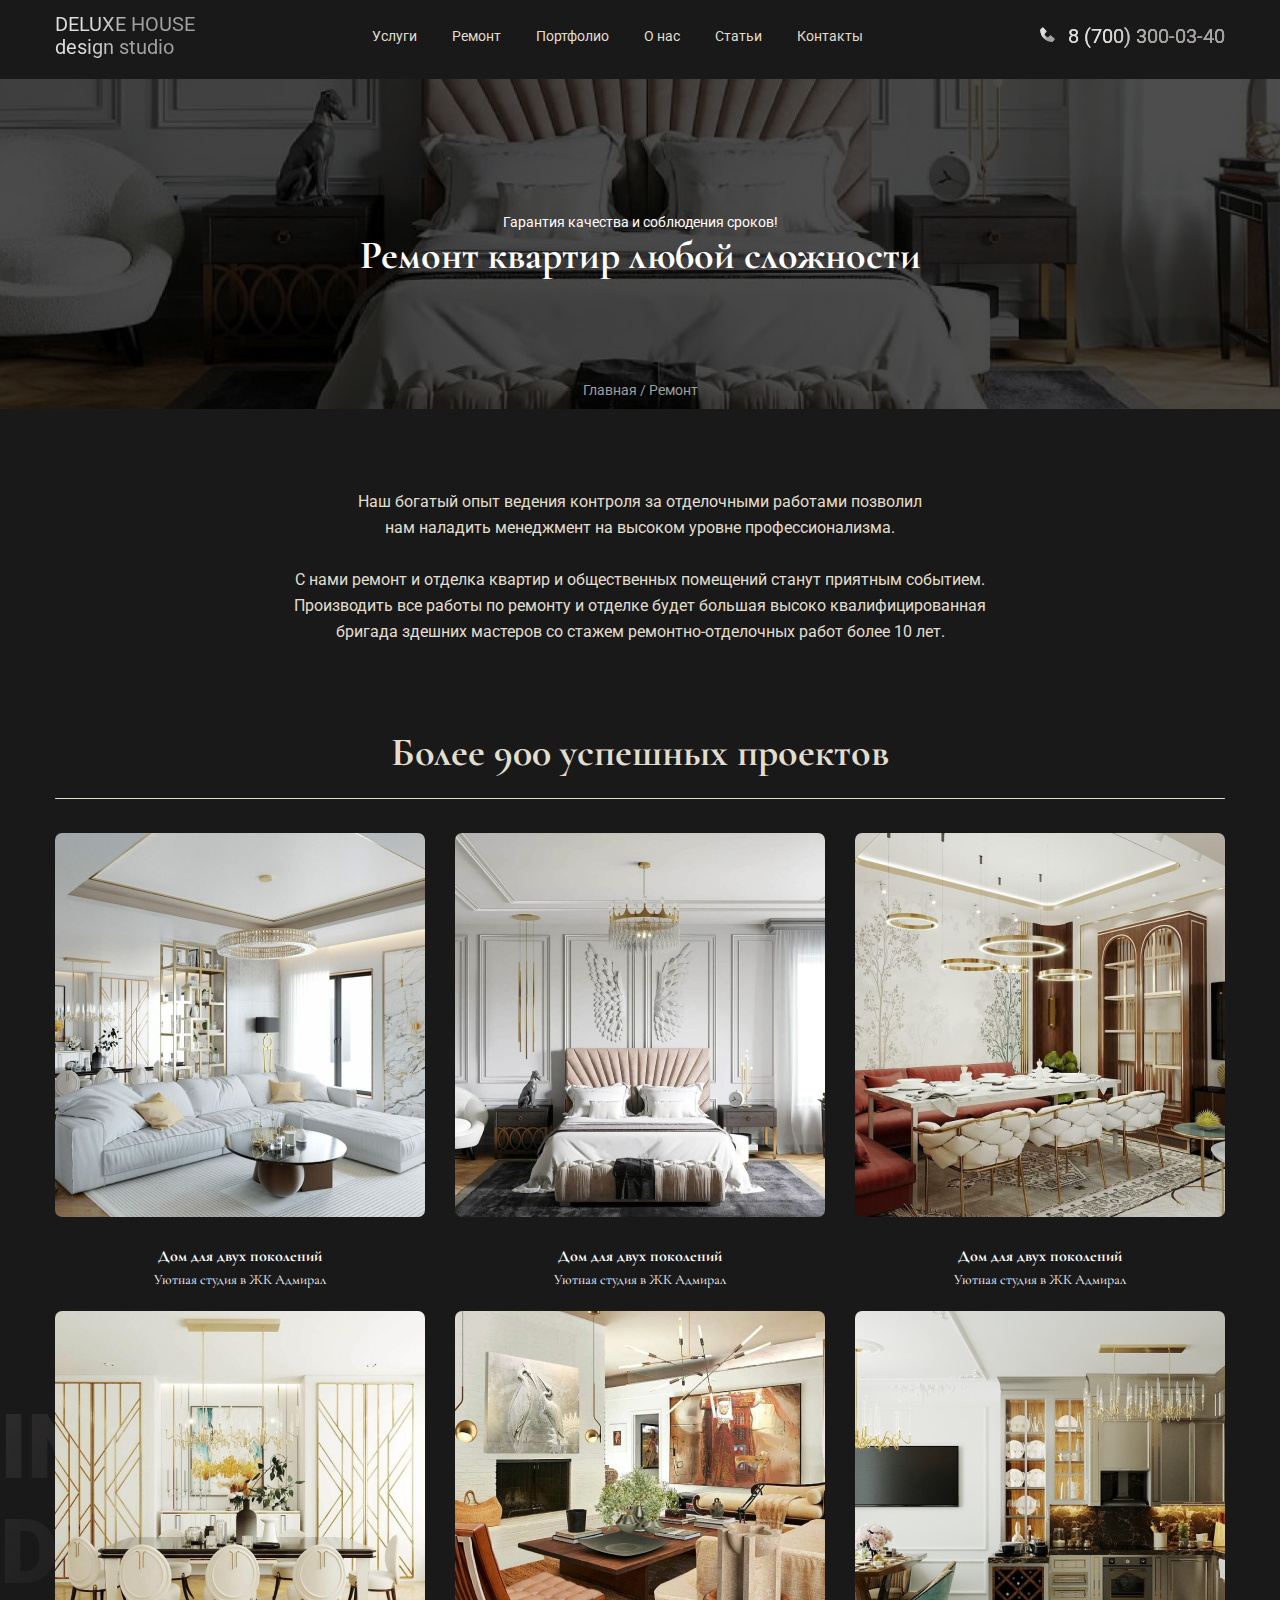
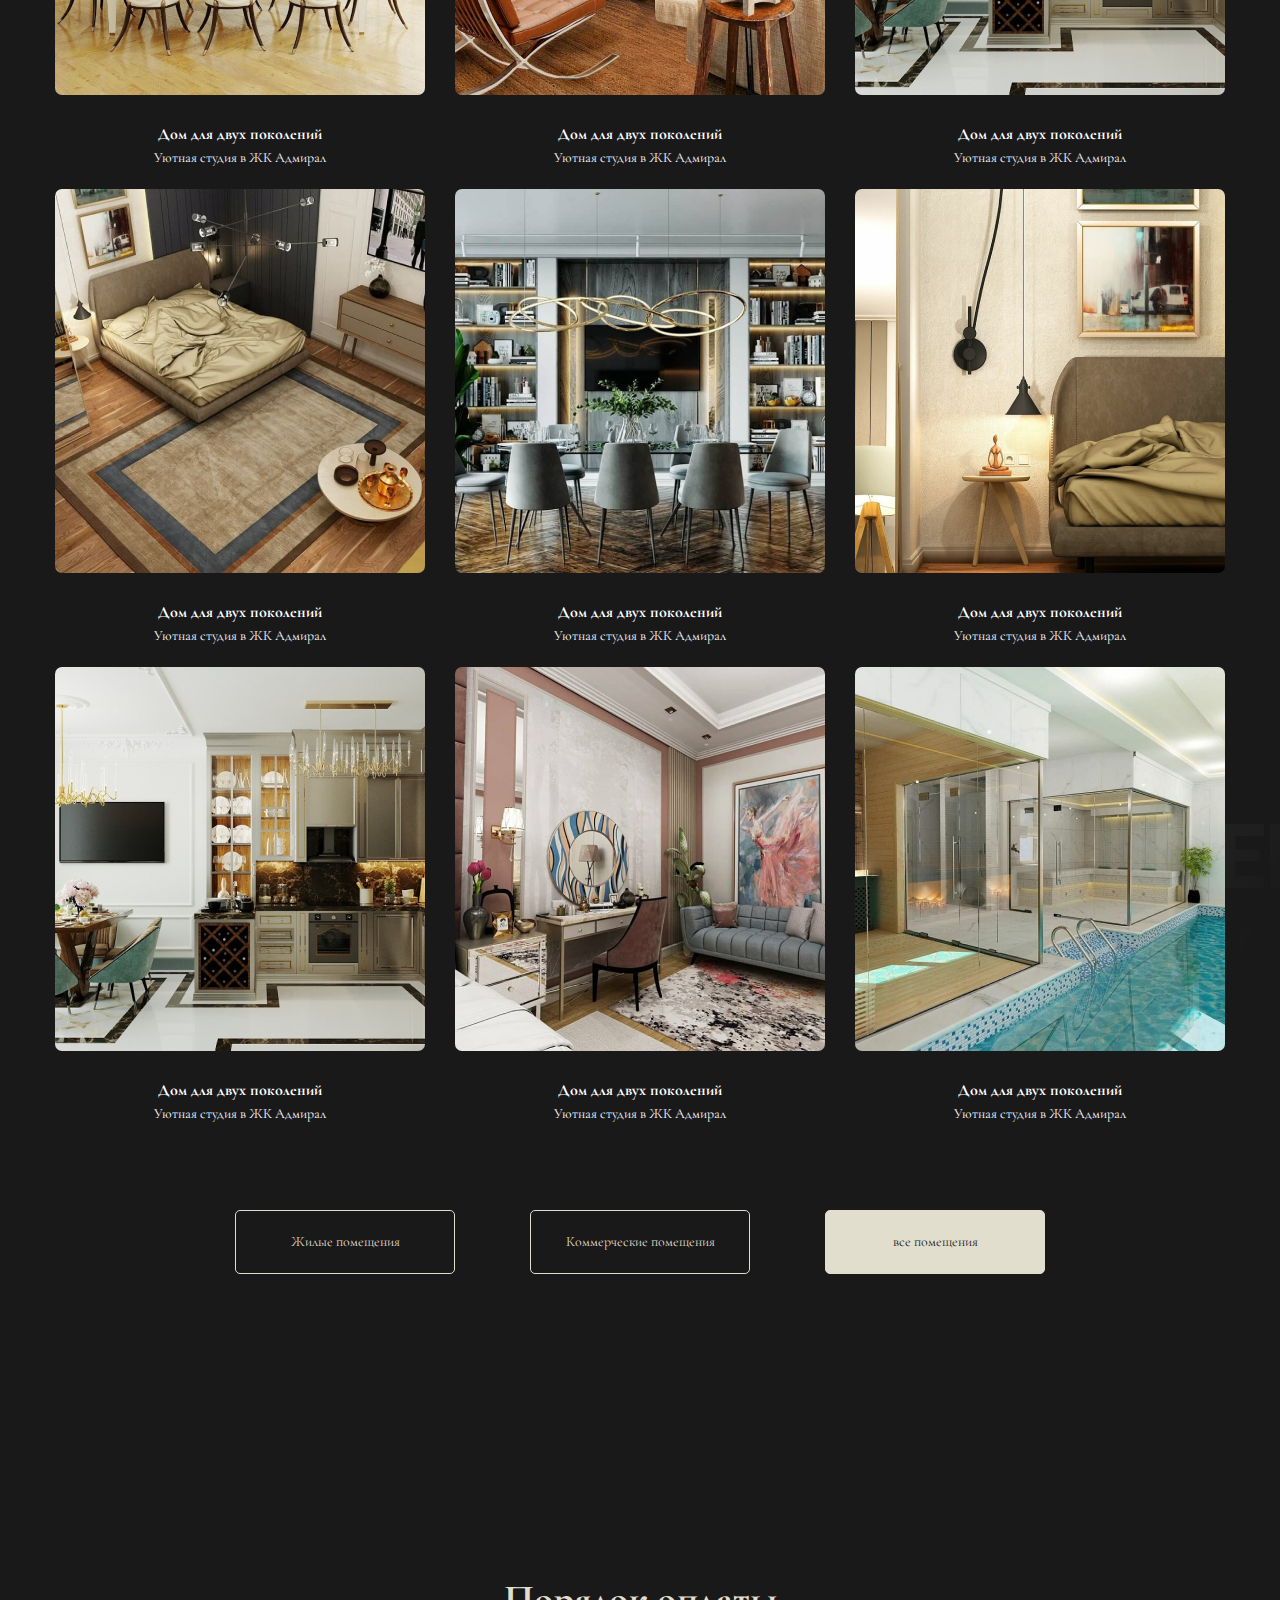
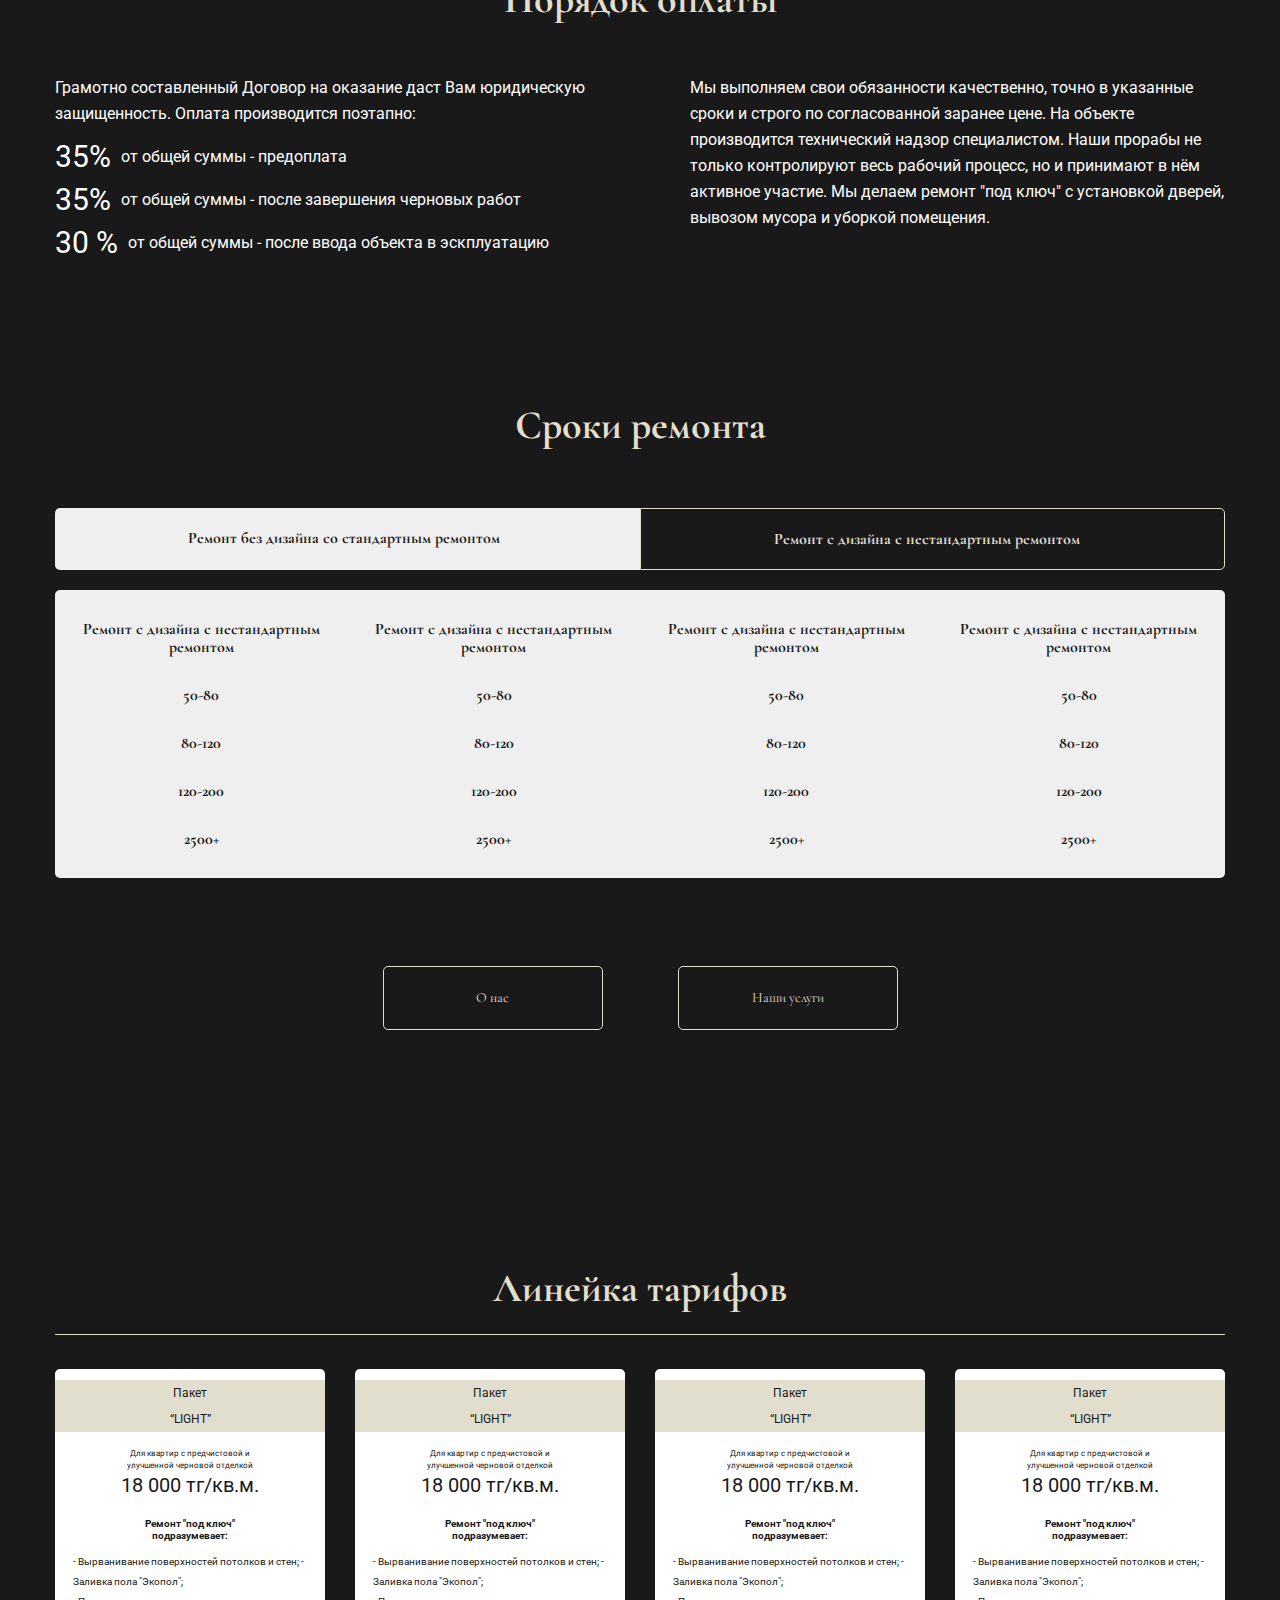
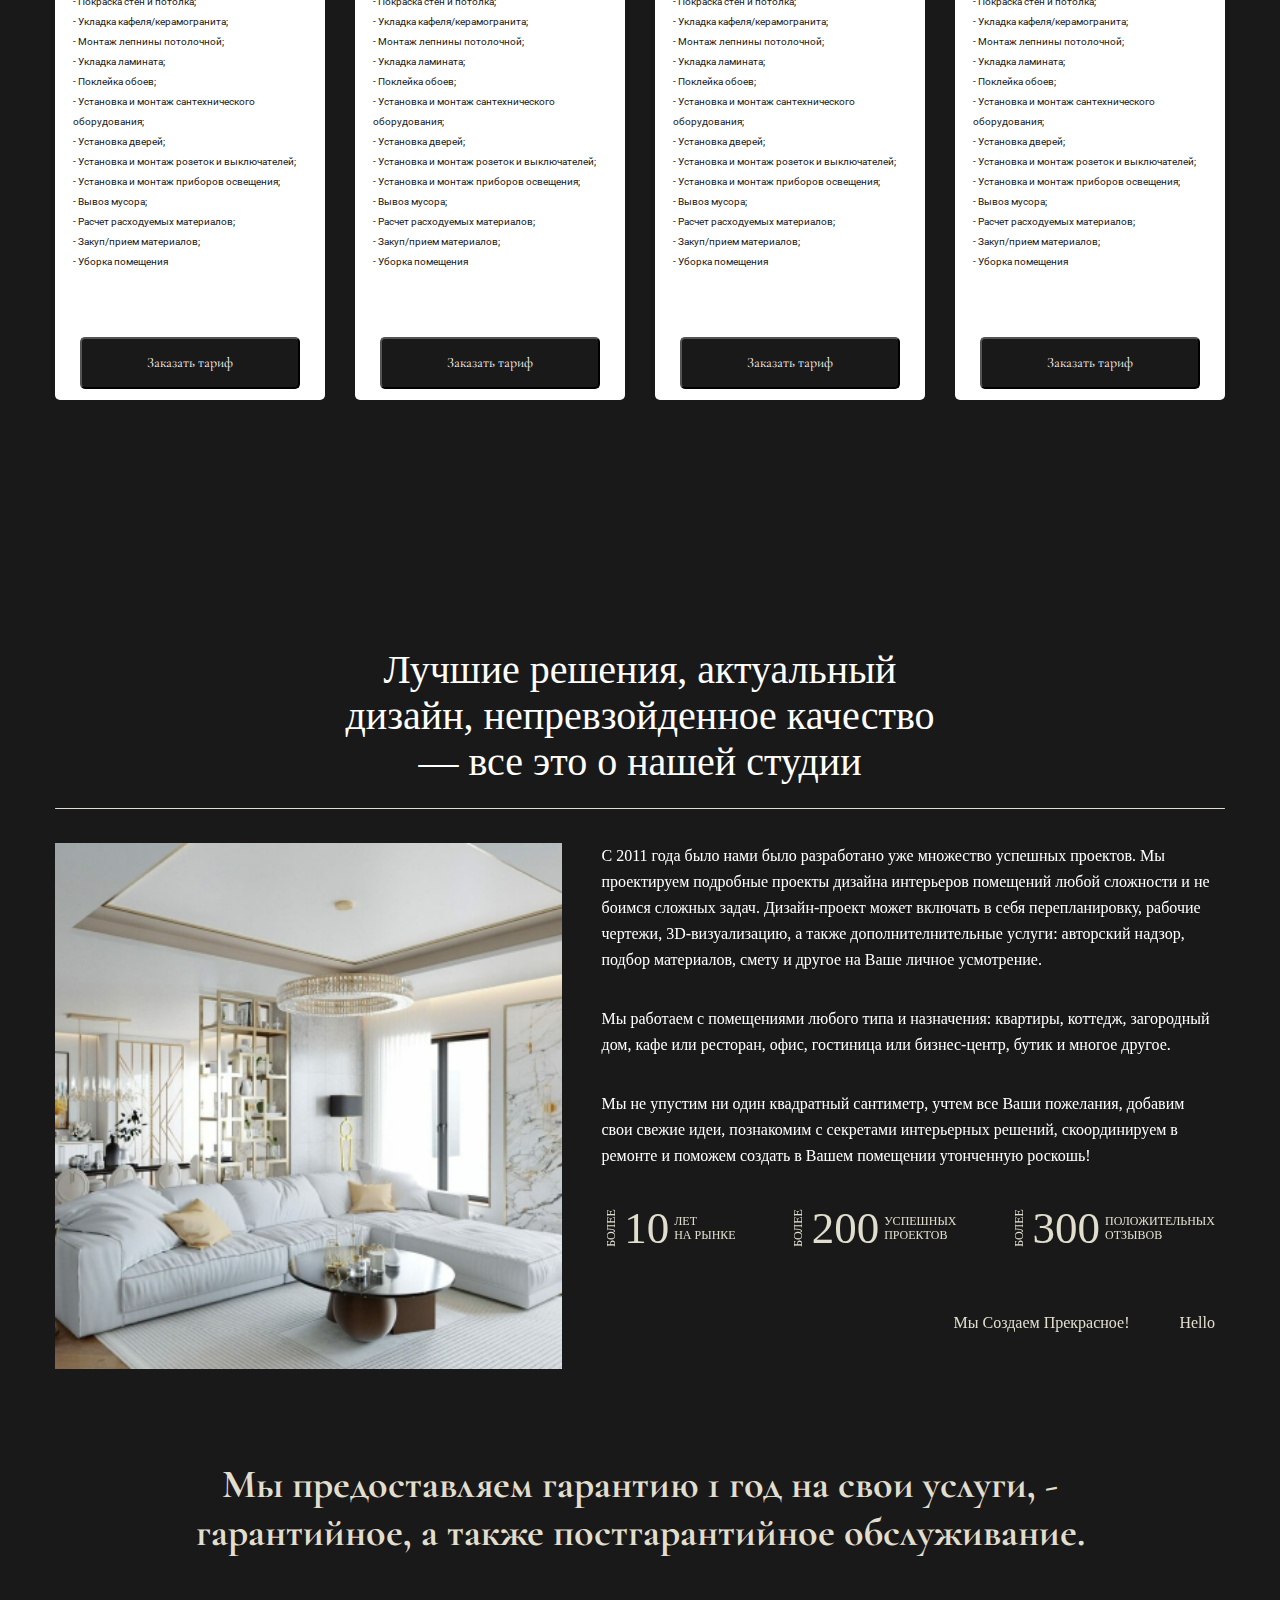
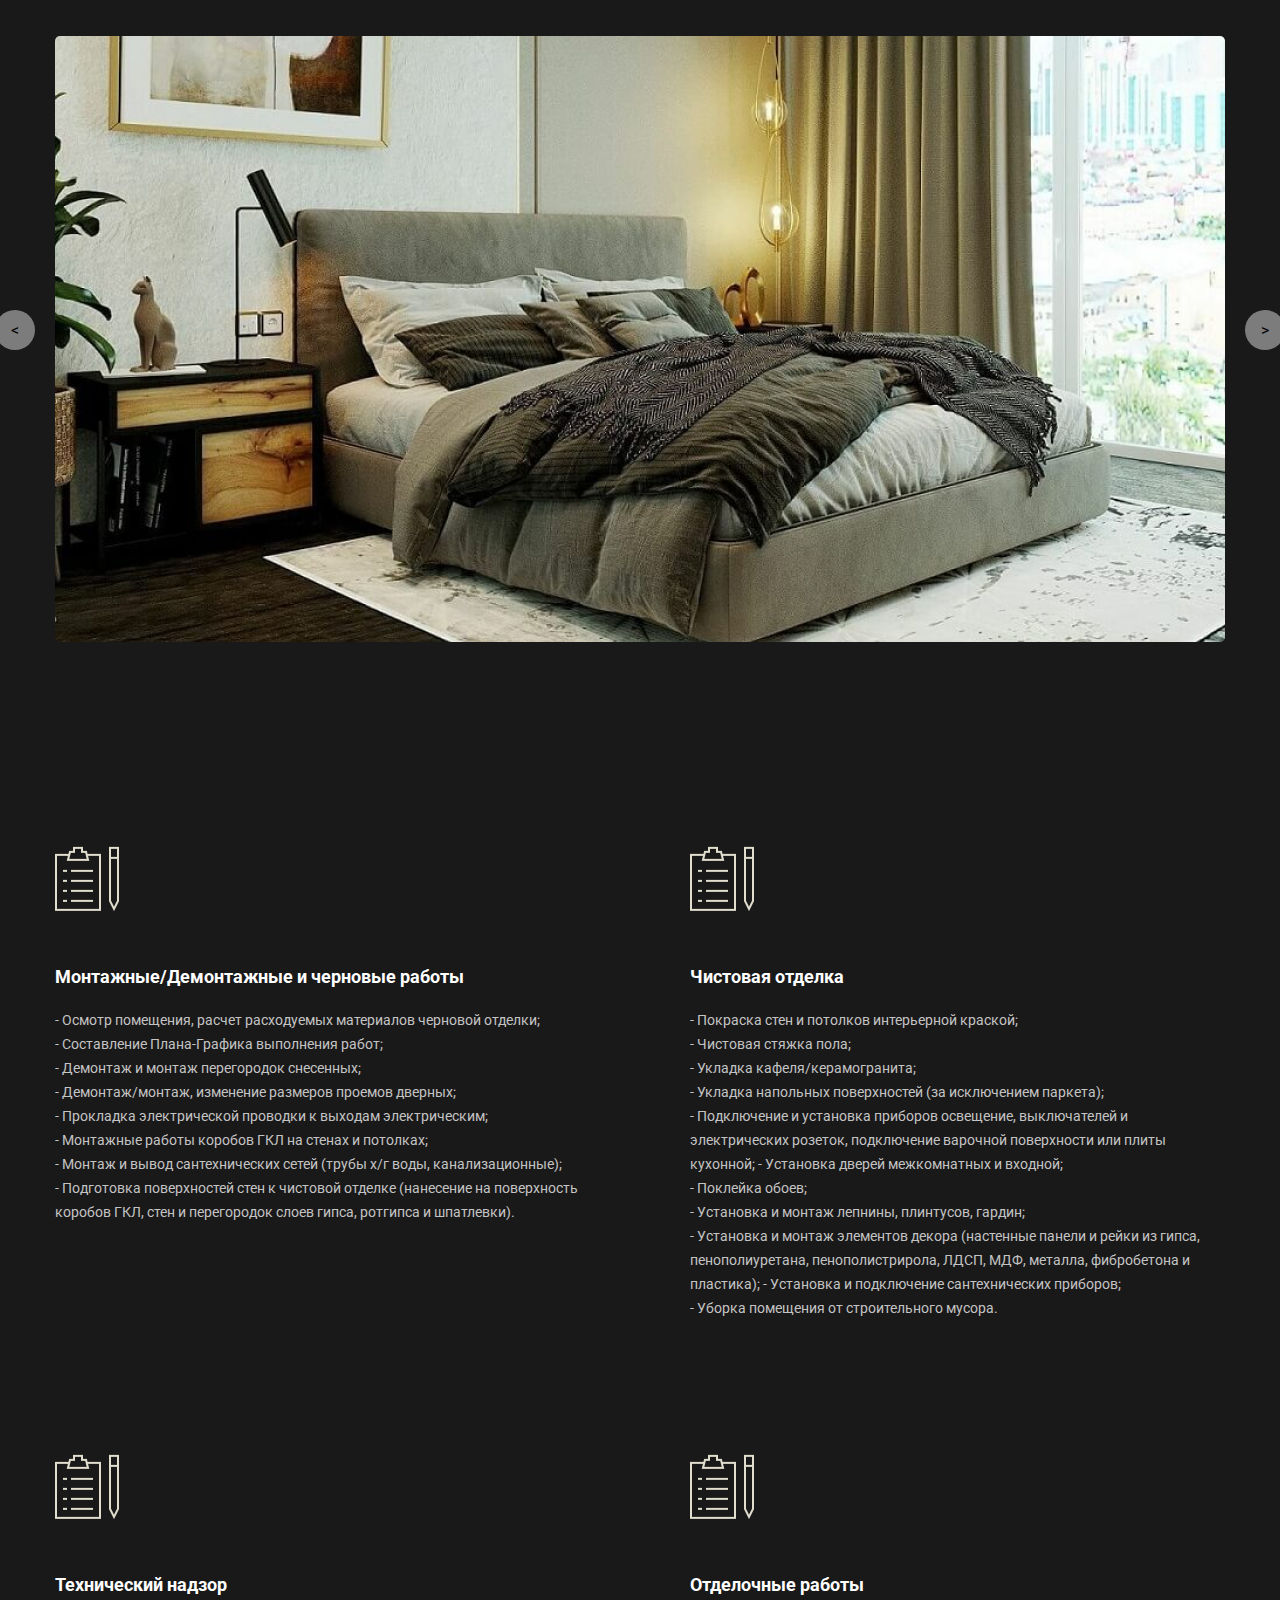
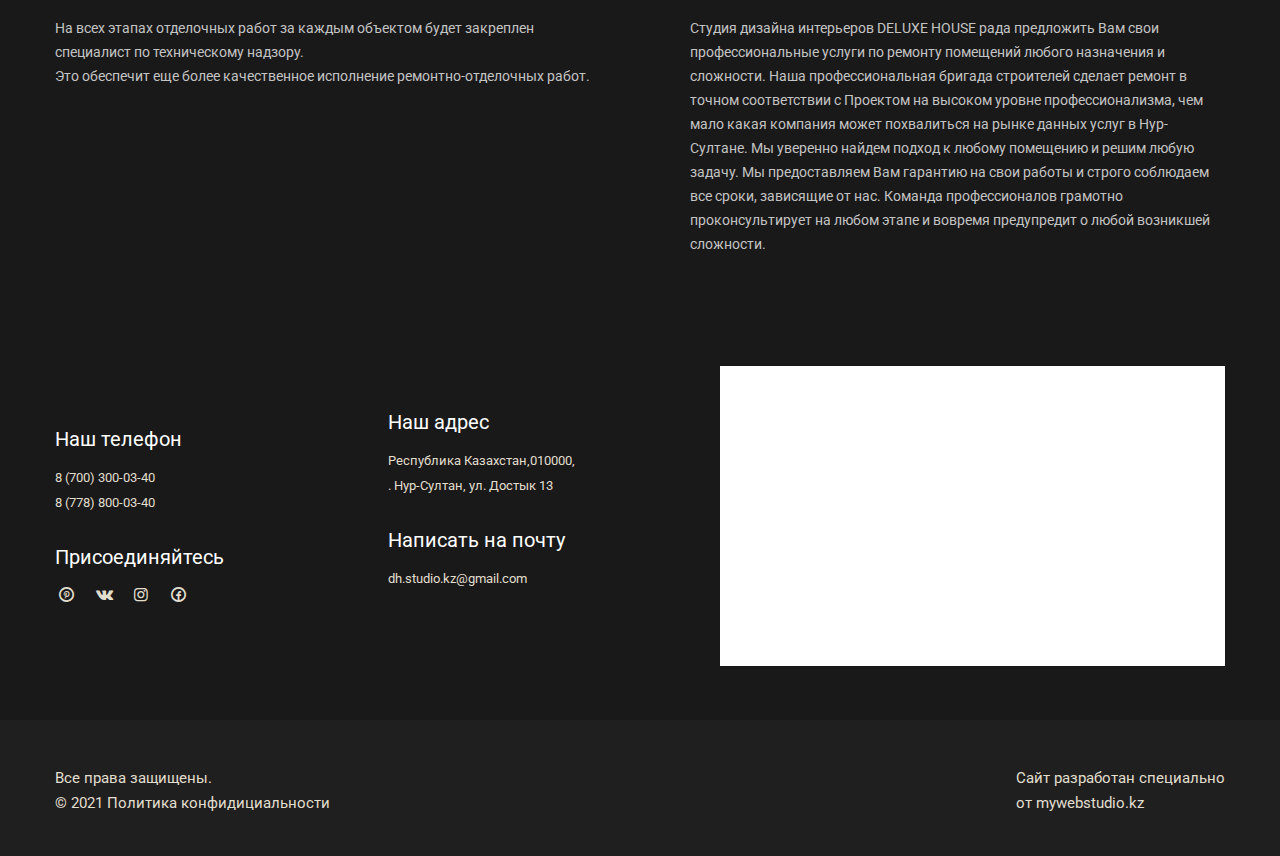
<file: src/pages/service.html>
<!doctype html>
<html lang="en">
<head>
    <meta charset="UTF-8">
    <meta name="viewport"
          content="width=device-width, user-scalable=no, initial-scale=1.0, maximum-scale=1.0, minimum-scale=1.0">
    <meta http-equiv="X-UA-Compatible" content="ie=edge">
    <title>Document</title>
    <link
            rel="stylesheet"
            href="https://cdn.jsdelivr.net/npm/swiper@8/swiper-bundle.min.css"
    />
    <link
            rel="stylesheet"
            href="https://cdn.jsdelivr.net/npm/@fancyapps/ui/dist/fancybox.css"
    />
    <link rel="stylesheet" href="../../src/icons/fontello/fontello-e91b78f5/css/fontello.css">
    <link rel="stylesheet" href="../css/style.css">
</head>
<body>
<header class="header">
    <div class="container">
        <nav class="header__nav">
            <h1 class="header__title"><a href="../../index.html">DELUXE HOUSE <br>
                design studio</a></h1>
            <ul class="header__list">
                <li class="header__list-item"><a class="header__link" href="#">Услуги</a></li>
                <li class="header__list-item"><a class="header__link" href="">Ремонт</a></li>
                <li class="header__list-item"><a class="header__link" href="../../src/pages/portfolio.html">Портфолио</a></li>
                <li class="header__list-item"><a class="header__link" href="../../src/pages/about__Us.html">О нас</a></li>
                <li class="header__list-item"><a class="header__link" href="../../src/pages/articles.html">Статьи</a></li>
                <li class="header__list-item"><a class="header__link" href="../../src/pages/contacts.html">Контакты</a></li>
            </ul>
            <div class="header__contact">
                <a href="tel:8 (700) 300-03-40"
                   class="header__contact-icon">
                    <svg width="15" height="15" viewBox="0 0 15 15" fill="none" xmlns="http://www.w3.org/2000/svg">
                        <path d="M14.2191 11.5692L11.001 8.64316C10.8489 8.5049 10.649 8.43116 10.4435 8.43751C10.238 8.44386 10.0431 8.52981 9.89977 8.67721L8.00531 10.6255C7.54931 10.5384 6.63256 10.2526 5.68889 9.31133C4.74522 8.36687 4.45943 7.44775 4.37472 6.99491L6.32143 5.09966C6.46901 4.95647 6.55508 4.76148 6.56143 4.55595C6.56779 4.35042 6.49392 4.15049 6.35547 3.99845L3.43026 0.781121C3.29176 0.628612 3.09925 0.536103 2.89364 0.523243C2.68802 0.510383 2.48549 0.578184 2.32906 0.712246L0.61114 2.18554C0.47427 2.3229 0.392576 2.50573 0.381557 2.69933C0.369682 2.89725 0.143265 7.5855 3.7786 11.2224C6.95001 14.393 10.9226 14.625 12.0167 14.625C12.1766 14.625 12.2748 14.6202 12.3009 14.6187C12.4945 14.6078 12.6772 14.5258 12.8139 14.3883L14.2864 12.6696C14.421 12.5136 14.4893 12.3113 14.4767 12.1057C14.4641 11.9001 14.3717 11.7075 14.2191 11.5692Z"
                              fill="#DCD7C0"/>
                        <path d="M14.2191 11.5692L11.001 8.64316C10.8489 8.5049 10.649 8.43116 10.4435 8.43751C10.238 8.44386 10.0431 8.52981 9.89977 8.67721L8.00531 10.6255C7.54931 10.5384 6.63256 10.2526 5.68889 9.31133C4.74522 8.36687 4.45943 7.44775 4.37472 6.99491L6.32143 5.09966C6.46901 4.95647 6.55508 4.76148 6.56143 4.55595C6.56779 4.35042 6.49392 4.15049 6.35547 3.99845L3.43026 0.781121C3.29176 0.628612 3.09925 0.536103 2.89364 0.523243C2.68802 0.510383 2.48549 0.578184 2.32906 0.712246L0.61114 2.18554C0.47427 2.3229 0.392576 2.50573 0.381557 2.69933C0.369682 2.89725 0.143265 7.5855 3.7786 11.2224C6.95001 14.393 10.9226 14.625 12.0167 14.625C12.1766 14.625 12.2748 14.6202 12.3009 14.6187C12.4945 14.6078 12.6772 14.5258 12.8139 14.3883L14.2864 12.6696C14.421 12.5136 14.4893 12.3113 14.4767 12.1057C14.4641 11.9001 14.3717 11.7075 14.2191 11.5692Z"
                              fill="url(#paint0_linear_222_17)"/>
                        <defs>
                            <linearGradient id="paint0_linear_222_17" x1="4.96305" y1="0.521693" x2="9.86905"
                                            y2="2.02073" gradientUnits="userSpaceOnUse">
                                <stop stop-color="#E0DEDE"/>
                                <stop offset="0.983598" stop-color="#A2A0A0"/>
                            </linearGradient>
                        </defs>
                    </svg>
                </a>
                <a class="header__contact-num" href="tel:8 (700) 300-03-40">8 (700) 300-03-40</a>
            </div>
        </nav>
    </div>
</header>


<main>
    <section class="srviceHome-bg page__navSection">
        <div class="page__navSection-textContent">
            <p class="page__navSection-desc">Гарантия качества и соблюдения сроков!</p>
            <h2 class="page__navSection-subtitle">Ремонт квартир любой сложности</h2>
        </div>
        <p class="page__navSection-breadcamb"><a class="home-link" href="../../index.html">Главная</a> / Ремонт</p>

    </section>
    <section class="flats">
        <span class="flats__before watermark">
            INTERIOR <br>
            DESIGN
        </span>
        <span class="flats__after watermark">
            INTERIOR <br>
            DESIGN
        </span>
        <div class="container">
            <p class="serviceFlats-desc">Наш богатый опыт ведения контроля за отделочными работами позволил <br> нам
                наладить менеджмент на высоком уровне профессионализма.
                <br><br>

                С нами ремонт и отделка квартир и общественных помещений станут приятным событием. <br> Производить все
                работы по ремонту и отделке будет большая высоко квалифицированная
                <br> бригада здешних мастеров со стажем ремонтно-отделочных работ более 10 лет.

            </p>
            <h2 class="flats__title">Более 900 успешных проектов</h2>
            <div class="flats__line"></div>
            <div class="flats__row">
                <div class="flats__card flats__card_comers">
                    <a data-fancybox="gallery"
                       data-width="1000" data-height="850"
                       data-src="./src/imges/flat1.png"
                       data-caption="Дом для двух поколений,&lt;br /&gt;Уютная студия в ЖК Адмирал"
                       href="">
                        <img class="flats__card-img" src="../../src/imges/flat1.png" alt="flat">
                    </a>

                    <h3 class="flats__card-title">Дом для двух поколений</h3>
                    <p class="flats__card-desc">Уютная студия в ЖК Адмирал</p>
                </div>
                <div class="flats__card flats__card_lived">
                    <a data-fancybox="gallery"
                       data-src="./src/imges/flat2.png"
                       data-width="600" data-hiegh="600"
                       data-caption="Дом для двух поколений,&lt;br /&gt;Уютная студия в ЖК Адмирал" href="">
                        <img class="flats__card-img" src="../../src/imges/flat2.png" alt="flat">
                    </a>
                    <h3 class="flats__card-title">Дом для двух поколений</h3>
                    <p class="flats__card-desc">Уютная студия в ЖК Адмирал</p>
                </div>
                <div class="flats__card flats__card_comers">
                    <a data-fancybox="gallery"
                       data-src="./src/imges/flat3.png"
                       data-caption="Дом для двух поколений,&lt;br /&gt;Уютная студия в ЖК Адмирал" href="">
                        <img class="flats__card-img" src="../../src/imges/flat3.png" alt="flat">
                    </a>
                    <h3 class="flats__card-title">Дом для двух поколений</h3>
                    <p class="flats__card-desc">Уютная студия в ЖК Адмирал</p>
                </div>
                <div class="flats__card">
                    <a data-fancybox="gallery"
                       data-src="./src/imges/flat4.png"
                       data-caption="Дом для двух поколений,&lt;br /&gt;Уютная студия в ЖК Адмирал" href="">
                        <img class="flats__card-img" src="../../src/imges/flat4.png" alt="flat">
                    </a>
                    <h3 class="flats__card-title">Дом для двух поколений</h3>
                    <p class="flats__card-desc">Уютная студия в ЖК Адмирал</p>
                </div>
                <div class="flats__card flats__card_lived">
                    <a data-fancybox="gallery"
                       data-src="./src/imges/flat5.png"
                       data-caption="Дом для двух поколений,&lt;br /&gt;Уютная студия в ЖК Адмирал" href="">
                        <img class="flats__card-img" src="../../src/imges/flat5.png" alt="flat">
                    </a>
                    <h3 class="flats__card-title">Дом для двух поколений</h3>
                    <p class="flats__card-desc">Уютная студия в ЖК Адмирал</p>
                </div>
                <div class="flats__card flats__card_comers">
                    <a data-fancybox="gallery"
                       data-src="./src/imges/flat6.png"
                       data-caption="Дом для двух поколений,&lt;br /&gt;Уютная студия в ЖК Адмирал" href="">
                        <img class="flats__card-img" src="../../src/imges/flat6.png" alt="flat">
                    </a>
                    <h3 class="flats__card-title">Дом для двух поколений</h3>
                    <p class="flats__card-desc">Уютная студия в ЖК Адмирал</p>
                </div>
                <div class="flats__card">
                    <a data-fancybox="gallery"
                       data-src="./src/imges/flat7.png"
                       data-caption="Дом для двух поколений,&lt;br /&gt;Уютная студия в ЖК Адмирал" href="">
                        <img class="flats__card-img" src="../../src/imges/flat7.png" alt="flat">
                    </a>
                    <h3 class="flats__card-title">Дом для двух поколений</h3>
                    <p class="flats__card-desc">Уютная студия в ЖК Адмирал</p>
                </div>
                <div class="flats__card flats__card_lived">
                    <a data-fancybox="gallery"
                       data-src="./src/imges/flat8.png"
                       data-caption="Дом для двух поколений,&lt;br /&gt;Уютная студия в ЖК Адмирал" href="">
                        <img class="flats__card-img" src="../../src/imges/flat8.png" alt="flat">
                    </a>
                    <h3 class="flats__card-title">Дом для двух поколений</h3>
                    <p class="flats__card-desc">Уютная студия в ЖК Адмирал</p>
                </div>
                <div class="flats__card flats__card_comers">
                    <a data-fancybox="gallery"
                       data-src="./src/imges/flat9.png"
                       data-caption="Дом для двух поколений,&lt;br /&gt;Уютная студия в ЖК Адмирал" href="">
                        <img class="flats__card-img" src="../../src/imges/flat9.png" alt="flat">
                    </a>
                    <h3 class="flats__card-title">Дом для двух поколений</h3>
                    <p class="flats__card-desc">Уютная студия в ЖК Адмирал</p>
                </div>
                <div class="flats__card">
                    <a data-fancybox="gallery"
                       data-src="./src/imges/flat10.png"
                       data-caption="Дом для двух поколений,&lt;br /&gt;Уютная студия в ЖК Адмирал" href="">
                        <img class="flats__card-img" src="../../src/imges/flat10.png" alt="flat">
                    </a>
                    <h3 class="flats__card-title">Дом для двух поколений</h3>
                    <p class="flats__card-desc">Уютная студия в ЖК Адмирал</p>
                </div>
                <div class="flats__card flats__card_comers">
                    <a data-fancybox="gallery"
                       data-src="./src/imges/flat11.png"
                       data-caption="Дом для двух поколений,&lt;br /&gt;Уютная студия в ЖК Адмирал" href="">
                        <img class="flats__card-img" src="../../src/imges/flat11.png" alt="flat">
                    </a>
                    <h3 class="flats__card-title">Дом для двух поколений</h3>
                    <p class="flats__card-desc">Уютная студия в ЖК Адмирал</p>
                </div>
                <div class="flats__card flats__card_lived">
                    <a data-fancybox="gallery"
                       data-src="./src/imges/flat12.png"
                       data-caption="Дом для двух поколений,&lt;br /&gt;Уютная студия в ЖК Адмирал" href="">
                        <img class="flats__card-img" src="../../src/imges/flat12.png" alt="flat">
                    </a>
                    <h3 class="flats__card-title">Дом для двух поколений</h3>
                    <p class="flats__card-desc">Уютная студия в ЖК Адмирал</p>
                </div>

            </div>
            <div class="flats__btns">
                <button class="flats__btns-btn flats__btns-btn_lived">Жилые помещения</button>
                <button class="flats__btns-btn flats__btns-btn_comers">Коммерческие помещения</button>
                <button class="flats__btns-btn  flats__btns-btn_all flats__btns-btn_active">все помещения</button>
            </div>
        </div>

    </section>
    <section class="order">
        <div class="container">
            <h2 class="order__title">Порядок оплаты</h2>
            <div class="order__block">
                <div class="order__text">
                    <p class="order__text-info">Грамотно составленный Договор на оказание даст Вам юридическую
                        защищенность. Оплата производится
                        поэтапно:</p>
                    <div class="order__text-desc">
                        <span class="order__text-num">35%</span>
                        <p class="order__text-info">от общей суммы - предоплата</p>
                    </div>
                    <div class="order__text-desc">
                        <span class="order__text-num">35%</span>
                        <p class="order__text-info">от общей суммы - после завершения черновых работ</p>
                    </div>
                    <div class="order__text-desc">
                <span class="order__text-num">30
                    %</span>
                        <p class="order__text-info">от общей суммы - после ввода объекта в эскплуатацию</p>
                    </div>
                </div>
                <div class="order__text">
                    <p class="order__text-info">Мы выполняем свои обязанности качественно, точно в указанные сроки и
                        строго по согласованной заранее
                        цене. На объекте производится технический надзор специалистом. Наши прорабы не только
                        контролируют
                        весь рабочий процесс, но и принимают в нём активное участие. Мы делаем ремонт "под ключ" с
                        установкой дверей, вывозом мусора и уборкой помещения.</p>
                </div>
            </div>
        </div>
    </section>
    <section class="terms">
        <div class="container">
            <h2 class="terms__title">Сроки ремонта</h2>
            <div class="terms__block">
                <div class="terms__box">
                    <p class="terms__box-desc">Ремонт без дизайна со стандартным ремонтом</p>
                </div>
                <div class="terms__box">
                    <p class="terms__box-desc terms__box-text">Ремонт с дизайна с нестандартным ремонтом</p>
                </div>
            </div>
            <div class="terms__row">
                <ul class="terms__column">
                    <li class="terms__column-square">Ремонт с дизайна с нестандартным ремонтом</li>
                    <li class="terms__column-square">50-80</li>
                    <li class="terms__column-square">80-120</li>
                    <li class="terms__column-square">120-200</li>
                    <li class="terms__column-square">2500+</li>
                </ul>
                <ul class="terms__column">
                    <li class="terms__column-square">Ремонт с дизайна с нестандартным ремонтом</li>
                    <li class="terms__column-square">50-80</li>
                    <li class="terms__column-square">80-120</li>
                    <li class="terms__column-square">120-200</li>
                    <li class="terms__column-square">2500+</li>
                </ul>
                <ul class="terms__column">
                    <li class="terms__column-square">Ремонт с дизайна с нестандартным ремонтом</li>
                    <li class="terms__column-square">50-80</li>
                    <li class="terms__column-square">80-120</li>
                    <li class="terms__column-square">120-200</li>
                    <li class="terms__column-square">2500+</li>
                </ul>
                <ul class="terms__column">
                    <li class="terms__column-square">Ремонт с дизайна с нестандартным ремонтом</li>
                    <li class="terms__column-square">50-80</li>
                    <li class="terms__column-square">80-120</li>
                    <li class="terms__column-square">120-200</li>
                    <li class="terms__column-square">2500+</li>
                </ul>
            </div>
            <div class="flats__btns">
                <button class="flats__btns-btn terms__btn ">О нас</button>
                <button class="flats__btns-btn terms__btn">Наши услуги</button>
            </div>

        </div>

    </section>
    <section class="tariffs">
        <div class="container">
            <h2 class="tariffs__title">Линейка тарифов</h2>
            <div class="flats__line"></div>
            <div class="tariffs__block">
                <div class="tariffs__card">
                    <p class="tariffs__card-header">Пакет <br>
                        “LIGHT”
                    </p>
                    <p class="tariffs__card-text">Для квартир с предчистовой и <br> улучшенной черновой отделкой</p>
                    <p class="tariffs__card-info">18 000 тг/кв.м.</p>
                    <h3 class="tariffs__card-title">Ремонт "под ключ" <br>
                        подразумевает:</h3>
                    <p class="tariffs__card-footer">- Вырванивание поверхностей потолков и стен;
                        - Заливка пола "Экопол"; <br>
                        - Покраска стен и потолка;<br>
                        - Укладка кафеля/керамогранита; <br>
                        - Монтаж лепнины потолочной; <br>
                        - Укладка ламината; <br>
                        - Поклейка обоев; <br>
                        - Установка и монтаж сантехнического оборудования; <br>
                        - Установка дверей; <br>
                        - Установка и монтаж розеток и выключателей; <br>
                        - Установка и монтаж приборов освещения; <br>
                        - Вывоз мусора; <br>
                        - Расчет расходуемых материалов; <br>
                        - Закуп/прием материалов; <br>
                        - Уборка помещения <br>
                    </p>
                    <button class="tariffs__card-btn">Заказать тариф</button>
                </div>
                <div class="tariffs__card">
                    <p class="tariffs__card-header">Пакет <br>
                        “LIGHT”
                    </p>
                    <p class="tariffs__card-text">Для квартир с предчистовой и <br> улучшенной черновой отделкой</p>
                    <p class="tariffs__card-info">18 000 тг/кв.м.</p>
                    <h3 class="tariffs__card-title">Ремонт "под ключ" <br>
                        подразумевает:</h3>
                    <p class="tariffs__card-footer">- Вырванивание поверхностей потолков и стен;
                        - Заливка пола "Экопол"; <br>
                        - Покраска стен и потолка;<br>
                        - Укладка кафеля/керамогранита; <br>
                        - Монтаж лепнины потолочной; <br>
                        - Укладка ламината; <br>
                        - Поклейка обоев; <br>
                        - Установка и монтаж сантехнического оборудования; <br>
                        - Установка дверей; <br>
                        - Установка и монтаж розеток и выключателей; <br>
                        - Установка и монтаж приборов освещения; <br>
                        - Вывоз мусора; <br>
                        - Расчет расходуемых материалов; <br>
                        - Закуп/прием материалов; <br>
                        - Уборка помещения <br>
                    </p>
                    <button class="tariffs__card-btn">Заказать тариф</button>
                </div>
                <div class="tariffs__card">
                    <p class="tariffs__card-header">Пакет <br>
                        “LIGHT”
                    </p>
                    <p class="tariffs__card-text">Для квартир с предчистовой и <br> улучшенной черновой отделкой</p>
                    <p class="tariffs__card-info">18 000 тг/кв.м.</p>
                    <h3 class="tariffs__card-title">Ремонт "под ключ" <br>
                        подразумевает:</h3>
                    <p class="tariffs__card-footer">- Вырванивание поверхностей потолков и стен;
                        - Заливка пола "Экопол"; <br>
                        - Покраска стен и потолка;<br>
                        - Укладка кафеля/керамогранита; <br>
                        - Монтаж лепнины потолочной; <br>
                        - Укладка ламината; <br>
                        - Поклейка обоев; <br>
                        - Установка и монтаж сантехнического оборудования; <br>
                        - Установка дверей; <br>
                        - Установка и монтаж розеток и выключателей; <br>
                        - Установка и монтаж приборов освещения; <br>
                        - Вывоз мусора; <br>
                        - Расчет расходуемых материалов; <br>
                        - Закуп/прием материалов; <br>
                        - Уборка помещения <br>
                    </p>
                    <button class="tariffs__card-btn">Заказать тариф</button>
                </div>
                <div class="tariffs__card">
                    <p class="tariffs__card-header">Пакет <br>
                        “LIGHT”
                    </p>
                    <p class="tariffs__card-text">Для квартир с предчистовой и <br> улучшенной черновой отделкой</p>
                    <p class="tariffs__card-info">18 000 тг/кв.м.</p>
                    <h3 class="tariffs__card-title">Ремонт "под ключ" <br>
                        подразумевает:</h3>
                    <p class="tariffs__card-footer">- Вырванивание поверхностей потолков и стен;
                        - Заливка пола "Экопол"; <br>
                        - Покраска стен и потолка;<br>
                        - Укладка кафеля/керамогранита; <br>
                        - Монтаж лепнины потолочной; <br>
                        - Укладка ламината; <br>
                        - Поклейка обоев; <br>
                        - Установка и монтаж сантехнического оборудования; <br>
                        - Установка дверей; <br>
                        - Установка и монтаж розеток и выключателей; <br>
                        - Установка и монтаж приборов освещения; <br>
                        - Вывоз мусора; <br>
                        - Расчет расходуемых материалов; <br>
                        - Закуп/прием материалов; <br>
                        - Уборка помещения <br>
                    </p>
                    <button class="tariffs__card-btn">Заказать тариф</button>
                </div>
            </div>
        </div>

    </section>
    <section class="carousel">
        <div class="container">
            <h2 class="carousel__title">Лучшие решения, актуальный <br> дизайн, непревзойденное качество <br> — все это
                о нашей студии</h2>
            <div class="flats__line"></div>
            <div class="swiper mySwiper">
                <div class="swiper-wrapper">
                    <div class="swiper-slide">
                        <div class="carousel__content">
                            <img class="carousel__img" src="../../src/imges/flat1.png" alt="flats">
                            <div class="carousel__info">
                                <p class="carousel__text">
                                    С 2011 года было нами было разработано уже множество успешных проектов. Мы
                                    проектируем подробные проекты дизайна интерьеров помещений любой сложности и не
                                    боимся сложных задач.
                                    Дизайн-проект может включать в себя перепланировку, рабочие чертежи,
                                    3D-визуализацию, а также дополнителнительные услуги: авторский надзор, подбор
                                    материалов, смету и другое на Ваше личное усмотрение.
                                </p>
                                <p class="carousel__text">
                                    Мы работаем с помещениями любого типа и назначения: квартиры, коттедж, загородный
                                    дом, кафе или ресторан, офис, гостиница или бизнес-центр, бутик и многое другое.
                                </p>
                                <p class="carousel__text">
                                    Мы не упустим ни один квадратный сантиметр, учтем все Ваши пожелания, добавим свои
                                    свежие идеи, познакомим с секретами интерьерных решений, скоординируем в ремонте и
                                    поможем создать в Вашем помещении утонченную роскошь!
                                </p>
                                <div class="carousel__stats">
                                    <div class="carousel__stat">
                                        <span class="carousel__stat-rotate">Более</span>
                                        <span class="carousel__stat-num">10</span>
                                        <span class="carousel__stat-text">
                                лет <br> на рынке
                            </span>
                                    </div>
                                    <div class="carousel__stat">
                                        <span class="carousel__stat-rotate">Более</span>
                                        <span class="carousel__stat-num">200</span>
                                        <span class="carousel__stat-text">
                                успешных <br>
                                проектов
                            </span>
                                    </div>
                                    <div class="carousel__stat">
                                        <span class="carousel__stat-rotate">Более</span>
                                        <span class="carousel__stat-num">300</span>
                                        <span class="carousel__stat-text">
                                положительных <br>
                                отзывов
                            </span>
                                    </div>
                                </div>
                                <div class="carousel__bot">
                                    <span class="carousel__bot-text">Мы создаем прекрасное!</span>
                                    <span class="carousel__bot-sign">Hello</span>
                                </div>


                            </div>
                        </div>
                    </div>
                </div>
            </div>
        </div>
    </section>
    <section class="roomCar">
        <div class="container">
            <h2 class="roomCar__title">Мы предоставляем гарантию 1 год на свои услуги, - <br> гарантийное, а также
                постгарантийное обслуживание.</h2>
            <div class="roomCar__car">
                <div class="roomCar__images">
                    <img class="roomCar__images-phot" src="../../src/imges/roomCar-imh1.png" alt="Room">
                </div>
                <div class="roomCar__btns">
                    <div class="carousel__btn roomCar__next"> <</div>
                    <div class="carousel__btn roomCar__prev"> ></div>
                </div>
            </div>
        </div>
    </section>
    <section class="servInfo">
        <div class="container">
            <div class="servInfo__block">
                <div class="servInfo__card">
                    <img class="servInfo__card-img" src="../../src/imges/stap_img.png" alt="info">
                    <h2 class="servInfo__card-title">Монтажные/Демонтажные и черновые работы</h2>
                    <p class="servInfo__card-desc">- Осмотр помещения, расчет расходуемых материалов черновой отделки;
                        <br>
                        - Составление Плана-Графика выполнения работ; <br>
                        - Демонтаж и монтаж перегородок снесенных; <br>
                        - Демонтаж/монтаж, изменение размеров проемов дверных; <br>
                        - Прокладка электрической проводки к выходам электрическим; <br>
                        - Монтажные работы коробов ГКЛ на стенах и потолках; <br>
                        - Монтаж и вывод сантехнических сетей (трубы х/г воды, канализационные); <br>
                        - Подготовка поверхностей стен к чистовой отделке (нанесение на поверхность коробов ГКЛ, стен и
                        перегородок слоев гипса, ротгипса и шпатлевки).
                    </p>
                </div>
                <div class="servInfo__card">
                    <img class="servInfo__card-img" src="../../src/imges/stap_img.png" alt="info">
                    <h2 class="servInfo__card-title">Чистовая отделка</h2>
                    <p class="servInfo__card-desc">- Покраска стен и потолков интерьерной краской;<br>
                        - Чистовая стяжка пола;<br>
                        - Укладка кафеля/керамогранита;<br>
                        - Укладка напольных поверхностей (за исключением паркета);<br>
                        - Подключение и установка приборов освещение, выключателей и электрических розеток, подключение
                        варочной поверхности или плиты кухонной;
                        - Установка дверей межкомнатных и входной;<br>
                        - Поклейка обоев;<br>
                        - Установка и монтаж лепнины, плинтусов, гардин;<br>
                        - Установка и монтаж элементов декора (настенные панели и рейки из гипса, пенополиуретана,
                        пенополистрирола, ЛДСП, МДФ, металла, фибробетона и пластика);
                        - Установка и подключение сантехнических приборов;<br>
                        - Уборка помещения от строительного мусора.
                    </p>
                </div>
                <div class="servInfo__card">
                    <img class="servInfo__card-img" src="../../src/imges/stap_img.png" alt="info">
                    <h2 class="servInfo__card-title">Технический надзор</h2>
                    <p class="servInfo__card-desc">На всех этапах отделочных работ за каждым объектом будет закреплен
                        специалист по техническому надзору.
                        <br>

                        Это обеспечит еще более качественное исполнение ремонтно-отделочных работ.
                    </p>
                </div>
                <div class="servInfo__card">
                    <img class="servInfo__card-img" src="../../src/imges/stap_img.png" alt="info">
                    <h2 class="servInfo__card-title">Отделочные работы</h2>
                    <p class="servInfo__card-desc">Студия дизайна интерьеров DELUXE HOUSE рада предложить Вам свои
                        профессиональные услуги по ремонту помещений любого назначения и сложности. Наша
                        профессиональная бригада строителей сделает ремонт в точном соответствии с Проектом на высоком
                        уровне профессионализма, чем мало какая компания может похвалиться на рынке данных услуг в
                        Нур-Султане. Мы уверенно найдем подход к любому помещению и решим любую задачу. Мы предоставляем
                        Вам гарантию на свои работы и строго соблюдаем все сроки, зависящие от нас. Команда
                        профессионалов грамотно проконсультирует на любом этапе и вовремя предупредит о любой возникшей
                        сложности.</p>
                </div>
            </div>
        </div>

    </section>
</main>


<footer class="footer">
    <div class="container">
        <div class="footer__top">
            <div class="footer__top-content">
                <div class="footer__top-card">
                    <h3 class="footer__top-card-title">Наш телефон</h3>
                    <div class="footer__top-card-tels">
                        <a class="footer__top-card-tel" href="tel:8 (778) 800-03-40">8 (700) 300-03-40</a>
                        <a class="footer__top-card-tel" href="tel:8 (778) 800-03-40">8 (778) 800-03-40</a>
                    </div>
                    <h3 class="footer__top-card-title">Присоединяйтесь</h3>
                    <div class="footer__top-card-icons">
                        <a href="" class="footer__top-card-icon icon-pinterest-circled"></a>
                        <a href="" class="footer__top-card-icon icon-vkontakte"></a>
                        <a href="" class="footer__top-card-icon icon-instagram"></a>
                        <a href="" class="footer__top-card-icon icon-facebook-circled"></a>
                    </div>
                </div>
                <div class="footer__top-card">
                    <h3 class="footer__top-card-title">Наш адрес</h3>
                    <p class="footer__top-card-address">Республика Казахстан,010000,<br>. Нур-Султан, ул. Достык 13</p>
                    <h3 class="footer__top-card-title">Написать на почту</h3>
                    <p class="footer__top-card-address">dh.studio.kz@gmail.com</p>
                </div>
                <div class="footer__top-map">
                    <iframe src="https://www.google.com/maps/embed?pb=!1m14!1m12!1m3!1d10025.701515279194!2d74.61145777747258!3d42.876686222072486!2m3!1f0!2f0!3f0!3m2!1i1024!2i768!4f13.1!5e0!3m2!1sru!2skg!4v1661337668156!5m2!1sru!2skg"
                            width="100%" height="100%" style="border:0;" allowfullscreen="" loading="lazy"
                            referrerpolicy="no-referrer-when-downgrade"></iframe>

                </div>
            </div>
        </div>
        <div class="footer__bot">
            <p class="footer__bot-desc">Все права защищены. <br>
                © 2021 Политика конфидициальности</p>
            <p class="footer__bot-desc">Сайт разработан специально <br>
                от mywebstudio.kz</p>
        </div>
    </div>

</footer>
<script src="https://cdn.jsdelivr.net/npm/swiper@8/swiper-bundle.min.js"></script>
<script src="https://cdn.jsdelivr.net/npm/@fancyapps/ui@4.0/dist/fancybox.umd.js"></script>
<script src="../../src/js/main.js"></script>

</body>
</html>
</file>
<file: src/icons/fontello/fontello-e91b78f5/css/fontello.css>
@font-face {
  font-family: 'fontello';
  src: url('../font/fontello.eot?3900450');
  src: url('../font/fontello.eot?3900450#iefix') format('embedded-opentype'),
       url('../font/fontello.woff2?3900450') format('woff2'),
       url('../font/fontello.woff?3900450') format('woff'),
       url('../font/fontello.ttf?3900450') format('truetype'),
       url('../font/fontello.svg?3900450#fontello') format('svg');
  font-weight: normal;
  font-style: normal;
}
/* Chrome hack: SVG is rendered more smooth in Windozze. 100% magic, uncomment if you need it. */
/* Note, that will break hinting! In other OS-es font will be not as sharp as it could be */
/*
@media screen and (-webkit-min-device-pixel-ratio:0) {
  @font-face {
    font-family: 'fontello';
    src: url('../font/fontello.svg?3900450#fontello') format('svg');
  }
}
*/
[class^="icon-"]:before, [class*=" icon-"]:before {
  font-family: "fontello";
  font-style: normal;
  font-weight: normal;
  speak: never;

  display: inline-block;
  text-decoration: inherit;
  width: 1em;
  margin-right: .2em;
  text-align: center;
  /* opacity: .8; */

  /* For safety - reset parent styles, that can break glyph codes*/
  font-variant: normal;
  text-transform: none;

  /* fix buttons height, for twitter bootstrap */
  line-height: 1em;

  /* Animation center compensation - margins should be symmetric */
  /* remove if not needed */
  margin-left: .2em;

  /* you can be more comfortable with increased icons size */
  /* font-size: 120%; */

  /* Font smoothing. That was taken from TWBS */
  -webkit-font-smoothing: antialiased;
  -moz-osx-font-smoothing: grayscale;

  /* Uncomment for 3D effect */
  /* text-shadow: 1px 1px 1px rgba(127, 127, 127, 0.3); */
}

.icon-facebook-circled:before { content: '\e800'; } /* '' */
.icon-pinterest-circled:before { content: '\e801'; } /* '' */
.icon-instagram:before { content: '\f16d'; } /* '' */
.icon-vkontakte:before { content: '\f189'; } /* '' */
</file>
<file: src/css/style.css>
@charset "UTF-8";
@import url("https://fonts.googleapis.com/css2?family=Cormorant+Garamond:wght@400;700&family=Roboto:wght@400;500&display=swap");
* {
  padding: 0;
  margin: 0;
  -webkit-box-sizing: border-box;
          box-sizing: border-box;
  text-decoration: none;
  list-style-type: none;
  font-family: "Roboto", sans-serif;
  font-weight: 400;
  font-style: normal;
}

main {
  background: #191919;
  position: relative;
}

.container {
  max-width: 1210px;
  padding: 0 20px;
  margin: 0 auto;
}

img {
  width: 100%;
}

.watermark {
  font-family: "Roboto", sans-serif;
  font-style: normal;
  font-weight: 900;
  font-size: 90px;
  line-height: 105px;
  background: linear-gradient(126.33deg, rgba(85, 80, 80, 0.65) -43.79%, rgba(222, 211, 109, 0) 52.43%);
  -webkit-background-clip: text;
  -webkit-text-fill-color: transparent;
  background-clip: text;
  text-fill-color: transparent;
  -webkit-transition: 0.7s;
  transition: 0.7s;
}

.fancybox__caption {
  text-align: center;
}

.header__link {
  color: #E1DECE;
}

.home-link {
  font-size: 14px;
  line-height: 28px;
  color: #9f9f9f;
}

.page__navSection {
  position: relative;
  min-height: 330px;
  text-align: center;
}
.page__navSection-textContent {
  position: absolute;
  top: 50%;
  left: 50%;
  -webkit-transform: translate(-50%, -50%);
          transform: translate(-50%, -50%);
  height: -webkit-fit-content;
  height: -moz-fit-content;
  height: fit-content;
}
.page__navSection-title {
  font-size: 30px;
  line-height: 22px;
  color: #fff;
  text-align: center;
}
.page__navSection-subtitle {
  font-family: "Cormorant Garamond", serif;
  font-weight: 700;
  font-size: 40px;
  line-height: 45px;
  color: #fff;
  text-align: center;
}
.page__navSection-desc {
  font-size: 14px;
  line-height: 22px;
  color: #fff;
}
.page__navSection-breadcamb {
  position: absolute;
  bottom: 5px;
  left: 50%;
  -webkit-transform: translateX(-50%);
          transform: translateX(-50%);
  font-size: 14px;
  line-height: 28px;
  color: #9f9f9f;
}

.header {
  background: #191919;
  padding: 13px 0 20px;
}
.header__nav {
  display: -webkit-box;
  display: -ms-flexbox;
  display: flex;
  -webkit-box-pack: justify;
      -ms-flex-pack: justify;
          justify-content: space-between;
  -webkit-box-align: center;
      -ms-flex-align: center;
          align-items: center;
}
.header__title {
  font-family: "Roboto", sans-serif;
  font-style: normal;
  font-weight: 400;
  font-size: 20px;
  line-height: 23px;
  background: linear-gradient(106.99deg, #E0DEDE 24.92%, #A2A0A0 53.57%);
  -webkit-background-clip: text;
  -webkit-text-fill-color: transparent;
  background-clip: text;
  text-fill-color: transparent;
}
.header__list {
  display: -webkit-box;
  display: -ms-flexbox;
  display: flex;
  -webkit-column-gap: 35px;
     -moz-column-gap: 35px;
          column-gap: 35px;
}
.header__list-item {
  font-family: "Roboto", sans-serif;
  font-style: normal;
  font-weight: 400;
  font-size: 14px;
  line-height: 16px;
  color: #E1DECE;
  position: relative;
  cursor: pointer;
}
.header__list-item::before {
  content: "";
  width: 0;
  height: 2px;
  background: #fff;
  position: absolute;
  bottom: -10px;
  left: -15px;
  -webkit-transition: 0.7s;
  transition: 0.7s;
}
.header__list-item:hover::before {
  width: calc(100% + 30px);
}
.header__contact {
  display: -webkit-box;
  display: -ms-flexbox;
  display: flex;
  -webkit-column-gap: 13px;
     -moz-column-gap: 13px;
          column-gap: 13px;
  -webkit-box-align: center;
      -ms-flex-align: center;
          align-items: center;
}
.header__contact-num {
  font-family: "Roboto", sans-serif;
  font-style: normal;
  font-weight: 400;
  font-size: 20px;
  line-height: 23px;
  background: linear-gradient(106.99deg, #E0DEDE 24.92%, #A2A0A0 53.57%), #DCD7C0;
  -webkit-background-clip: text;
  -webkit-text-fill-color: transparent;
  background-clip: text;
  text-fill-color: transparent;
}

.home {
  position: relative;
  padding: 185px 0 249px;
  margin-left: 96px;
  background: #191919 url("../imges/hom-bg.png") center/cover no-repeat;
}
.home__title {
  font-family: "Cormorant Garamond", serif;
  font-style: normal;
  font-weight: 700;
  font-size: 50px;
  line-height: 62px;
  text-align: center;
  color: #E1DECE;
}
.home__subtitle {
  font-family: "Roboto", sans-serif;
  font-style: normal;
  font-weight: 400;
  font-size: 20px;
  line-height: 32px;
  text-align: center;
  color: #E1DECE;
  margin: 22px 0 10px;
}
.home__btn {
  cursor: pointer;
  background: #E1DECE;
  border-radius: 50px;
  font-family: "Roboto", sans-serif;
  font-style: normal;
  font-weight: 400;
  font-size: 14px;
  text-align: center;
  color: #191919;
  padding: 23px 50px;
  border: none;
  display: block;
  margin: 0 auto;
}
.home__logo {
  position: absolute;
  top: 0;
  left: 0;
  -webkit-transform: translate(-50%, -20%);
          transform: translate(-50%, -20%);
  z-index: 7;
}
.home__after {
  position: absolute;
  right: 0;
  bottom: -50px;
}
.home__after:hover {
  background: linear-gradient(126.33deg, rgba(85, 80, 80, 0.75) -43.79%, rgba(222, 211, 109, 0.2) 52.43%);
  -webkit-background-clip: text;
  -webkit-text-fill-color: transparent;
  background-clip: text;
  text-fill-color: transparent;
}

.flats {
  position: relative;
  padding: 80px 0 130px;
  background: #191919;
  overflow: hidden;
}
.flats__before {
  position: absolute;
  left: 0;
  top: 38%;
  z-index: 1;
}
.flats__after {
  position: absolute;
  right: -15%;
  bottom: 15%;
  z-index: 1;
}
.flats__title {
  font-family: "Cormorant Garamond", serif;
  font-style: normal;
  font-weight: 700;
  font-size: 40px;
  line-height: 45px;
  color: #E1DECE;
  text-align: center;
}
.flats__line {
  width: 100%;
  height: 1px;
  margin: 23px 0 34px;
  background: #E1DECE;
  border-radius: 5px;
}
.flats__row {
  position: relative;
  display: -webkit-box;
  display: -ms-flexbox;
  display: flex;
  -ms-flex-wrap: wrap;
      flex-wrap: wrap;
  -webkit-box-pack: center;
      -ms-flex-pack: center;
          justify-content: center;
  gap: 23px 30px;
  z-index: 5;
}
.flats__card {
  text-align: center;
  min-width: 290px;
  width: calc(33.333% - 20px);
}
.flats__card-img {
  border-radius: 7px;
}
.flats__card-title {
  font-family: "Cormorant Garamond", serif;
  font-style: normal;
  font-weight: 700;
  font-size: 16px;
  line-height: 18px;
  color: #FFFFFF;
  margin: 26px 0 7px;
}
.flats__card-desc {
  font-family: "Cormorant Garamond", serif;
  font-style: normal;
  font-weight: 400;
  font-size: 14px;
  line-height: 16px;
  color: #FFFFFF;
}
.flats__btns {
  display: -webkit-box;
  display: -ms-flexbox;
  display: flex;
  -webkit-box-pack: center;
      -ms-flex-pack: center;
          justify-content: center;
  -ms-flex-wrap: wrap;
      flex-wrap: wrap;
  gap: 25px 75px;
  margin-top: 88px;
}
.flats__btns-btn {
  padding: 23px 0;
  width: 220px;
  border: 1px solid #E1DECE;
  border-radius: 5px;
  font-family: "Cormorant Garamond", serif;
  font-style: normal;
  font-weight: 400;
  font-size: 14px;
  line-height: 16px;
  color: #E1DECE;
  background: transparent;
  cursor: pointer;
}
.flats__btns-btn_active {
  background: #E1DECE;
  color: #191919;
}

.aside {
  background: #191919;
  position: fixed;
  width: 96px;
  top: 56px;
  display: -webkit-box;
  display: -ms-flexbox;
  display: flex;
  -webkit-box-orient: vertical;
  -webkit-box-direction: normal;
      -ms-flex-direction: column;
          flex-direction: column;
  -webkit-box-pack: end;
      -ms-flex-pack: end;
          justify-content: flex-end;
  height: 600px;
  row-gap: 200px;
  left: 0;
  z-index: 6;
}
.aside__title {
  -webkit-transform: rotate(-90deg);
          transform: rotate(-90deg);
  white-space: nowrap;
  font-family: "$Rob";
  font-style: normal;
  font-weight: 400;
  font-size: 14px;
  line-height: 16px;
  color: #E1DECE;
}
.aside__title::before {
  content: "";
  width: 75px;
  height: 1px;
  position: absolute;
  top: 50%;
  -webkit-transform: translate(-50%, -50%);
          transform: translate(-50%, -50%);
  left: -79%;
  background: #E1DECE;
}
.aside__menu {
  display: -webkit-box;
  display: -ms-flexbox;
  display: flex;
  -webkit-box-orient: vertical;
  -webkit-box-direction: normal;
      -ms-flex-direction: column;
          flex-direction: column;
  row-gap: 12px;
  -webkit-box-align: center;
      -ms-flex-align: center;
          align-items: center;
}
.aside__icon {
  color: #E1DECE;
}

.swiper {
  width: 100%;
  height: 100%;
}

.swiper-slide {
  font-size: 18px;
  /* Center slide text vertically */
  display: -webkit-box;
  display: -ms-flexbox;
  display: flex;
  -webkit-box-pack: center;
  -ms-flex-pack: center;
  justify-content: center;
  -webkit-box-align: center;
  -ms-flex-align: center;
  align-items: center;
}

.carousel {
  padding-bottom: 91px;
}
.carousel__title {
  font-family: "$Gar";
  font-style: normal;
  font-weight: 400;
  font-size: 40px;
  line-height: 46px;
  text-align: center;
  color: #FFFFFF;
}
.carousel__content {
  display: -webkit-box;
  display: -ms-flexbox;
  display: flex;
  -webkit-column-gap: 40px;
     -moz-column-gap: 40px;
          column-gap: 40px;
}
.carousel__img {
  width: calc(45% - 20px);
}
.carousel__info {
  width: calc(55% - 20px);
  padding-right: 10px;
}
.carousel__text {
  font-family: "$Rob";
  font-style: normal;
  font-weight: 400;
  font-size: 16px;
  line-height: 26px;
  color: #FFFFFF;
  margin-bottom: 33px;
}
.carousel__stats {
  margin-top: 20px;
  display: -webkit-box;
  display: -ms-flexbox;
  display: flex;
  -webkit-box-pack: justify;
      -ms-flex-pack: justify;
          justify-content: space-between;
}
.carousel__stat {
  display: -webkit-box;
  display: -ms-flexbox;
  display: flex;
  -webkit-column-gap: 5px;
     -moz-column-gap: 5px;
          column-gap: 5px;
  color: #E1DECE;
  -webkit-box-align: center;
      -ms-flex-align: center;
          align-items: center;
  margin-left: -20px;
}
.carousel__stat-rotate {
  position: relative;
  left: 10px;
  font-family: "$Rob";
  font-style: normal;
  font-weight: 400;
  font-size: 12px;
  line-height: 14px;
  text-transform: uppercase;
  -webkit-transform: rotate(-90deg);
          transform: rotate(-90deg);
}
.carousel__stat-num {
  font-family: "$Rob";
  font-style: normal;
  font-weight: 500;
  font-size: 45px;
  line-height: 53px;
  text-transform: uppercase;
}
.carousel__stat-text {
  font-family: "$Rob";
  font-style: normal;
  font-weight: 400;
  font-size: 12px;
  line-height: 14px;
  text-transform: uppercase;
}
.carousel__bot {
  margin-top: 55px;
  display: -webkit-box;
  display: -ms-flexbox;
  display: flex;
  -webkit-box-pack: end;
      -ms-flex-pack: end;
          justify-content: flex-end;
  -webkit-column-gap: 50px;
     -moz-column-gap: 50px;
          column-gap: 50px;
  -webkit-box-align: center;
      -ms-flex-align: center;
          align-items: center;
}
.carousel__btns {
  position: absolute;
  bottom: 30px;
  left: 45%;
  -webkit-transform: translate(20px);
          transform: translate(20px);
  display: -webkit-box;
  display: -ms-flexbox;
  display: flex;
  -webkit-column-gap: 14px;
     -moz-column-gap: 14px;
          column-gap: 14px;
  z-index: 10;
}
.carousel__btn {
  cursor: pointer;
  width: 40px;
  height: 40px;
  display: -webkit-box;
  display: -ms-flexbox;
  display: flex;
  border-radius: 50%;
  -webkit-box-align: center;
      -ms-flex-align: center;
          align-items: center;
  -webkit-box-pack: center;
      -ms-flex-pack: center;
          justify-content: center;
  background: rgba(255, 255, 255, 0.43);
  -webkit-transition: 0.5s;
  transition: 0.5s;
}
.carousel__btn:hover {
  background: #E1DECE;
  -webkit-transition: 0.5s;
  transition: 0.5s;
}
.carousel__bot-text, .carousel__bot-sign {
  font-family: "Segoe Script";
  font-style: normal;
  font-weight: 400;
  font-size: 16px;
  line-height: 25px;
  text-transform: capitalize;
  color: #E1DECE;
}

.footer {
  padding-top: 50px;
  background: #191919;
  position: relative;
}
.footer::before {
  content: "";
  position: absolute;
  width: 100%;
  height: 136px;
  bottom: 0;
  right: 0;
  background: #1F1F1F;
}
.footer__top {
  padding: 60px 0;
}
.footer__top-content {
  display: -webkit-box;
  display: -ms-flexbox;
  display: flex;
  -webkit-column-gap: 80px;
     -moz-column-gap: 80px;
          column-gap: 80px;
  -ms-flex-wrap: wrap;
      flex-wrap: wrap;
}
.footer__top-card {
  display: -webkit-box;
  display: -ms-flexbox;
  display: flex;
  -webkit-box-orient: vertical;
  -webkit-box-direction: normal;
      -ms-flex-direction: column;
          flex-direction: column;
  -webkit-box-pack: center;
      -ms-flex-pack: center;
          justify-content: center;
  width: calc(25% - 40px);
}
.footer__top-card-tels {
  margin: 14px 0 30px;
  display: -webkit-box;
  display: -ms-flexbox;
  display: flex;
  -webkit-box-orient: vertical;
  -webkit-box-direction: normal;
      -ms-flex-direction: column;
          flex-direction: column;
}
.footer__top-card-tel {
  font-size: 13px;
  line-height: 25px;
  color: #E1DECE;
}
.footer__top-card-address {
  margin: 14px 0 30px;
  font-size: 13px;
  line-height: 25px;
  color: #E1DECE;
}
.footer__top-card-title {
  font-size: 20px;
  line-height: 24px;
  color: white;
}
.footer__top-card-icons {
  display: -webkit-box;
  display: -ms-flexbox;
  display: flex;
  -webkit-column-gap: 15px;
     -moz-column-gap: 15px;
          column-gap: 15px;
  margin-top: 16px;
}
.footer__top-card-icon {
  color: #E1DECE;
}
.footer__top-map {
  width: calc(50% - 80px);
  height: 300px;
  background: white;
}
.footer__bot {
  padding: 40px 0;
  display: -webkit-box;
  display: -ms-flexbox;
  display: flex;
  -webkit-box-pack: justify;
      -ms-flex-pack: justify;
          justify-content: space-between;
  -webkit-box-align: center;
      -ms-flex-align: center;
          align-items: center;
}
.footer__bot-desc {
  font-size: 15px;
  line-height: 25px;
  color: #E1DECE;
  z-index: 5;
}

.magazine {
  padding: 330px 0 387px;
  background: #E1DECE;
  position: relative;
}
.magazine::before {
  content: "";
  position: absolute;
  width: 100%;
  height: 500px;
  background: #191919;
  top: 0;
  left: 0;
  -webkit-clip-path: polygon(100% 0, 0 0, 0 100%);
          clip-path: polygon(100% 0, 0 0, 0 100%);
}
.magazine::after {
  content: "";
  position: absolute;
  width: 100%;
  height: 400px;
  background: #191919;
  bottom: 0;
  right: 0;
  -webkit-clip-path: polygon(100% 0, 0 100%, 100% 100%);
          clip-path: polygon(100% 0, 0 100%, 100% 100%);
}
.magazine__content {
  position: relative;
  display: -webkit-box;
  display: -ms-flexbox;
  display: flex;
  -webkit-box-pack: end;
      -ms-flex-pack: end;
          justify-content: flex-end;
}
.magazine__content-img {
  width: 1580px;
  position: absolute;
  top: -81px;
  left: -642px;
}
.magazine__content-info {
  display: -webkit-box;
  display: -ms-flexbox;
  display: flex;
  width: 40%;
  -webkit-box-orient: vertical;
  -webkit-box-direction: normal;
      -ms-flex-direction: column;
          flex-direction: column;
}
.magazine__content-info-title {
  margin-bottom: 358px;
  font-size: 40px;
  line-height: 60px;
  color: #191919;
}
.magazine__content-info-text {
  font-size: 16px;
  line-height: 26px;
  color: #404040;
  margin-bottom: 26px;
}
.magazine__cards {
  display: -webkit-box;
  display: -ms-flexbox;
  display: flex;
  -webkit-box-orient: horizontal;
  -webkit-box-direction: normal;
      -ms-flex-direction: row;
          flex-direction: row;
  -webkit-box-pack: center;
      -ms-flex-pack: center;
          justify-content: center;
  -ms-flex-wrap: wrap;
      flex-wrap: wrap;
  -webkit-column-gap: 30px;
     -moz-column-gap: 30px;
          column-gap: 30px;
  row-gap: 30px;
  margin-top: 262px;
}
.magazine__card {
  background: #191919;
  border-radius: 20px;
  text-align: center;
  width: calc(25% - 22.5px);
  min-width: 254px;
  -webkit-transition: 2s;
  transition: 2s;
  cursor: pointer;
}
.magazine__card:hover {
  -webkit-transform: scale(1.2);
          transform: scale(1.2);
  -webkit-transition: 2s;
  transition: 2s;
}
.magazine__card-img {
  padding-top: 37px;
  width: 50%;
}
.magazine__card-title {
  font-size: 18px;
  line-height: 28px;
  color: #E1DECE;
  text-transform: uppercase;
  padding: 39px 0 19px;
}
.magazine__card-text {
  font-size: 14px;
  line-height: 24px;
  color: #E1DECE;
  padding: 0 20px 37px;
}

.catalog {
  padding: 0 0 227px;
  background: #191919;
  position: relative;
}
.catalog::before {
  content: "";
  width: 100%;
  height: 300px;
  position: absolute;
  right: 0;
  bottom: 0;
  background: #E1DECE;
  -webkit-clip-path: polygon(100% 100%, 0% 100%, 100% 0);
          clip-path: polygon(100% 100%, 0% 100%, 100% 0);
}
.catalog__contant {
  display: -webkit-box;
  display: -ms-flexbox;
  display: flex;
  -ms-flex-wrap: wrap;
      flex-wrap: wrap;
  -webkit-column-gap: 60px;
     -moz-column-gap: 60px;
          column-gap: 60px;
  margin-bottom: 220px;
}
.catalog__contant:nth-child(even) {
  -webkit-box-orient: horizontal;
  -webkit-box-direction: reverse;
      -ms-flex-direction: row-reverse;
          flex-direction: row-reverse;
}
.catalog__contant-images {
  width: calc(50% - 30px);
  position: relative;
}
.catalog__contant-images-img {
  width: 470px;
}
.catalog__contant-images-litle {
  width: 248px;
  position: absolute;
  left: 60%;
  top: 280px;
}
.catalog__contant-infor {
  width: calc(50% - 30px);
  display: -webkit-box;
  display: -ms-flexbox;
  display: flex;
  -webkit-box-orient: vertical;
  -webkit-box-direction: normal;
      -ms-flex-direction: column;
          flex-direction: column;
  -webkit-box-pack: center;
      -ms-flex-pack: center;
          justify-content: center;
}
.catalog__contant-infor-col {
  font-size: 10px;
  line-height: 26px;
  color: #6E6E6E;
  text-transform: uppercase;
}
.catalog__contant-infor-title {
  font-family: "Cormorant Garamond", serif;
  font-weight: 700;
  font-size: 40px;
  line-height: 46px;
  color: #E1DECE;
  margin: 18px 0 30px;
}
.catalog__contant-infor-text {
  font-size: 16px;
  line-height: 26px;
  color: #C4C4C4;
}

.information {
  padding: 0 0 468px;
  background: #E1DECE;
  position: relative;
}
.information::before {
  content: "";
  position: absolute;
  width: 100%;
  height: 300px;
  right: 0;
  bottom: 0;
  background: #191919;
  -webkit-clip-path: polygon(100% 100%, 0% 100%, 100% 0);
          clip-path: polygon(100% 100%, 0% 100%, 100% 0);
}
.information__title {
  font-family: "Cormorant Garamond", serif;
  font-size: 40px;
  line-height: 60px;
  color: #191919;
  margin-bottom: 128px;
  text-align: right;
}
.information__block {
  display: -webkit-box;
  display: -ms-flexbox;
  display: flex;
  -ms-flex-wrap: wrap;
      flex-wrap: wrap;
  -webkit-column-gap: 30px;
     -moz-column-gap: 30px;
          column-gap: 30px;
  -webkit-box-orient: horizontal;
  -webkit-box-direction: normal;
      -ms-flex-direction: row;
          flex-direction: row;
}
.information__block-text {
  width: calc(33.333% - 20px);
  position: relative;
}
.information__block-text-title {
  font-family: "Cormorant Garamond", serif;
  font-weight: 700;
  font-size: 24px;
  line-height: 36px;
  color: #191919;
  margin-bottom: 40px;
}
.information__block-text-desc {
  font-size: 14px;
  line-height: 24px;
  color: #191919;
}

.steps {
  padding-bottom: 355px;
  background: #191919;
}
.steps__title-block {
  display: -webkit-box;
  display: -ms-flexbox;
  display: flex;
  -webkit-box-pack: end;
      -ms-flex-pack: end;
          justify-content: flex-end;
}
.steps__title {
  font-family: "Cormorant Garamond", serif;
  font-size: 40px;
  line-height: 60px;
  color: #fff;
  margin-bottom: 120px;
}
.steps__block {
  display: -webkit-box;
  display: -ms-flexbox;
  display: flex;
  -ms-flex-wrap: wrap;
      flex-wrap: wrap;
  -webkit-column-gap: 123px;
     -moz-column-gap: 123px;
          column-gap: 123px;
  row-gap: 86px;
}
.steps__card {
  width: calc(33.33333% - 82px);
}
.steps__card-img {
  width: 64px;
}
.steps__card-title {
  font-weight: 700;
  font-size: 18px;
  line-height: 21px;
  color: #fff;
  margin: 51px 0 21px;
}
.steps__card-desc {
  font-size: 14px;
  line-height: 24px;
  color: #E1DECE;
}

.partners {
  padding-bottom: 190px;
  background: #191919;
}
.partners__title {
  font-family: "Cormorant Garamond", serif;
  font-size: 40px;
  line-height: 60px;
  color: #E1DECE;
  margin-bottom: 100px;
}
.partners__сolumn {
  display: -webkit-box;
  display: -ms-flexbox;
  display: flex;
  -ms-flex-wrap: wrap;
      flex-wrap: wrap;
  -webkit-box-align: center;
      -ms-flex-align: center;
          align-items: center;
  -webkit-column-gap: 48px;
     -moz-column-gap: 48px;
          column-gap: 48px;
}
.partners__images {
  width: calc(25% - 36px);
}
.partners__images-mar {
  margin: 50px 0;
}

.srviceHome-bg {
  background: url("../imges/service-bg.png") center/cover, no-repeat;
}

.order {
  background: #191919;
  padding: 174px 0 130px;
}
.order__title {
  font-family: "Cormorant Garamond", serif;
  font-weight: 700;
  font-size: 40px;
  line-height: 42px;
  color: #E1DECE;
  text-align: center;
  margin-bottom: 55px;
}
.order__text-desc {
  display: -webkit-box;
  display: -ms-flexbox;
  display: flex;
  -webkit-column-gap: 10px;
     -moz-column-gap: 10px;
          column-gap: 10px;
  margin: 17px 0;
}
.order__block {
  display: -webkit-box;
  display: -ms-flexbox;
  display: flex;
  -ms-flex-wrap: wrap;
      flex-wrap: wrap;
  -webkit-column-gap: 100px;
     -moz-column-gap: 100px;
          column-gap: 100px;
}
.order__text {
  width: calc(50% - 50.33333px);
}
.order__text-info {
  font-size: 16px;
  line-height: 26px;
  color: #fff;
}
.order__text-num {
  font-size: 30px;
  line-height: 26px;
  color: #fff;
}

.serviceFlats-desc {
  font-size: 16px;
  line-height: 26px;
  color: #E1DECE;
  text-align: center;
  margin-bottom: 85px;
}

.terms {
  background: #191919;
  padding-bottom: 236px;
}
.terms__title {
  font-family: "Cormorant Garamond", serif;
  font-weight: 700;
  font-size: 40px;
  line-height: 45px;
  color: #E1DECE;
  text-align: center;
  margin-bottom: 60px;
}
.terms__block {
  display: -webkit-box;
  display: -ms-flexbox;
  display: flex;
  -webkit-box-orient: horizontal;
  -webkit-box-direction: normal;
      -ms-flex-direction: row;
          flex-direction: row;
}
.terms__box {
  background: #EFEFEF;
  border-radius: 5px 0 0 5px;
  width: 100%;
  margin-bottom: 20px;
}
.terms__box:nth-child(2) {
  background: #191919;
  border: 1px solid #E1DECE;
  border-radius: 0 5px 5px 0;
}
.terms__box-desc {
  font-family: "Cormorant Garamond", serif;
  font-weight: 700;
  font-size: 16px;
  line-height: 18px;
  color: #191919;
  padding: 21px 133px;
}
.terms__box-text {
  color: #E1DECE;
}
.terms__row {
  display: -webkit-box;
  display: -ms-flexbox;
  display: flex;
  -ms-flex-wrap: wrap;
      flex-wrap: wrap;
}
.terms__column {
  background: #EFEFEF;
  width: 25%;
}
.terms__column:first-child {
  border-radius: 5px 0 0 5px;
}
.terms__column:last-child {
  border-radius: 0 5px 5px 0;
}
.terms__column-square {
  font-family: "Cormorant Garamond", serif;
  font-weight: 700;
  font-size: 16px;
  line-height: 18px;
  color: #191919;
  margin: 30px 0;
  text-align: center;
}
.terms__btn:hover {
  background: #E1DECE;
  color: #191919;
  -webkit-transition: 0.7s;
  transition: 0.7s;
}

.tariffs {
  padding-bottom: 247px;
  background: #191919;
}
.tariffs__title {
  font-family: "Cormorant Garamond", serif;
  font-weight: 700;
  font-size: 40px;
  line-height: 45px;
  color: #E1DECE;
  text-align: center;
}
.tariffs__block {
  display: -webkit-box;
  display: -ms-flexbox;
  display: flex;
  -ms-flex-wrap: wrap;
      flex-wrap: wrap;
  -webkit-column-gap: 30px;
     -moz-column-gap: 30px;
          column-gap: 30px;
}
.tariffs__card {
  width: calc(25% - 22.5px);
  text-align: center;
  background: #FFFFFF;
  border-radius: 5px;
  padding: 11px 0;
  cursor: pointer;
  -webkit-transition: 4s;
  transition: 4s;
}
.tariffs__card:hover {
  -webkit-transform: scale(1.2);
          transform: scale(1.2);
  -webkit-transition: 4s;
  transition: 4s;
}
.tariffs__card-header {
  font-size: 12px;
  line-height: 26px;
  color: #191919;
  background: #E1DECE;
}
.tariffs__card-text {
  font-size: 8px;
  line-height: 12px;
  color: #191919;
  margin-top: 16px;
}
.tariffs__card-info {
  font-size: 20px;
  line-height: 26px;
  color: #191919;
}
.tariffs__card-title {
  font-size: 10px;
  line-height: 12px;
  color: #191919;
  margin: 20px 0 10px;
  font-weight: bold;
}
.tariffs__card-footer {
  font-size: 10px;
  line-height: 20px;
  color: #191919;
  margin-bottom: 65px;
  padding: 0 18px;
  text-align: left;
}
.tariffs__card-btn {
  font-family: "Cormorant Garamond", serif;
  font-size: 14px;
  line-height: 16px;
  color: #FFFFFF;
  background: #191919;
  border-radius: 5px;
  padding: 16px 65px;
}
.tariffs__card-btn:hover {
  background: #E1DECE;
  color: #191919;
  -webkit-transition: 0.7s;
  transition: 0.7s;
}

.roomCar {
  background: #191919;
  padding-bottom: 200px;
}
.roomCar__title {
  font-family: "Cormorant Garamond", serif;
  font-weight: 700;
  font-size: 40px;
  line-height: 48px;
  color: #E1DECE;
  text-align: center;
  margin-bottom: 80px;
}
.roomCar__car {
  position: relative;
}
.roomCar__images-phot {
  width: 100%;
  border-radius: 5px;
}
.roomCar__next {
  position: absolute;
  top: 45%;
  left: -60px;
}
.roomCar__prev {
  position: absolute;
  top: 45%;
  right: -60px;
}

.servInfo {
  background: #191919;
}
.servInfo__block {
  display: -webkit-box;
  display: -ms-flexbox;
  display: flex;
  -ms-flex-wrap: wrap;
      flex-wrap: wrap;
  -webkit-column-gap: 100px;
     -moz-column-gap: 100px;
          column-gap: 100px;
  row-gap: 134px;
}
.servInfo__card {
  width: calc(50% - 50px);
}
.servInfo__card-img {
  width: 64px;
}
.servInfo__card-title {
  font-weight: 700;
  font-size: 18px;
  line-height: 21px;
  color: #FFFFFF;
  margin: 51px 0 21px;
}
.servInfo__card-desc {
  font-size: 14px;
  line-height: 24px;
  color: #C4C4C4;
}

.aboutUs-home {
  background: url("../imges/about-Us-img1.png") center/cover, no-repeat;
  padding-bottom: 150px;
}

.aboutUs__video {
  padding: 150px 0 130px;
  position: relative;
}

.aboutUs__img {
  width: 100%;
}

.aboutUs__link {
  position: absolute;
  width: 81px;
  height: 81px;
  border-radius: 50%;
  background: #ffffff;
  top: 50%;
  left: 50%;
  -webkit-transform: translate(-50%, -50%);
          transform: translate(-50%, -50%);
}
.aboutUs__link::before {
  content: "▶";
  position: absolute;
  top: 50%;
  left: 50%;
  -webkit-transform: translate(-35%, -50%);
          transform: translate(-35%, -50%);
  font-size: 40px;
  color: #191919;
}

.aboutUs__infor {
  padding-bottom: 124px;
  background: #D3D3D3;
  position: relative;
}
.aboutUs__infor::before {
  content: "";
  position: absolute;
  top: 0;
  left: 0;
  width: 100%;
  height: 800px;
  background: #191919;
  -webkit-clip-path: polygon(100% 0, 0 0, 100% 100%);
          clip-path: polygon(100% 0, 0 0, 100% 100%);
}
.aboutUs__infor::after {
  content: "";
  position: absolute;
  bottom: 0;
  right: 0;
  width: 100%;
  height: 800px;
  background: #191919;
  -webkit-clip-path: polygon(0 100%, 0 0, 100% 100%);
          clip-path: polygon(0 100%, 0 0, 100% 100%);
}
.aboutUs__infor__card {
  background: #191919;
  z-index: 100;
}
.aboutUs__infor__card-desc {
  font-size: 16px;
  line-height: 26px;
  color: #FFFFFF;
  padding: 77px 100px;
}
.aboutUs__infor__content {
  position: relative;
  display: -webkit-box;
  display: -ms-flexbox;
  display: flex;
  -ms-flex-wrap: wrap;
      flex-wrap: wrap;
  z-index: 10;
}
.aboutUs__infor__content-img {
  width: 668px;
  position: absolute;
  left: -165px;
  top: 200px;
}
.aboutUs__infor__content-text {
  width: 60%;
}
.aboutUs__infor__content-title {
  font-weight: 700;
  font-size: 80px;
  line-height: 70px;
  color: #191919;
  margin: 435px 0 63px;
  text-align: right;
}
.aboutUs__infor__content-inf {
  font-size: 16px;
  line-height: 26px;
  color: #191919;
  margin-bottom: 338px;
}
.aboutUs__infor__image {
  width: 30%;
}

.aboutUs__gray {
  background: #191919;
  padding-bottom: 160px;
}
.aboutUs__gray-block {
  display: -webkit-box;
  display: -ms-flexbox;
  display: flex;
  -ms-flex-wrap: wrap;
      flex-wrap: wrap;
  -webkit-column-gap: 30px;
     -moz-column-gap: 30px;
          column-gap: 30px;
  row-gap: 30px;
}
.aboutUs__gray-card {
  height: 478px;
  width: calc(25% - 22.5px);
  background: #C4C4C4;
  cursor: pointer;
}
.aboutUs__gray-btns {
  display: -webkit-box;
  display: -ms-flexbox;
  display: flex;
  -webkit-box-pack: center;
      -ms-flex-pack: center;
          justify-content: center;
  -webkit-box-align: center;
      -ms-flex-align: center;
          align-items: center;
}
.aboutUs__gray-btn {
  padding: 23px 0;
  width: 220px;
  border: 1px solid #E1DECE;
  border-radius: 5px;
  font-family: "Cormorant Garamond", serif;
  font-size: 14px;
  line-height: 16px;
  color: #E1DECE;
  margin-top: 100px;
  background: transparent;
  cursor: pointer;
  -webkit-transition: 0.7s;
  transition: 0.7s;
}
.aboutUs__gray-btn:hover {
  background: #E1DECE;
  color: #191919;
  -webkit-transition: 0.7s;
  transition: 0.7s;
}

.aboutUs__advice {
  padding-bottom: 178px;
  background: #191919;
}
.aboutUs__advice-title {
  font-family: "Cormorant Garamond", serif;
  font-weight: 700;
  font-size: 40px;
  line-height: 45px;
  color: #E1DECE;
}
.aboutUs__advice-text {
  display: -webkit-box;
  display: -ms-flexbox;
  display: flex;
  -webkit-box-pack: justify;
      -ms-flex-pack: justify;
          justify-content: space-between;
  cursor: pointer;
}
.aboutUs__advice-text-title {
  font-family: "Cormorant Garamond", serif;
  font-weight: 700;
  font-size: 24px;
  line-height: 27px;
  color: #E1DECE;
  margin-bottom: 30px;
}
.aboutUs__advice-text-icon {
  color: #ffffff;
}
.aboutUs__advice-desc {
  font-size: 16px;
  line-height: 26px;
  color: #fff;
  margin-bottom: 37px;
}

.aboutUs__menu {
  padding-bottom: 178px;
  background: #191919;
}
.aboutUs__menu-title {
  font-family: "Cormorant Garamond", serif;
  font-weight: 700;
  font-size: 40px;
  line-height: 45px;
  color: #E1DECE;
  text-align: center;
}
.aboutUs__menu-card {
  display: -webkit-box;
  display: -ms-flexbox;
  display: flex;
}
.aboutUs__menu-img {
  width: 50%;
}
.aboutUs__menu-block {
  display: -webkit-box;
  display: -ms-flexbox;
  display: flex;
  background: #E1DECE;
  -webkit-box-align: center;
      -ms-flex-align: center;
          align-items: center;
  -webkit-box-pack: center;
      -ms-flex-pack: center;
          justify-content: center;
  width: 50%;
}
.aboutUs__menu-text-desc {
  font-family: "Cormorant Garamond", serif;
  font-weight: 700;
  font-size: 16px;
  line-height: 18px;
  color: #191919;
  padding: 25px 0 25px 35px;
}

.portfolio__bg {
  background: url("../imges/porfolio_bg.png") center/cover, no-repeat;
}

.portfolio__block {
  display: -webkit-box;
  display: -ms-flexbox;
  display: flex;
  -webkit-box-orient: vertical;
  -webkit-box-direction: normal;
      -ms-flex-direction: column;
          flex-direction: column;
}

.portfolio__desct {
  font-size: 27px;
  line-height: 32px;
}

.portfolio__form-num {
  font-size: 16px;
  line-height: 18px;
  color: #C4C4C4;
  padding: 23px 116px 23px 55px;
  background: #ffffff;
  text-align: center;
  border: none;
  border-radius: 5px;
  cursor: pointer;
}
.portfolio__form-btn {
  font-size: 16px;
  line-height: 19px;
  color: #fff;
  padding: 23px 86px;
  background: #191919;
  border-radius: 5px;
  cursor: pointer;
}

.portfolio__form-text {
  display: -webkit-box;
  display: -ms-flexbox;
  display: flex;
  -webkit-box-orient: vertical;
  -webkit-box-direction: normal;
      -ms-flex-direction: column;
          flex-direction: column;
  row-gap: 12px;
}

.articles__bg {
  background: url("../imges/articles-bg.png") center/cover, no-repeat;
}

.articles__info {
  padding: 92px 0 172px;
  background: #191919;
}
.articles__info-block {
  display: -webkit-box;
  display: -ms-flexbox;
  display: flex;
  -ms-flex-wrap: wrap;
      flex-wrap: wrap;
  -webkit-column-gap: 30px;
     -moz-column-gap: 30px;
          column-gap: 30px;
  row-gap: 68px;
}
.articles__info-card {
  width: calc(33.33333% - 20px);
}
.articles__info-card-title {
  font-family: "Cormorant Garamond", serif;
  font-size: 20px;
  line-height: 22px;
  color: white;
  margin: 36px 0 18px;
}
.articles__info-card-desc {
  font-size: 14px;
  line-height: 24px;
  color: white;
  margin-bottom: 26px;
}
.articles__info-card-text {
  display: -webkit-box;
  display: -ms-flexbox;
  display: flex;
  -webkit-box-pack: end;
      -ms-flex-pack: end;
          justify-content: flex-end;
  position: relative;
}
.articles__info-card-text-tex {
  font-size: 14px;
  line-height: 16px;
  color: #E1DECE;
  border-bottom: 1px solid #E1DECE;
}
.articles__info-card-text-tex::before {
  content: "";
  position: absolute;
  width: 70%;
  height: 1px;
  background: #E1DECE;
  left: 0;
  bottom: 8px;
}
.articles__info-btns {
  display: -webkit-box;
  display: -ms-flexbox;
  display: flex;
  -webkit-box-pack: justify;
      -ms-flex-pack: justify;
          justify-content: space-between;
}
.articles__info-btn {
  -webkit-transition: 0.7s;
  transition: 0.7s;
}
.articles__info-btn:hover {
  background: #E1DECE;
  color: #191919;
  -webkit-transition: 0.7s;
  transition: 0.7s;
}
.articles__info-color {
  color: #E1DECE;
}

.contacts__bg {
  background: url("../imges/contacts-bg.png") center/cover, no-repeat;
}

.contacts__inst {
  background: #191919;
  padding: 76px 0 112px;
}
.contacts__inst-iframe {
  width: 100%;
  height: 595px;
}
.contacts__inst-title {
  font-size: 30px;
  line-height: 28px;
  color: #fff;
  margin: 80px 0 47px;
}
.contacts__inst-desc {
  font-size: 20px;
  line-height: 32px;
  color: #E1DECE;
  margin-bottom: 116px;
}
.contacts__inst-block {
  display: -webkit-box;
  display: -ms-flexbox;
  display: flex;
}
.contacts__inst-card {
  width: 50%;
}
.contacts__inst-card-text {
  font-size: 30px;
  line-height: 42px;
  color: #E1DECE;
  margin-bottom: 51px;
}
.contacts__inst-card-tex {
  font-family: "Segoe Script", sans-serif;
  font-style: normal;
  font-weight: 400;
  font-size: 20px;
  line-height: 36px;
  text-transform: capitalize;
  color: #FFFFFF;
}

.contacts__column {
  display: -webkit-box;
  display: -ms-flexbox;
  display: flex;
  -webkit-column-gap: 30px;
     -moz-column-gap: 30px;
          column-gap: 30px;
}
.contacts__column-size {
  font-size: 25px;
}
</file>
